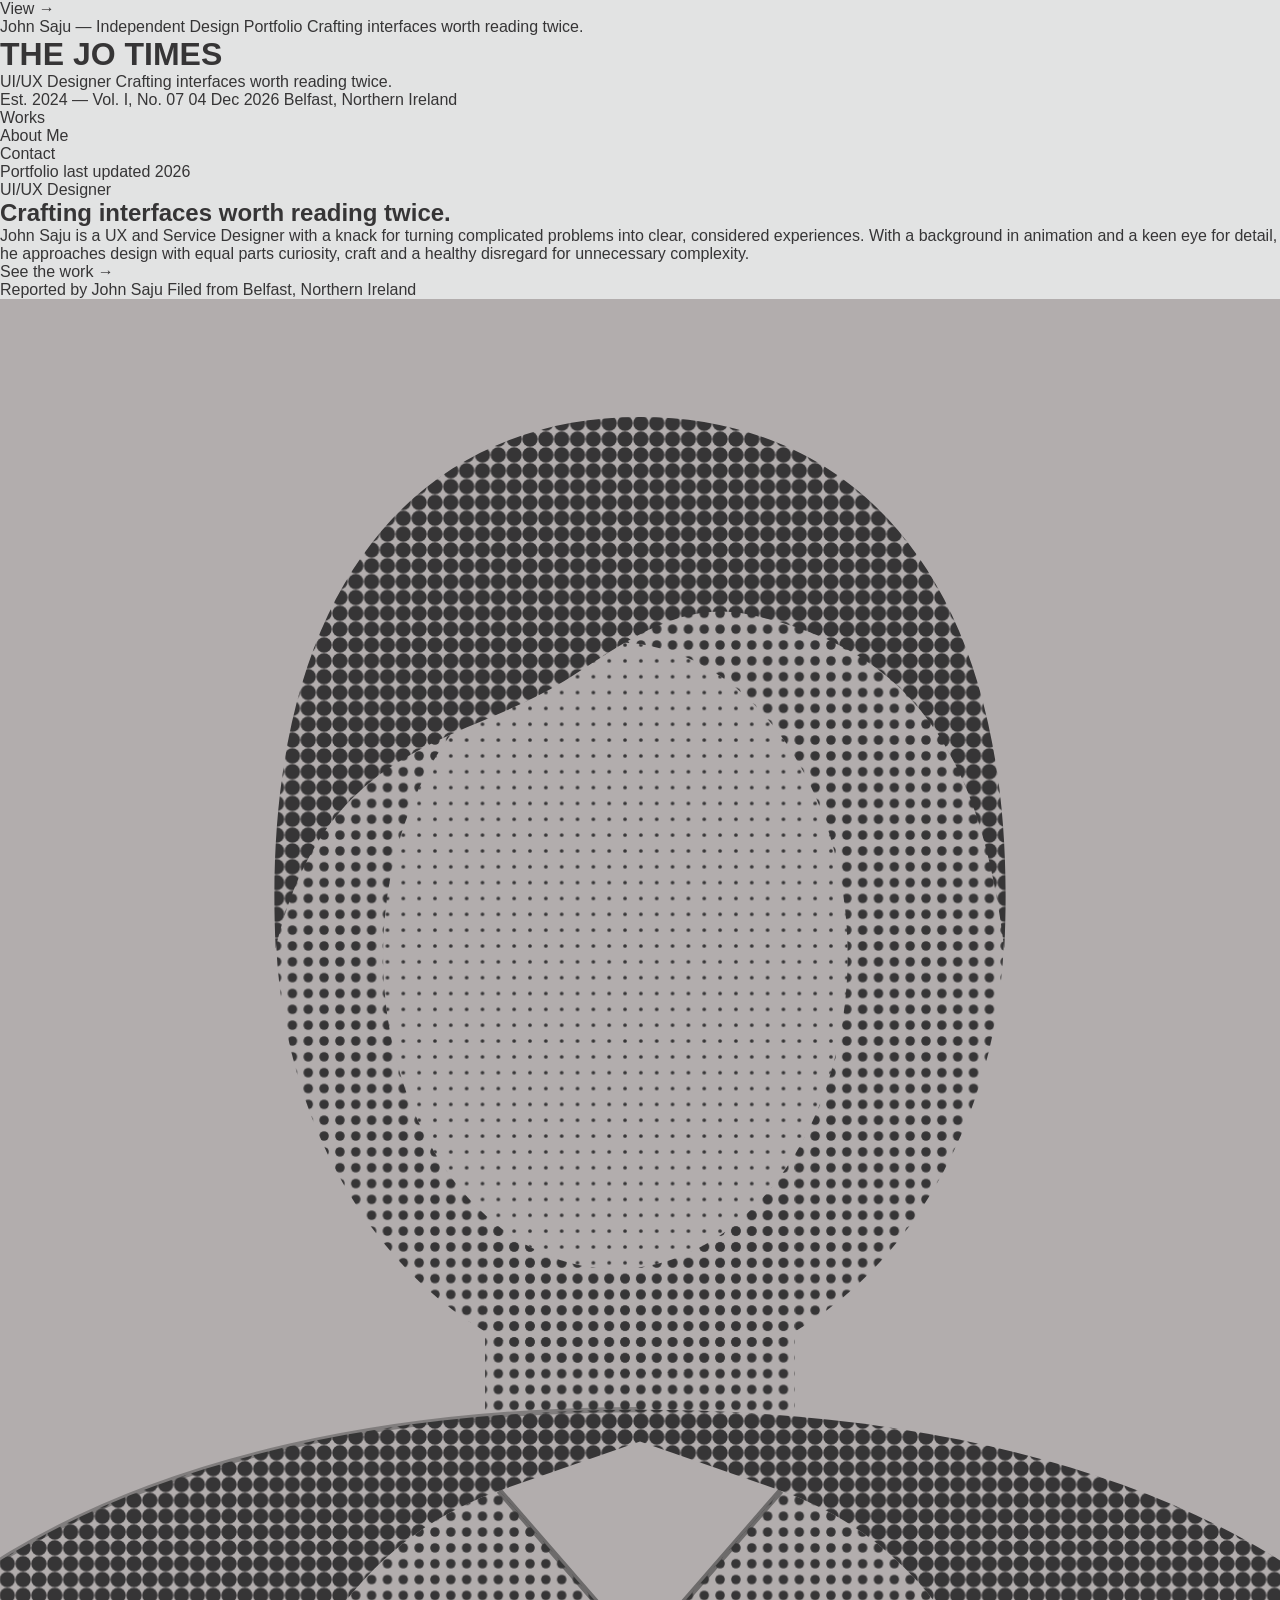
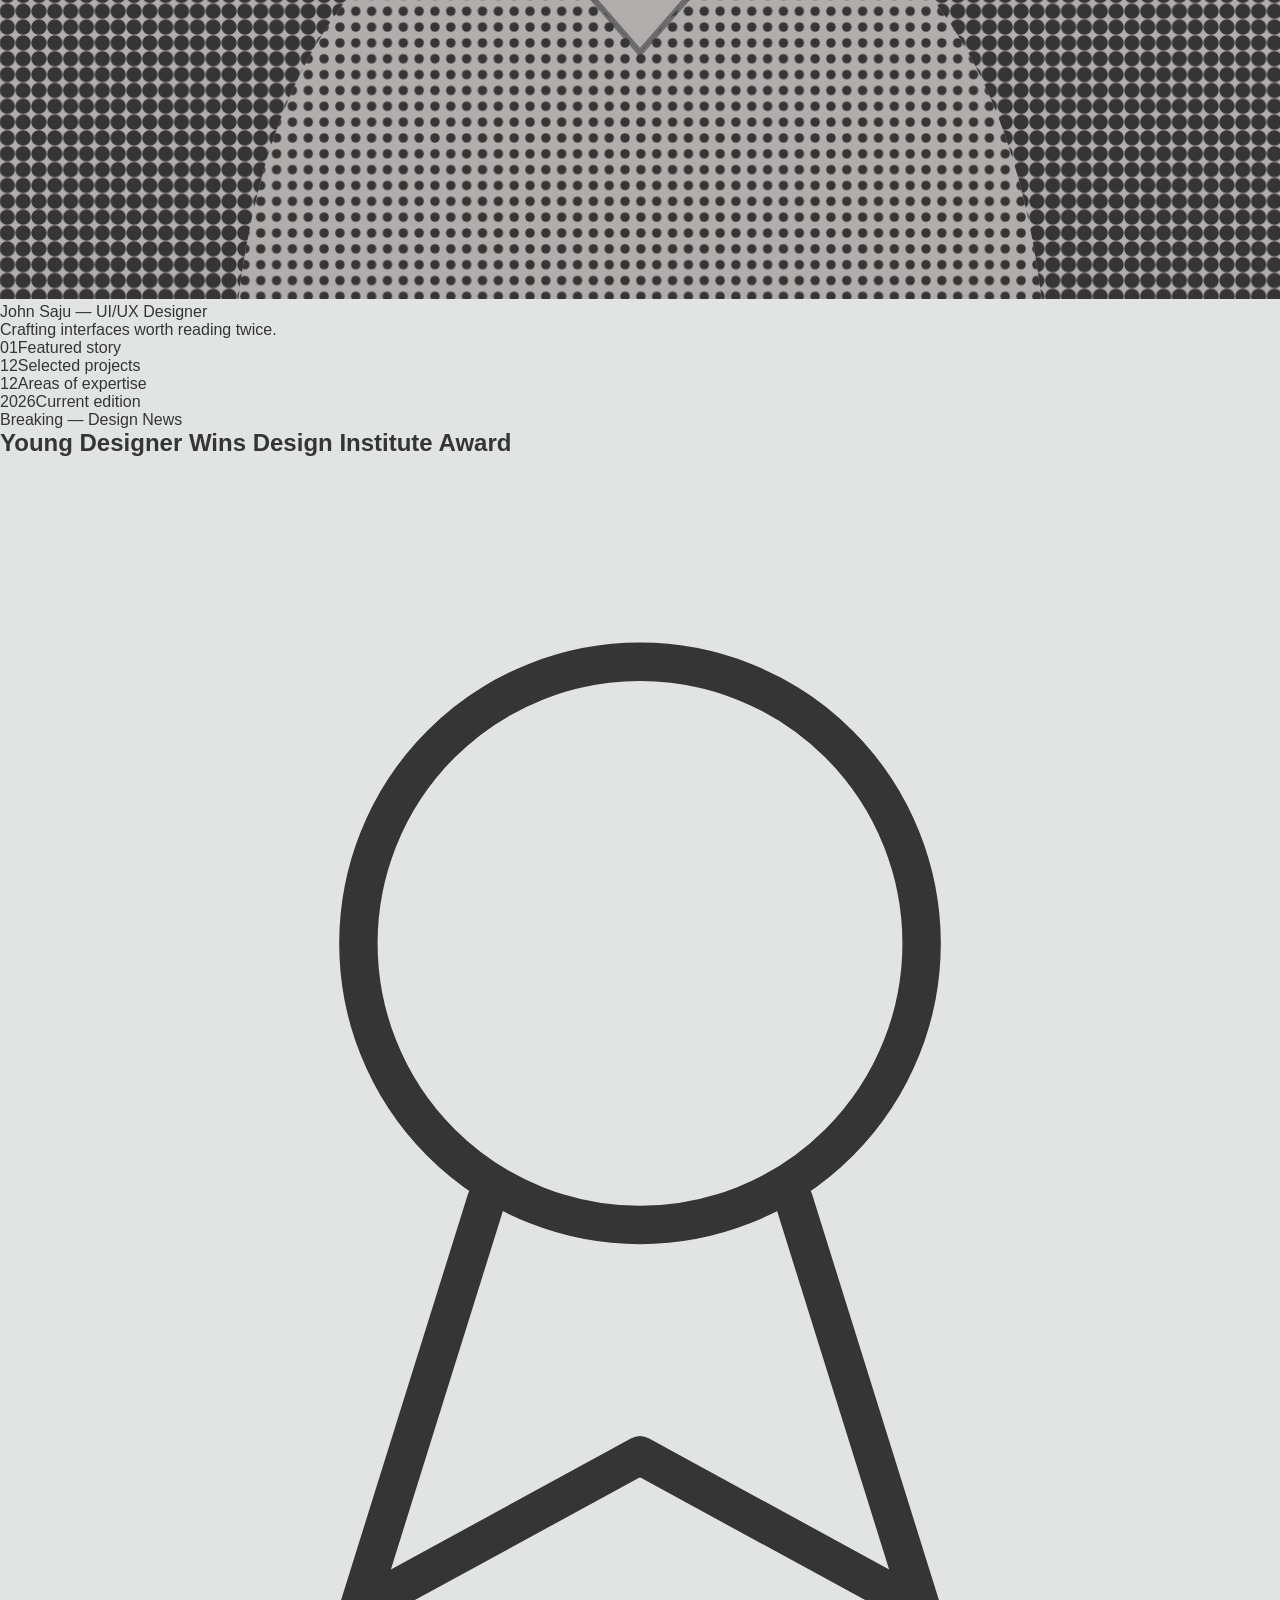
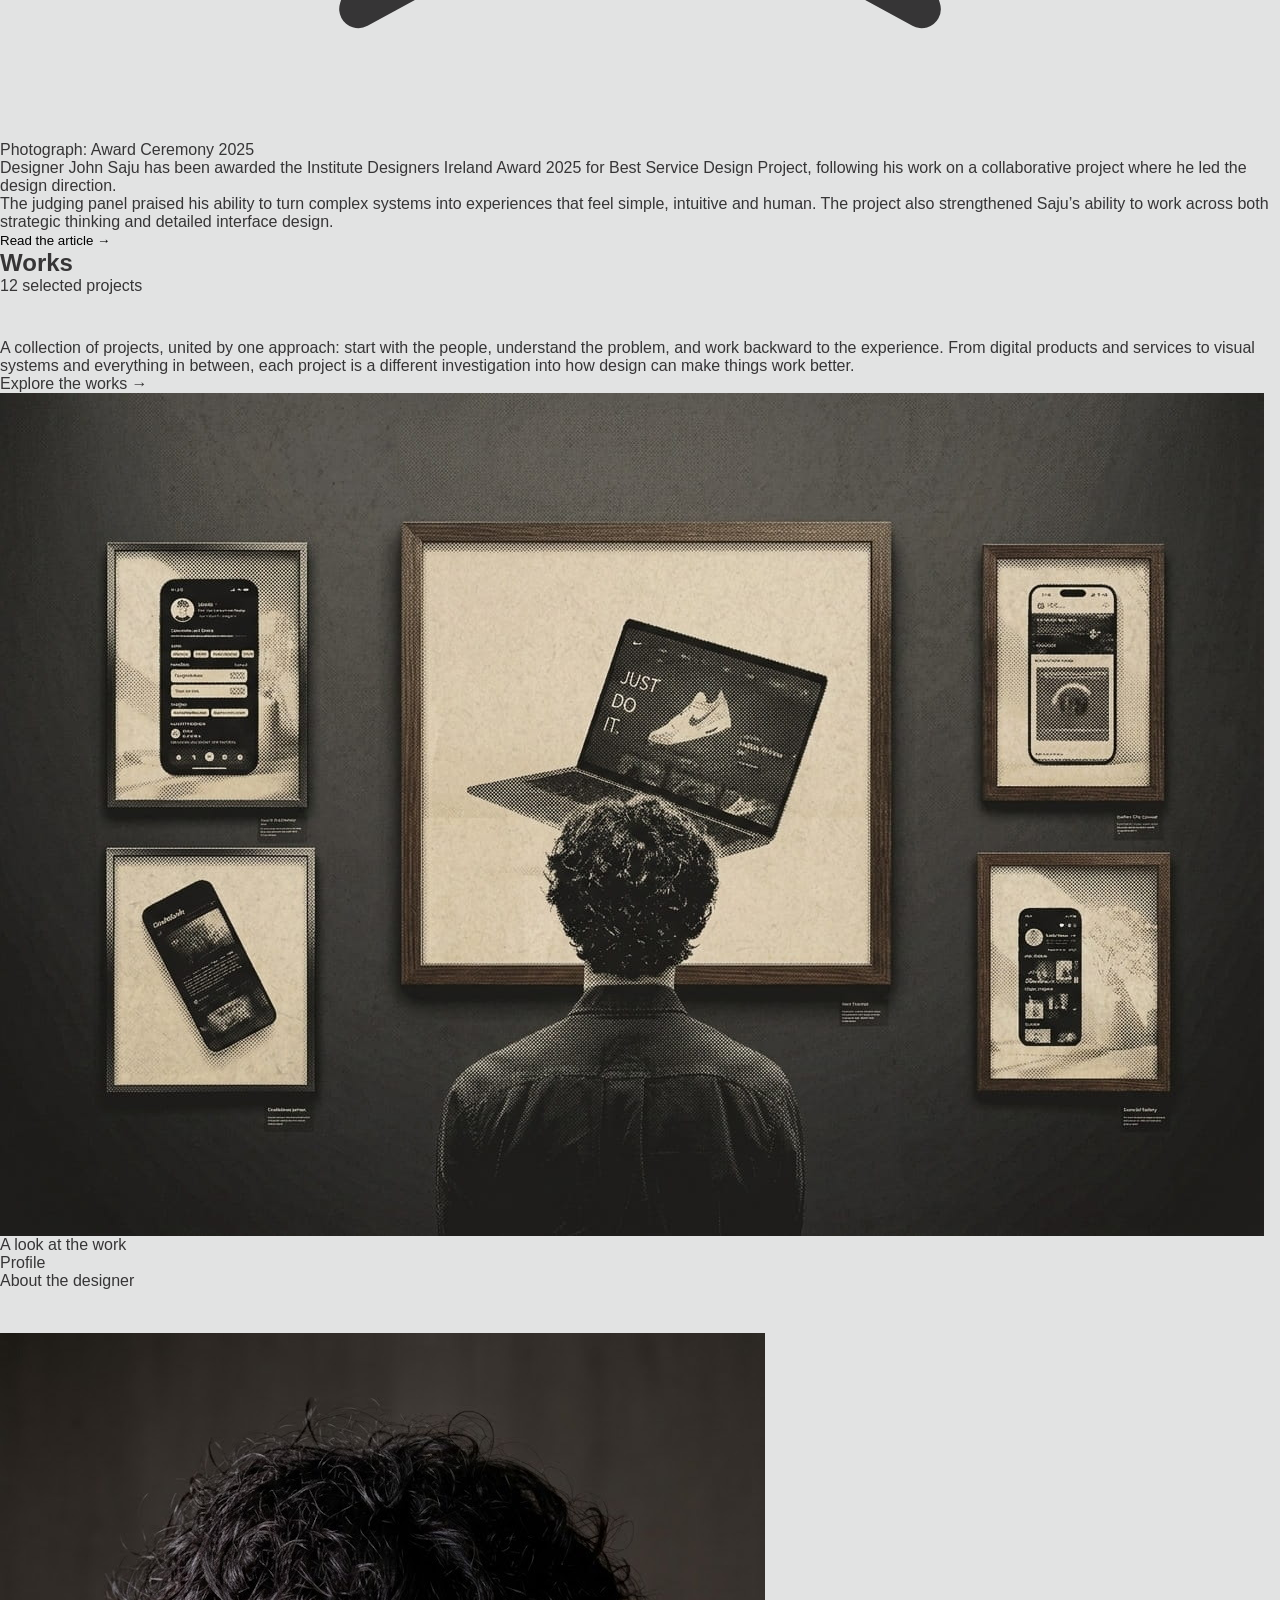
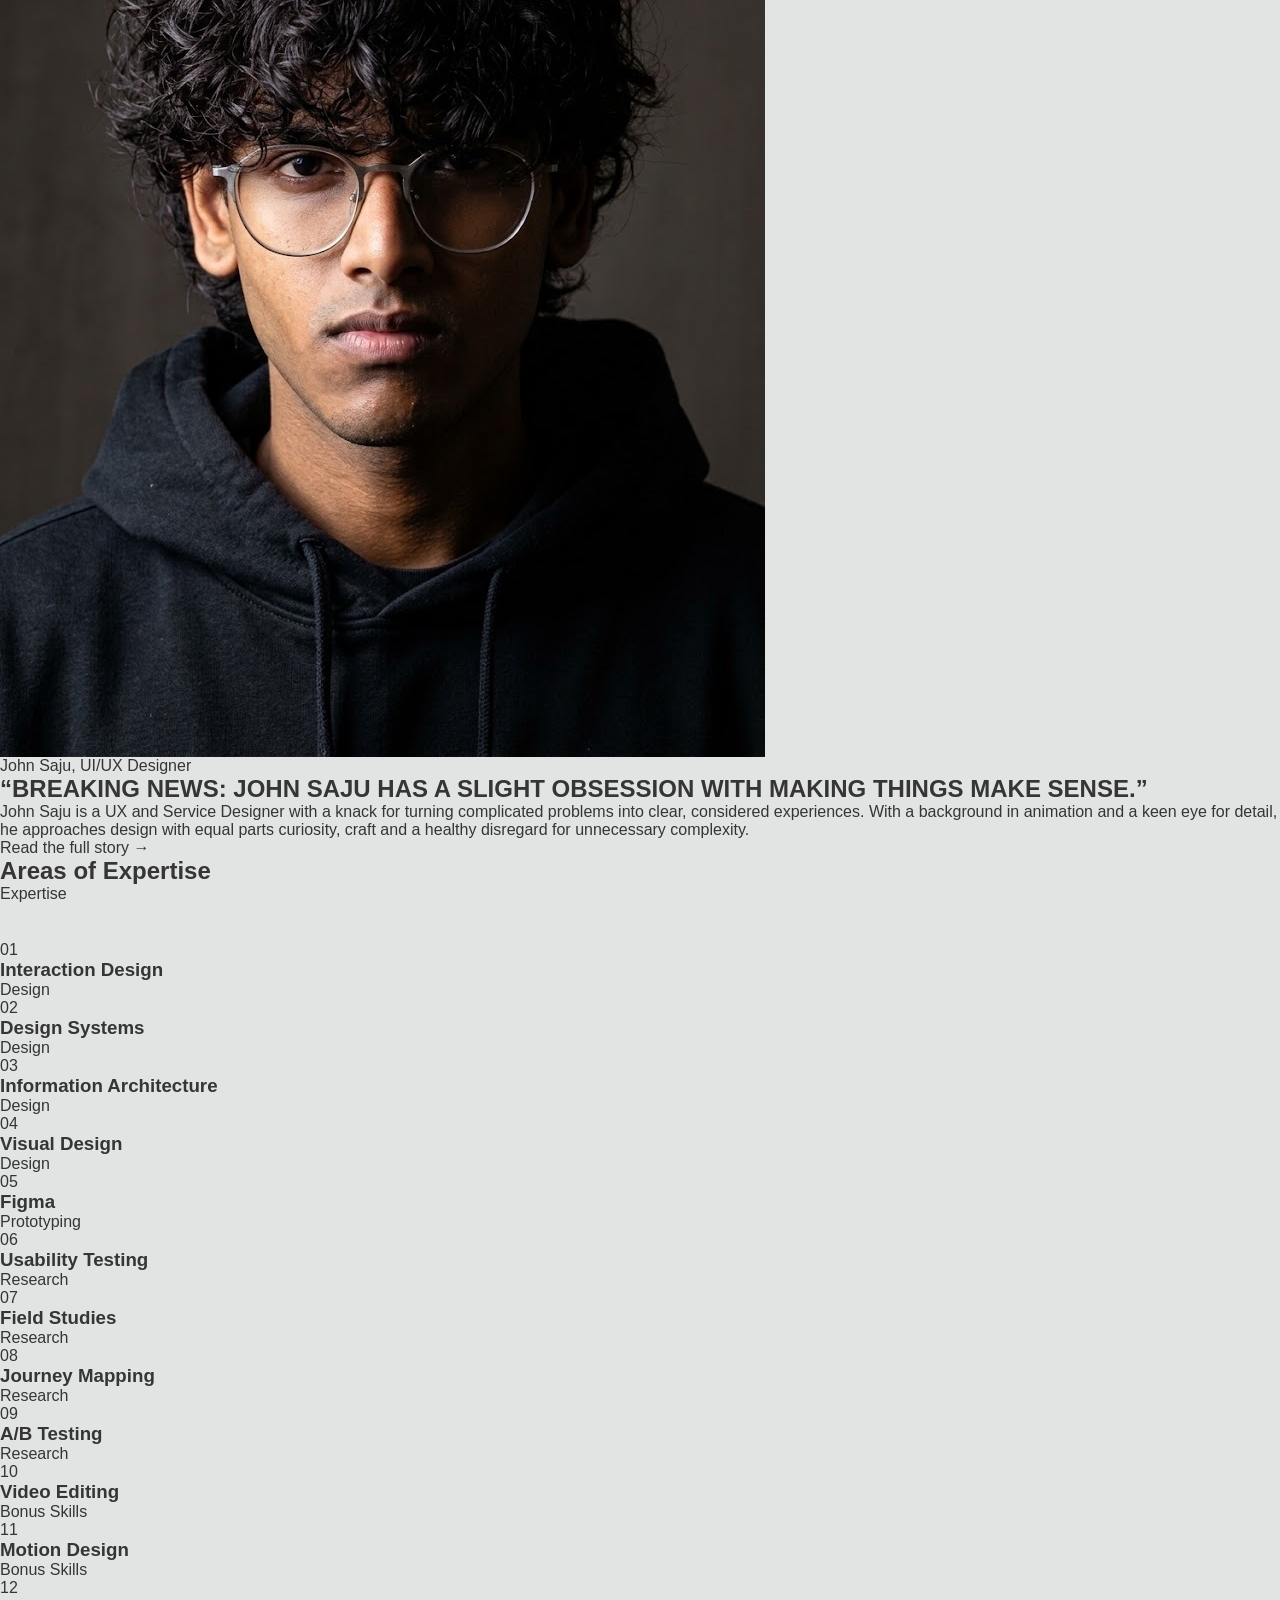
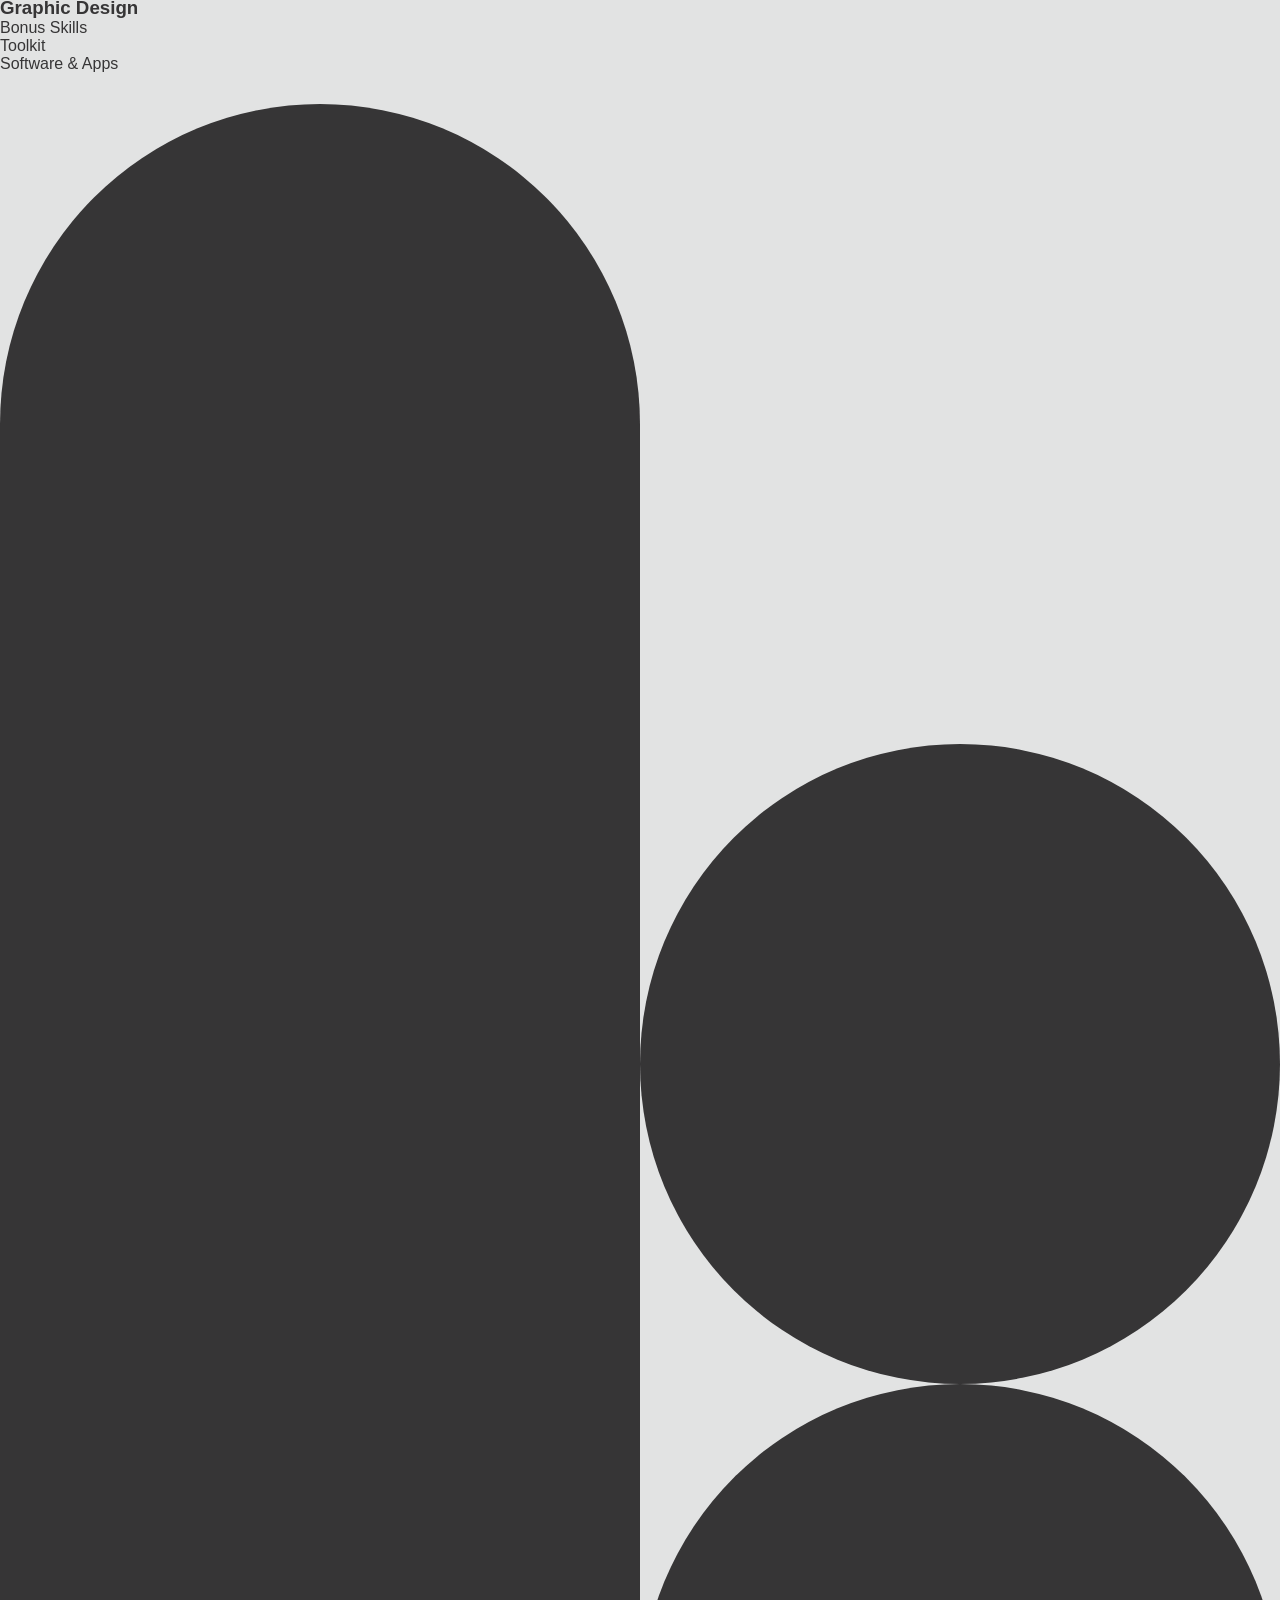
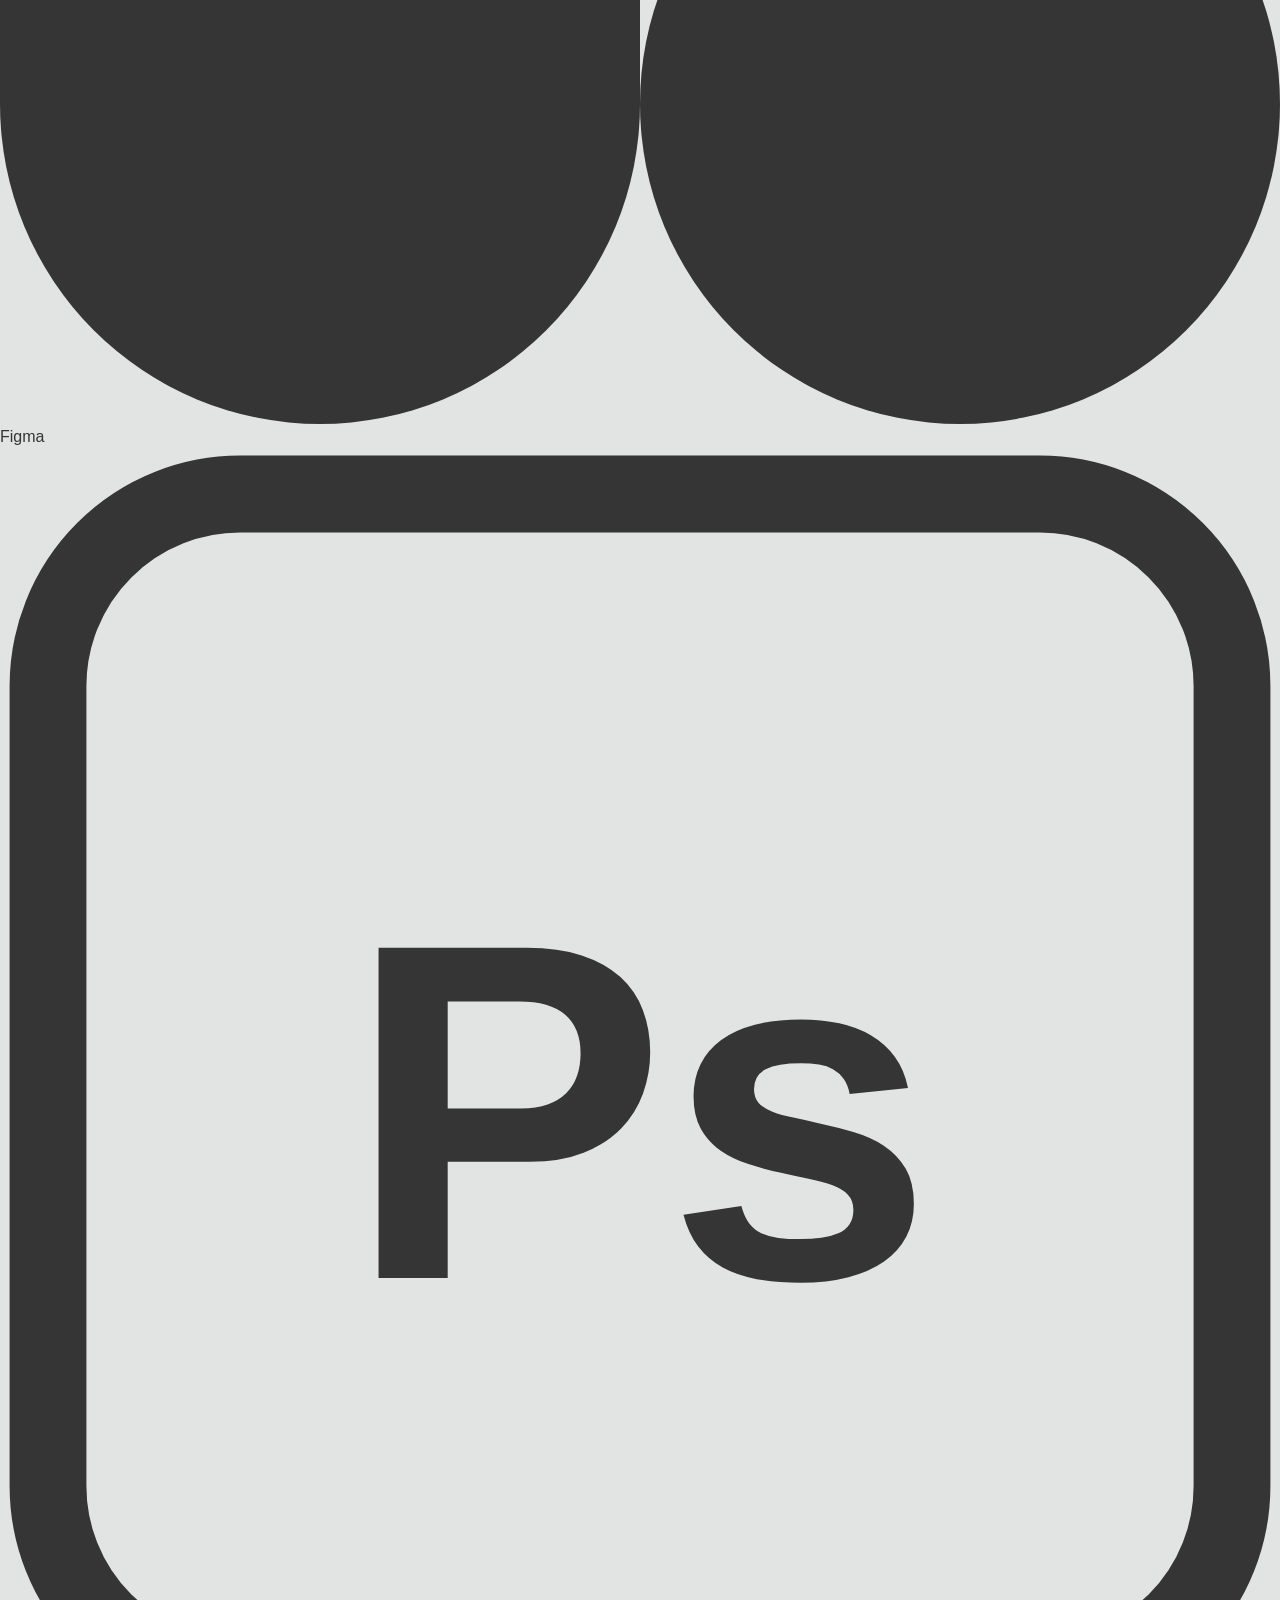
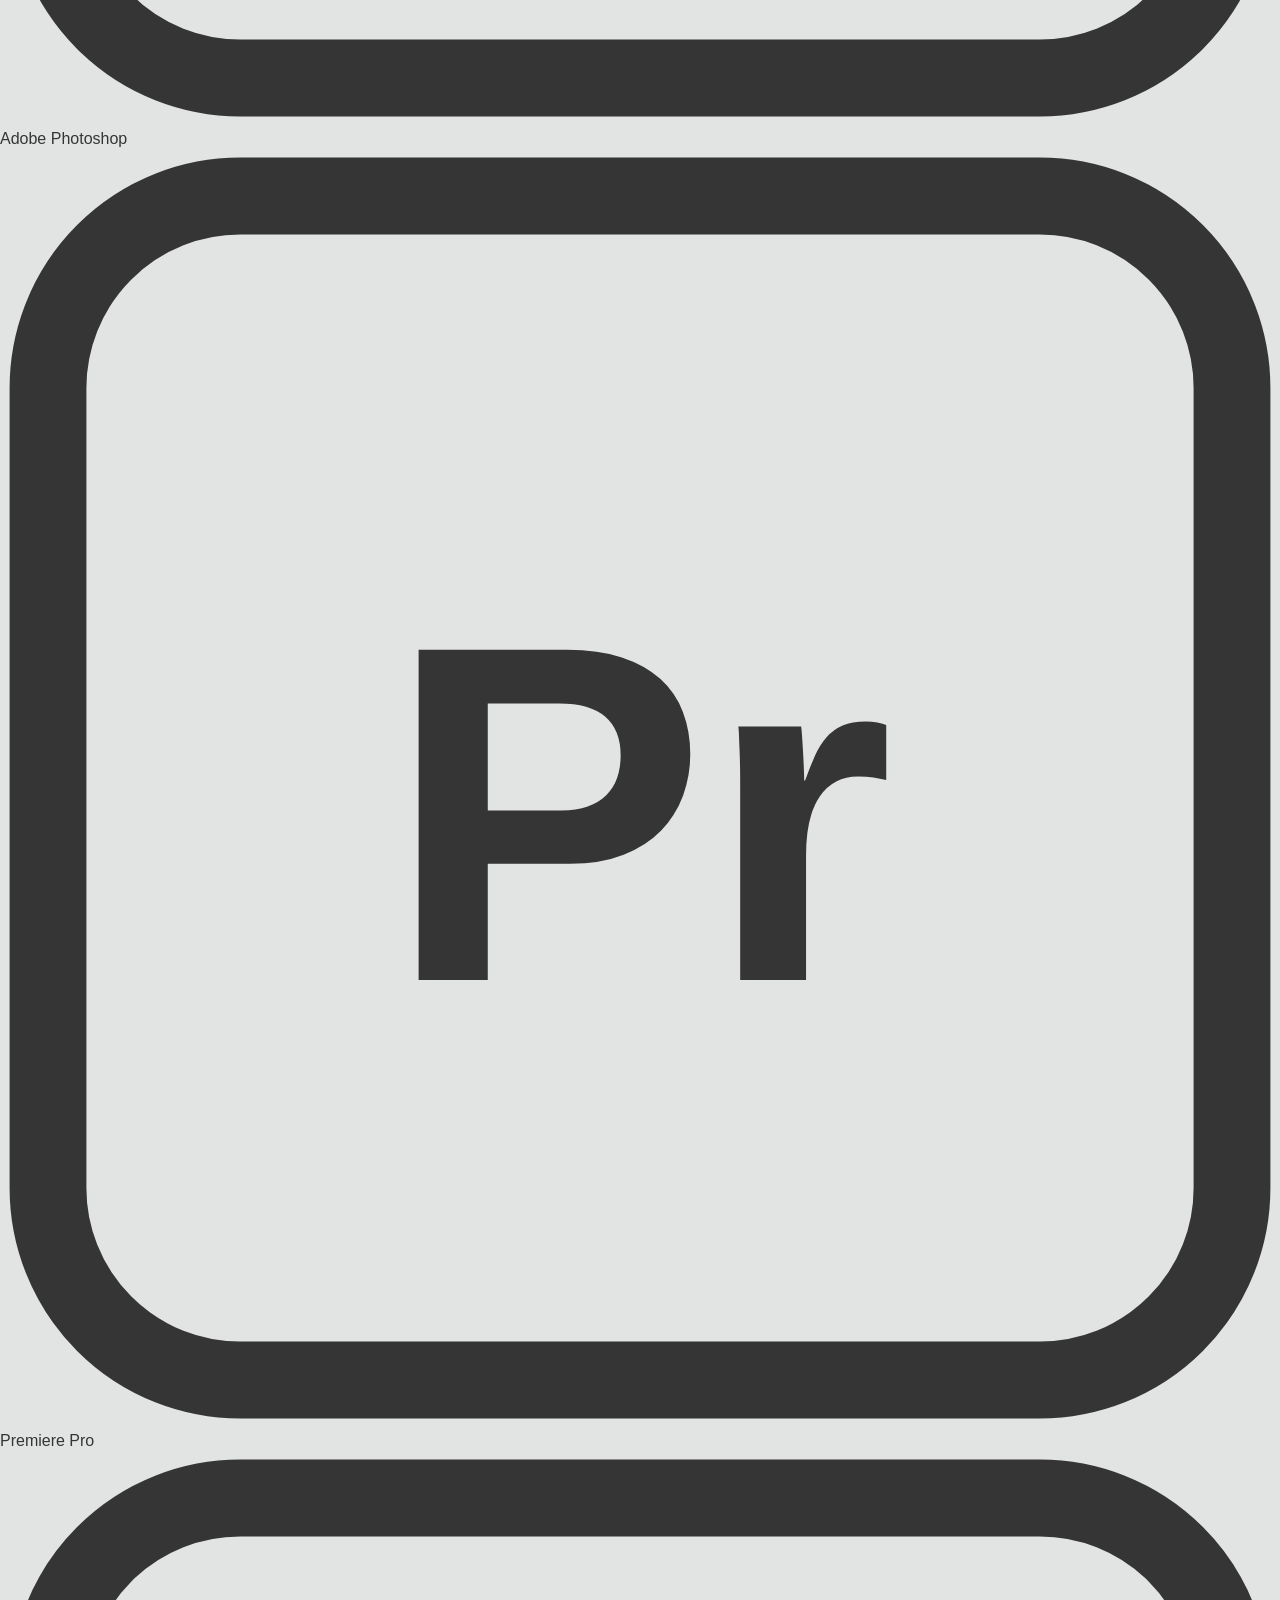
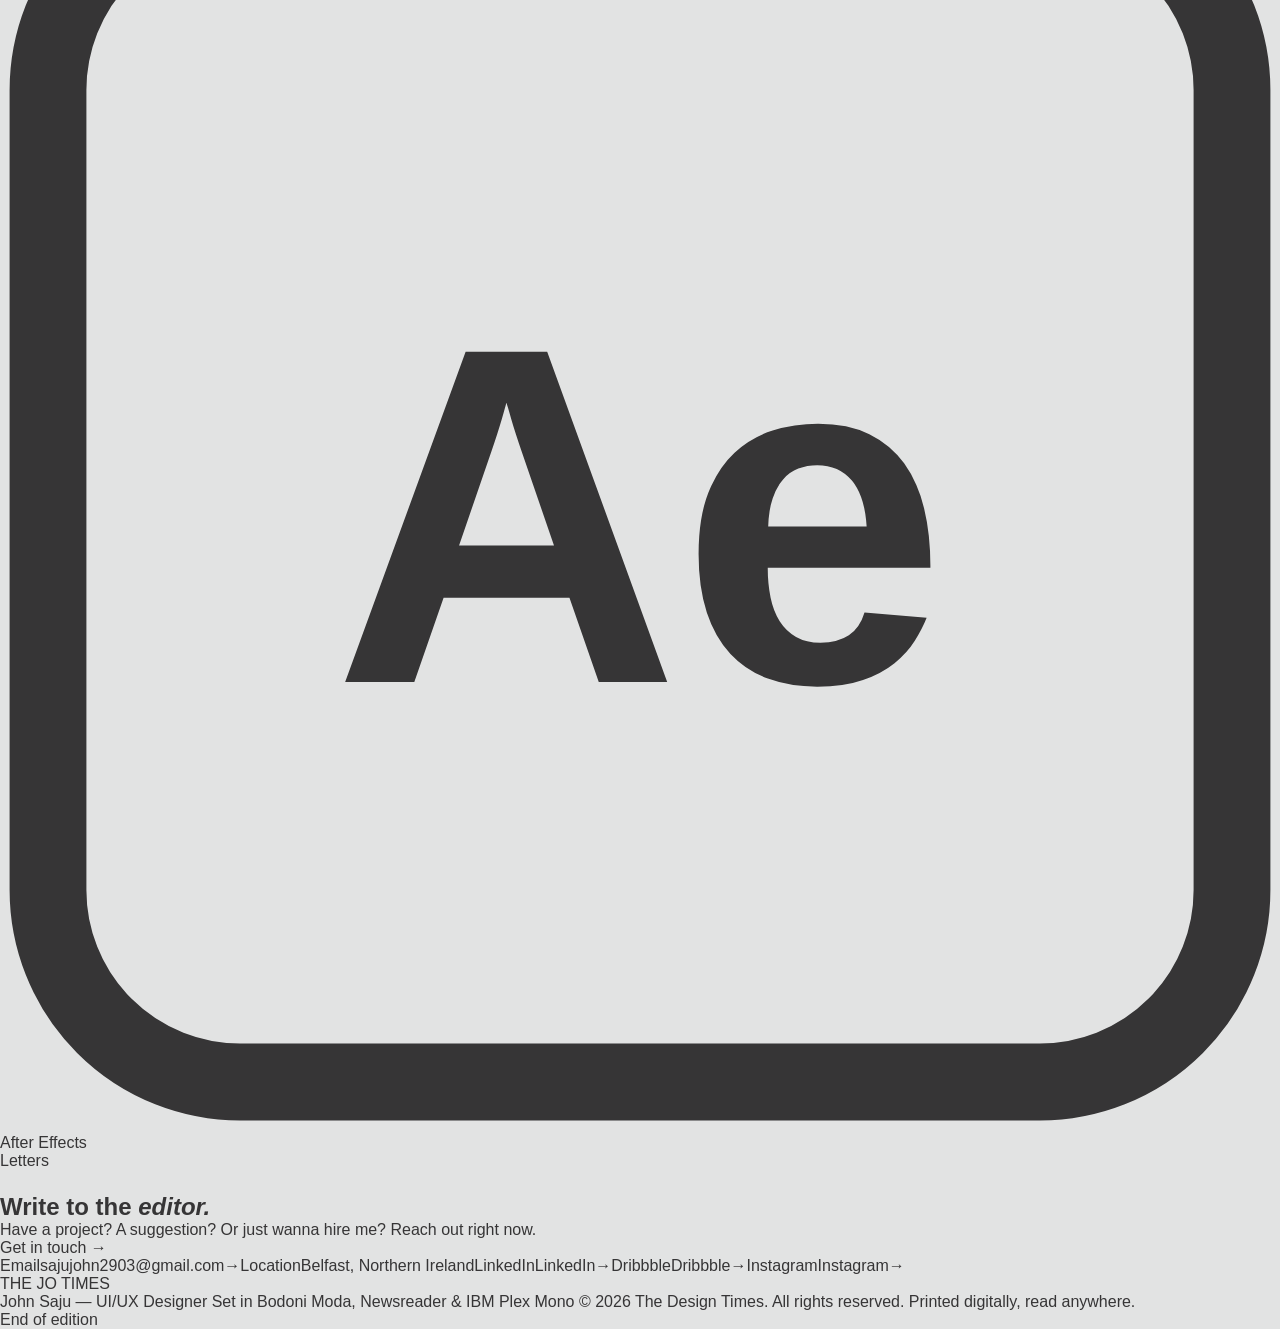
<file: index.html>
<!DOCTYPE html>
<html lang="en">
<head>
<meta charset="utf-8" />
<meta name="viewport" content="width=device-width, initial-scale=1" />
<title>The JO Times — John Saju, UI/UX Designer</title>
<link rel="preconnect" href="https://fonts.googleapis.com">
<link rel="preconnect" href="https://fonts.gstatic.com" crossorigin>
<link href="https://fonts.googleapis.com/css2?family=Bodoni+Moda:ital,opsz,wght@0,6..96,400;0,6..96,700;0,6..96,900;1,6..96,400;1,6..96,700&family=IBM+Plex+Mono:wght@400;500&family=Newsreader:ital,opsz,wght@0,6..72,300;0,6..72,400;0,6..72,500;1,6..72,400&display=swap" rel="stylesheet">
<link rel="stylesheet" href="styles.css">
</head>
<body>

<div class="cursor" id="cursor" aria-hidden="true">View &rarr;</div>

<!-- halftone press blocks (screen patterns + portrait plate) -->
<svg width="0" height="0" aria-hidden="true" focusable="false" style="position:absolute">
  <defs>
    <pattern id="scr-hi" width="9" height="9" patternUnits="userSpaceOnUse">
      <circle cx="4.5" cy="4.5" r="4.35" fill="#363536"/>
    </pattern>
    <pattern id="scr-mid" width="9" height="9" patternUnits="userSpaceOnUse">
      <circle cx="4.5" cy="4.5" r="2.7" fill="#363536"/>
    </pattern>
    <pattern id="scr-lo" width="9" height="9" patternUnits="userSpaceOnUse">
      <circle cx="4.5" cy="4.5" r="1.05" fill="#363536"/>
    </pattern>
    <symbol id="portrait" viewBox="0 0 800 1000" preserveAspectRatio="xMidYMid slice">
      <rect width="800" height="1000" fill="#B2ADAD"/>
      <g transform="translate(400 560) scale(1.1) translate(-400 -560)">
        <path d="M-100 1000c0-206 214-318 500-318s500 112 500 318z" fill="url(#scr-hi)"/>
        <path d="M312 500h176v230H312z" fill="url(#scr-mid)"/>
        <ellipse cx="400" cy="404" rx="207" ry="258" fill="url(#scr-mid)"/>
        <ellipse cx="386" cy="424" rx="132" ry="178" fill="#B2ADAD"/>
        <ellipse cx="386" cy="424" rx="132" ry="178" fill="url(#scr-lo)"/>
        <path d="M193 420c-10-206 82-302 207-302s217 96 207 302c-14-118-58-172-146-190-40-8-72 18-104 38-58 36-136 34-164 152z" fill="url(#scr-hi)"/>
        <path d="M168 1000c10-152 62-240 152-272l80 92 80-92c90 32 142 120 152 272z" fill="#B2ADAD"/>
        <path d="M168 1000c10-152 62-240 152-272l80 92 80-92c90 32 142 120 152 272z" fill="url(#scr-mid)"/>
        <path d="M320 728 400 820 480 728 400 700z" fill="#B2ADAD"/>
        <path d="M320 728 400 820 480 728" fill="none" stroke="#363536" stroke-width="3.5" opacity=".55"/>
        <path d="M-100 1000c0-206 214-318 500-318" fill="none" stroke="#363536" stroke-width="3" opacity=".4"/>
      </g>
    </symbol>
  </defs>
</svg>

<div class="shell">

  <!-- ============ HEADER (masthead + nav) ============ -->
  <header id="front">
    <div class="topbar mono">
      <span id="topbar-left"></span>
      <span id="topbar-right"></span>
    </div>

    <div class="masthead">
      <div>
        <h1 class="masthead__title" id="masthead-title"><span class="rvl"><span id="masthead-title-text"></span></span></h1>
        <div class="masthead__sub">
          <span class="mono" id="masthead-role"></span>
          <span class="mono mono--mute" id="masthead-tagline"></span>
        </div>
      </div>
      <div class="masthead__meta mono fade" style="--d:340ms" id="masthead-meta"></div>
    </div>

    <nav class="nav" aria-label="Sections">
      <ul class="nav__list">
        <li><a href="#work">Works</a></li>
        <li><a href="#about">About Me</a></li>
        <li><a href="#contact">Contact</a></li>
      </ul>
      <p class="nav__status mono"><span class="dot"></span> <span id="nav-status"></span></p>
    </nav>
  </header>

  <!-- ============ HERO ============ -->
  <section class="hero" aria-labelledby="lede">
    <div class="hero__left">
      <p class="kicker mono mono--l fade" id="hero-kicker"></p>
      <h2 id="lede" class="hero__h1"><span class="rvl"><span id="hero-h1" style="--d:120ms"></span></span></h2>
      <p class="hero__dek fade" style="--d:520ms" id="hero-dek"></p>
      <div class="hero__cta fade" style="--d:640ms">
        <a class="link" href="#work" data-cursor="Scroll &darr;">See the work <span class="arw">&rarr;</span></a>
        <div class="hero__byline mono" id="hero-byline"></div>
      </div>
    </div>

    <div class="hero__right">
      <figure>
        <div class="portrait hero__plate">
          <div class="press" style="--d:420ms"><svg viewBox="0 0 800 1000" preserveAspectRatio="xMidYMid slice" role="img" aria-label="Halftone portrait"><use href="#portrait"/></svg></div>
        </div>
        <figcaption class="hero__caption">
          <p id="hero-cap1"></p>
          <p id="hero-cap2"></p>
        </figcaption>
      </figure>
    </div>
  </section>

  <!-- ============ STAT STRIP ============ -->
  <section class="strip" aria-label="Edition at a glance" id="stat-strip"></section>

  <!-- ============ AWARD (editorial note) ============ -->
  <section class="band note" aria-labelledby="note-h" id="award-note">
    <p class="note__label mono mono--l" id="award-eyebrow"></p>
    <div>
      <h2 id="note-h"><span class="rvl"><span id="award-headline"></span></span></h2>
      <div class="note__body">
        <figure class="note__fig fade" style="--d:140ms">
          <div class="plate note__plate">
            <img id="award-photo-img" alt="" style="display:none;">
            <div class="plate__icon" id="award-photo-placeholder"></div>
          </div>
          <figcaption><span id="award-photo-caption"></span></figcaption>
        </figure>
        <div class="note__cols fade" style="--d:260ms">
          <p id="award-excerpt"></p>
          <p id="award-excerpt2"></p>
          <div class="note__more">
            <button class="link" id="award-read-more">Read the article <span class="arw">&rarr;</span></button>
          </div>
        </div>
      </div>
    </div>
  </section>

  <!-- ============ WORKS TEASER ============ -->
  <section class="band" id="work" aria-labelledby="work-h">
    <div class="sechead">
      <h2 id="work-h"><span class="rvl"><span id="works-title"></span></span></h2>
      <div class="sechead__meta mono" id="works-meta"></div>
    </div>
    <div class="teaser" style="margin-top:clamp(28px,3.4vw,56px)">
      <div>
        <p class="teaser__dek fade" id="works-blurb"></p>
        <div class="teaser__cta fade">
          <a class="link" id="works-read-more" href="works.html" data-cursor="View &rarr;">Explore the works <span class="arw">&rarr;</span></a>
        </div>
      </div>
      <figure class="teaser__plate-wrap fade" style="--d:140ms">
        <div class="plate teaser__plate">
          <img id="works-photo-img" alt="" style="display:none;">
          <div class="plate__icon" id="works-photo-placeholder"></div>
        </div>
        <figcaption><span id="works-photo-caption"></span></figcaption>
      </figure>
    </div>
  </section>

  <!-- ============ ABOUT TEASER ============ -->
  <section class="band" id="about" aria-labelledby="about-h">
    <div class="sechead" style="margin-bottom:clamp(28px,3.4vw,56px)">
      <p class="mono mono--l mono--red" id="about-eyebrow"></p>
      <div class="sechead__meta mono" id="about-meta"></div>
    </div>
    <div class="teaser teaser--flip">
      <figure class="teaser__plate-wrap fade" style="--d:140ms">
        <div class="plate teaser__plate">
          <img id="about-photo-img" alt="" style="display:none;">
          <div class="plate__icon" id="about-photo-placeholder"></div>
        </div>
        <figcaption><span id="about-photo-caption"></span></figcaption>
      </figure>
      <div>
        <h2 id="about-h"><span class="rvl"><span id="about-headline"></span></span></h2>
        <p class="teaser__dek fade" style="--d:260ms" id="about-short"></p>
        <div class="teaser__cta fade" style="--d:320ms">
          <a class="link" id="about-read-more" href="about.html" data-cursor="Read &rarr;">Read the full story <span class="arw">&rarr;</span></a>
        </div>
      </div>
    </div>
  </section>

  <!-- ============ EXPERTISE ============ -->
  <section class="band" id="expertise" aria-labelledby="expertise-h">
    <div class="sechead">
      <h2 id="expertise-h"><span class="rvl"><span id="expertise-title"></span></span></h2>
      <div class="sechead__meta mono" id="expertise-meta"></div>
    </div>
    <div class="index" role="list" id="expertise-grid" style="margin-top:clamp(26px,3vw,48px)"></div>
  </section>

  <!-- ============ TOOLS ============ -->
  <section class="band band--tight" id="tools" aria-label="Tools">
    <div class="sechead" style="margin-bottom:clamp(20px,2.4vw,32px)">
      <p class="mono mono--l mono--red">Toolkit</p>
      <div class="sechead__meta mono">Software &amp; Apps</div>
    </div>
    <div class="strip" id="tools-strip"></div>
  </section>

  <!-- ============ CONTACT ============ -->
  <section class="band" id="contact" aria-labelledby="contact-h">
    <div class="contact">
      <div>
        <p class="mono mono--l mono--red" style="margin-bottom:1.4em">Letters</p>
        <h2 id="contact-h">
          <span class="rvl"><span>Write to</span></span>
          <span class="rvl"><span style="--d:90ms">the <em>editor.</em></span></span>
        </h2>
        <p class="contact__dek fade" style="--d:200ms" id="contact-lede"></p>
        <div class="contact__cta fade" style="--d:300ms">
          <a class="link" id="contact-email-cta" data-cursor="Write &rarr;">Get in touch <span class="arw">&rarr;</span></a>
        </div>
      </div>

      <div class="channels mono" id="contact-channels"></div>
    </div>
  </section>

  <!-- ============ FOOTER ============ -->
  <footer class="foot">
    <div class="foot__top">
      <p class="foot__mast" id="foot-mast"></p>
      <div class="foot__meta mono" id="foot-meta"></div>
    </div>
    <p class="endmark"><span>End of edition</span></p>
  </footer>

</div>

<script src="config.js"></script>
<script>
/* ================================================================
   RENDER — builds the DOM from CONFIG (defined in config.js).
   No need to edit below unless you want to change structure/behaviour.
   ================================================================ */

/* ---------- small icon set (line-art, monochrome, matches the ink) ---------- */
function iconSVG(kind){
  const s = 'stroke="var(--ink)" stroke-width="3" fill="none" stroke-linecap="round" stroke-linejoin="round"';
  const wrap = inner => `<svg viewBox="0 0 100 100" xmlns="http://www.w3.org/2000/svg">${inner}</svg>`;
  switch(kind){
    case 'award':
      return wrap(`<circle cx="50" cy="38" r="22" ${s}/><path d="M38 58 L28 90 L50 78 L72 90 L62 58" ${s}/>`);
    case 'works':
      return wrap(`<rect x="14" y="20" width="72" height="52" rx="2" ${s}/><path d="M14 34h72" ${s}/><circle cx="24" cy="27" r="2" fill="var(--ink)"/><circle cx="32" cy="27" r="2" fill="var(--ink)"/><path d="M26 48h30M26 58h20" ${s}/>`);
    case 'about':
      return wrap(`<circle cx="50" cy="36" r="16" ${s}/><path d="M18 88c0-24 14-38 32-38s32 14 32 38" ${s}/>`);
    default: return wrap('');
  }
}
function toolIcon(logo){
  if(logo === 'figma'){
    return `<svg viewBox="0 0 16 24" xmlns="http://www.w3.org/2000/svg" fill="var(--ink)">
      <path d="M0,8 L0,4 A4,4 0 0 1 8,4 L8,8 Z"/>
      <rect x="0" y="8" width="8" height="8"/>
      <path d="M0,16 L8,16 L8,20 A4,4 0 0 1 0,20 Z"/>
      <circle cx="12" cy="12" r="4"/>
      <circle cx="12" cy="20" r="4"/>
    </svg>`;
  }
  const monograms = { photoshop:'Ps', premiere:'Pr', aftereffects:'Ae' };
  return `<svg viewBox="0 0 40 40" xmlns="http://www.w3.org/2000/svg">
    <rect x="1.5" y="1.5" width="37" height="37" rx="6" fill="none" stroke="var(--ink)" stroke-width="2.4"/>
    <text x="20" y="26" text-anchor="middle" font-family="var(--display)" font-weight="700" font-size="15" fill="var(--ink)">${monograms[logo] || '?'}</text>
  </svg>`;
}

/* ---------- header / masthead ---------- */
document.getElementById('topbar-left').textContent = `${CONFIG.name} — Independent Design Portfolio`;
document.getElementById('topbar-right').textContent = CONFIG.tagline;
document.getElementById('masthead-title-text').innerHTML = `THE <span class="amp">${CONFIG.maskheadShort}</span> TIMES`;
document.getElementById('masthead-role').textContent = CONFIG.role;
document.getElementById('masthead-tagline').textContent = CONFIG.tagline;

const today = new Date();
const todayStr = today.toLocaleDateString('en-GB', { day:'2-digit', month:'short', year:'numeric' });
document.getElementById('masthead-meta').innerHTML = `
  <span>${CONFIG.issueLine}</span>
  <span class="now">${todayStr}</span>
  <span>${CONFIG.contact.location}</span>
`;
document.getElementById('nav-status').textContent = `Portfolio last updated ${today.getFullYear()}`;

/* ---------- hero ---------- */
document.getElementById('hero-kicker').textContent = CONFIG.role;
document.getElementById('hero-h1').textContent = CONFIG.tagline;
document.getElementById('hero-dek').textContent = CONFIG.aboutIntro.short;
document.getElementById('hero-byline').innerHTML = `
  <span>Reported by ${CONFIG.name}</span>
  <span>Filed from ${CONFIG.contact.location}</span>
`;
document.getElementById('hero-cap1').textContent = `${CONFIG.name} — ${CONFIG.role}`;
document.getElementById('hero-cap2').textContent = CONFIG.tagline;

/* ---------- stat strip ---------- */
const skillCount = CONFIG.skills.reduce((sum,g)=>sum+g.items.length,0);
const stats = [
  { n:"01", l:"Featured story" },
  { n:String(CONFIG.projects.length).padStart(2,'0'), l:"Selected projects" },
  { n:String(skillCount).padStart(2,'0'), l:"Areas of expertise" },
  { n:String(today.getFullYear()), l:"Current edition" }
];
document.getElementById('stat-strip').innerHTML = stats.map(s=>`
  <div class="strip__cell"><span class="strip__n">${s.n}</span><span class="strip__l mono">${s.l}</span></div>
`).join('');

/* ---------- award (editorial note) ---------- */
const A = CONFIG.award;
document.getElementById('award-eyebrow').textContent = A.eyebrow;
document.getElementById('award-headline').textContent = A.headline;
document.getElementById('award-excerpt').textContent = A.excerpt;
document.getElementById('award-excerpt2').textContent = A.excerpt2;

const awardPhotoImg = document.getElementById('award-photo-img');
const awardPhotoPlaceholder = document.getElementById('award-photo-placeholder');
document.getElementById('award-photo-caption').textContent = A.photo.caption;
if(A.photo.url){
  awardPhotoImg.src = A.photo.url;
  awardPhotoImg.style.display = 'block';
  awardPhotoPlaceholder.style.display = 'none';
} else {
  awardPhotoPlaceholder.innerHTML = iconSVG('award');
}

const awardReadMoreBtn = document.getElementById('award-read-more');
let awardExpanded = false;
awardReadMoreBtn.addEventListener('click', ()=>{
  awardExpanded = !awardExpanded;
  if(awardExpanded){
    const extra = document.createElement('div');
    extra.id = 'award-extra';
    extra.className = 'note__extra';
    extra.innerHTML = A.fullText.map(p=>`<p>${p}</p>`).join('');
    document.querySelector('.note__cols').insertBefore(extra, document.querySelector('.note__more'));
    awardReadMoreBtn.innerHTML = 'Show less <span class="arw" style="transform:rotate(180deg)">&rarr;</span>';
  } else {
    const extra = document.getElementById('award-extra');
    if(extra) extra.remove();
    awardReadMoreBtn.innerHTML = 'Read the article <span class="arw">&rarr;</span>';
  }
});

/* ---------- works teaser ---------- */
const W = CONFIG.works;
document.getElementById('works-title').textContent = W.eyebrow;
document.getElementById('works-meta').innerHTML = `<span>${CONFIG.projects.length} selected projects</span>`;
document.getElementById('works-blurb').textContent = W.blurb;

const worksPhotoImg = document.getElementById('works-photo-img');
const worksPhotoPlaceholder = document.getElementById('works-photo-placeholder');
document.getElementById('works-photo-caption').textContent = W.photo.caption;
if(W.photo.url){
  worksPhotoImg.src = W.photo.url;
  worksPhotoImg.style.display = 'block';
  worksPhotoPlaceholder.style.display = 'none';
} else {
  worksPhotoPlaceholder.innerHTML = iconSVG('works');
}

/* ---------- about teaser ---------- */
const AB = CONFIG.aboutIntro;
document.getElementById('about-eyebrow').textContent = AB.eyebrow;
document.getElementById('about-meta').innerHTML = `<span>About the designer</span>`;
document.getElementById('about-headline').textContent = AB.headline;
document.getElementById('about-short').textContent = AB.short;

const aboutPhotoImg = document.getElementById('about-photo-img');
const aboutPhotoPlaceholder = document.getElementById('about-photo-placeholder');
document.getElementById('about-photo-caption').textContent = CONFIG.aboutPhoto.caption;
if(CONFIG.aboutPhoto.url){
  aboutPhotoImg.src = CONFIG.aboutPhoto.url;
  aboutPhotoImg.style.display = 'block';
  aboutPhotoPlaceholder.style.display = 'none';
} else {
  aboutPhotoPlaceholder.innerHTML = iconSVG('about');
}

/* ---------- expertise (skills flattened into a numbered index) ---------- */
document.getElementById('expertise-title').textContent = CONFIG.expertise.headline;
document.getElementById('expertise-meta').innerHTML = `<span>${CONFIG.expertise.eyebrow}</span>`;
let flatSkills = [];
CONFIG.skills.forEach(group=>{
  group.items.forEach(item=>{ flatSkills.push({ item, group: group.name }); });
});
document.getElementById('expertise-grid').innerHTML = flatSkills.map((s,i)=>`
  <div class="index__row" role="listitem">
    <span class="n mono">${String(i+1).padStart(2,'0')}</span>
    <h3>${s.item}</h3>
    <span class="y mono">${s.group}</span>
  </div>
`).join('');

/* ---------- tools ---------- */
document.getElementById('tools-strip').innerHTML = CONFIG.tools.map(t=>`
  <div class="strip__cell strip__cell--tool">
    <span class="strip__icon">${toolIcon(t.logo)}</span>
    <span class="strip__l mono">${t.name}</span>
  </div>
`).join('');

/* ---------- contact ---------- */
const C = CONFIG.contact;
document.getElementById('contact-lede').textContent = C.lede;
document.getElementById('contact-email-cta').href = `mailto:${C.email}`;

const channelRows = [
  `<a href="mailto:${C.email}"><span>Email</span><span class="val">${C.email}</span><span class="arw">&rarr;</span></a>`,
  C.phone ? `<a href="tel:${C.phone.replace(/\s+/g,'')}"><span>Phone</span><span class="val">${C.phone}</span><span class="arw">&rarr;</span></a>` : '',
  `<span><span>Location</span><span class="val">${C.location}</span><span></span></span>`
].concat(C.socials.map(s=>`<a href="${s.url}" target="_blank" rel="noopener"><span>${s.label}</span><span class="val">${s.label}</span><span class="arw">&rarr;</span></a>`));
document.getElementById('contact-channels').innerHTML = channelRows.join('');

/* ---------- footer ---------- */
document.getElementById('foot-mast').innerHTML = `THE <span class="amp">${CONFIG.maskheadShort}</span> TIMES`;
document.getElementById('foot-meta').innerHTML = `
  <span>${CONFIG.name} — ${CONFIG.role}</span>
  <span>Set in Bodoni Moda, Newsreader &amp; IBM Plex Mono</span>
  <span>${C.finePrint}</span>
`;

/* ---------- reveal on scroll ---------- */
const revealTargets = document.querySelectorAll('.band, .hero, .strip, .foot, header#front');
if('IntersectionObserver' in window){
  const io = new IntersectionObserver((entries)=>{
    entries.forEach(e=>{
      if(e.isIntersecting){ e.target.classList.add('is-in'); io.unobserve(e.target); }
    });
  }, { rootMargin:'0px 0px -10% 0px', threshold:0 });
  revealTargets.forEach(t=>io.observe(t));
} else {
  revealTargets.forEach(t=>t.classList.add('is-in'));
}
requestAnimationFrame(()=>{
  document.querySelector('.hero').classList.add('is-in');
  document.querySelector('header#front').classList.add('is-in');
});

/* ---------- current section in the nav ---------- */
const navLinks = [...document.querySelectorAll('.nav__list a')];
const navSections = navLinks.map(a=>document.querySelector(a.getAttribute('href'))).filter(Boolean);
if('IntersectionObserver' in window){
  const spy = new IntersectionObserver((entries)=>{
    entries.forEach(e=>{
      if(!e.isIntersecting) return;
      navLinks.forEach(a=>a.setAttribute('aria-current', a.getAttribute('href') === '#' + e.target.id));
    });
  }, { rootMargin:'-45% 0px -50% 0px' });
  navSections.forEach(s=>spy.observe(s));
}

/* ---------- press-stamp cursor over case files / links ---------- */
const cursor = document.getElementById('cursor');
const fine = window.matchMedia('(hover:hover) and (pointer:fine)').matches;
if(fine){
  let x=0,y=0,cx=0,cy=0,raf=null;
  const loop = ()=>{
    cx += (x-cx)*0.22; cy += (y-cy)*0.22;
    cursor.style.translate = `${cx}px ${cy}px`;
    raf = Math.abs(x-cx) > 0.4 || Math.abs(y-cy) > 0.4 ? requestAnimationFrame(loop) : null;
  };
  document.addEventListener('pointermove',(e)=>{
    x = e.clientX; y = e.clientY;
    if(!raf) raf = requestAnimationFrame(loop);
  }, { passive:true });
  document.addEventListener('pointerover',(e)=>{
    const hit = e.target.closest('[data-cursor]');
    if(!hit) return;
    cursor.innerHTML = hit.dataset.cursor;
    cursor.classList.add('on');
  });
  document.addEventListener('pointerout',(e)=>{
    if(e.target.closest('[data-cursor]')) cursor.classList.remove('on');
  });
}
</script>
</body>
</html>
</file>
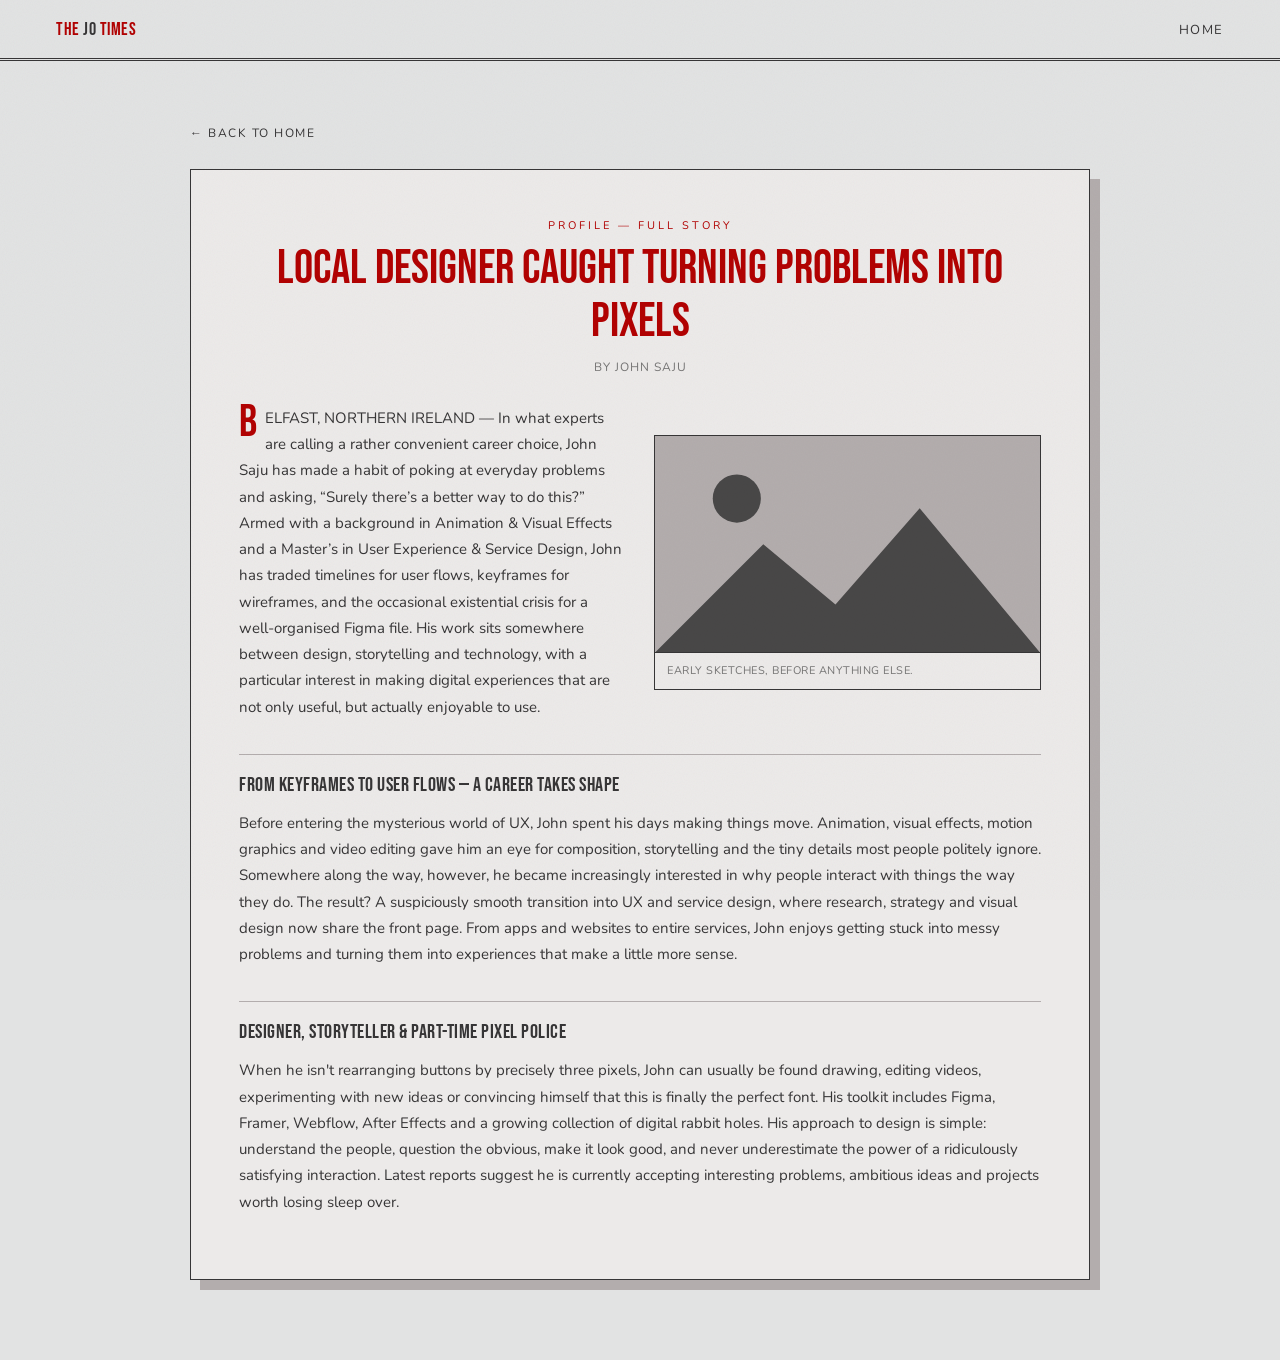
<file: about.html>
<!DOCTYPE html>
<html lang="en">
<head>
<meta charset="UTF-8">
<meta name="viewport" content="width=device-width, initial-scale=1.0">
<title>About — The Design Times</title>
<link rel="preconnect" href="https://fonts.googleapis.com">
<link rel="preconnect" href="https://fonts.gstatic.com" crossorigin>
<link href="https://fonts.googleapis.com/css2?family=Bebas+Neue&family=Nunito:wght@400&display=swap" rel="stylesheet">
<link rel="stylesheet" href="styles.css">
</head>
<body>

<div class="grain-overlay"></div>

<nav class="masthead-nav" id="masthead-nav">
  <div class="nav-mark" id="nav-mark">THE <span>DESIGN</span> TIMES</div>
  <ul class="nav-links">
    <li><a href="index.html">Home</a></li>
  </ul>
</nav>

<main class="static-page">
  <div class="static-page-inner" style="max-width:900px;">
    <a class="back-link" href="index.html">&larr; Back to Home</a>

    <div class="article-card">
      <div class="section-eyebrow" id="about-article-eyebrow" style="text-align:center;">Profile</div>
      <h1 class="article-headline" id="about-article-headline">About Me</h1>
      <div class="article-byline" id="about-article-byline">By the Author</div>
      <div class="article-body" id="about-article-body"><!-- filled by JS --></div>
    </div>
  </div>
</main>

<script src="config.js"></script>
<script>
document.getElementById('nav-mark').innerHTML = `THE <span>${CONFIG.maskheadShort}</span> TIMES`;

const AA = CONFIG.aboutArticle;
document.getElementById('about-article-eyebrow').textContent = AA.eyebrow;
document.getElementById('about-article-headline').textContent = AA.headline;
document.getElementById('about-article-byline').textContent = AA.byline;

// a simple drawn placeholder used for any image without a real url yet
function placeholderPhotoSVG(){
  return `<svg viewBox="0 0 160 90" xmlns="http://www.w3.org/2000/svg" style="width:100%;height:100%;">
    <rect width="160" height="90" fill="var(--muted)"/>
    <circle cx="34" cy="26" r="10" fill="var(--ink)" opacity="0.85"/>
    <path d="M0 90 L45 45 L75 70 L110 30 L160 90 Z" fill="var(--ink)" opacity="0.85"/>
  </svg>`;
}
function inlineImageHTML(img){
  const media = img.url
    ? `<img src="${img.url}" alt="">`
    : `<div class="placeholder-img">${placeholderPhotoSVG()}</div>`;
  return `<figure class="article-inline-image">${media}<figcaption>${img.caption}</figcaption></figure>`;
}

// build the article body in a fixed feature-page layout:
//   paragraph 1 — text left, image right (with the drop cap)
//   sub-headed sections — inserted here, between paragraphs 1 and 2
//   paragraph 2 — image left, text right
//   paragraph 3 — full-width text, image below it
//   any remaining paragraphs — plain full-width text
const paragraphs = CONFIG.about;
const images = CONFIG.aboutImages || [];
const subsections = CONFIG.aboutSubsections || [];
let bodyHtml = '';

if(paragraphs[0]){
  bodyHtml += `<div class="article-row split">
    <p class="drop-cap">${paragraphs[0]}</p>
    ${images[0] ? inlineImageHTML(images[0]) : ''}
  </div>`;
}
subsections.forEach(sub=>{
  bodyHtml += `<h3 class="article-subhead">${sub.heading}</h3><p>${sub.text}</p>`;
});
if(paragraphs[1]){
  bodyHtml += `<div class="article-row split">
    ${images[1] ? inlineImageHTML(images[1]) : ''}
    <p>${paragraphs[1]}</p>
  </div>`;
}
if(paragraphs[2]){
  bodyHtml += `<div class="article-row stacked">
    <p>${paragraphs[2]}</p>
    ${images[2] ? inlineImageHTML(images[2]) : ''}
  </div>`;
}
for(let i = 3; i < paragraphs.length; i++){
  bodyHtml += `<p>${paragraphs[i]}</p>`;
}
document.getElementById('about-article-body').innerHTML = bodyHtml;

// nav shadow on scroll, to match the home page's masthead behavior
window.addEventListener('scroll', ()=>{
  document.getElementById('masthead-nav').classList.toggle('scrolled', window.scrollY > 10);
});
</script>
</body>
</html>
</file>
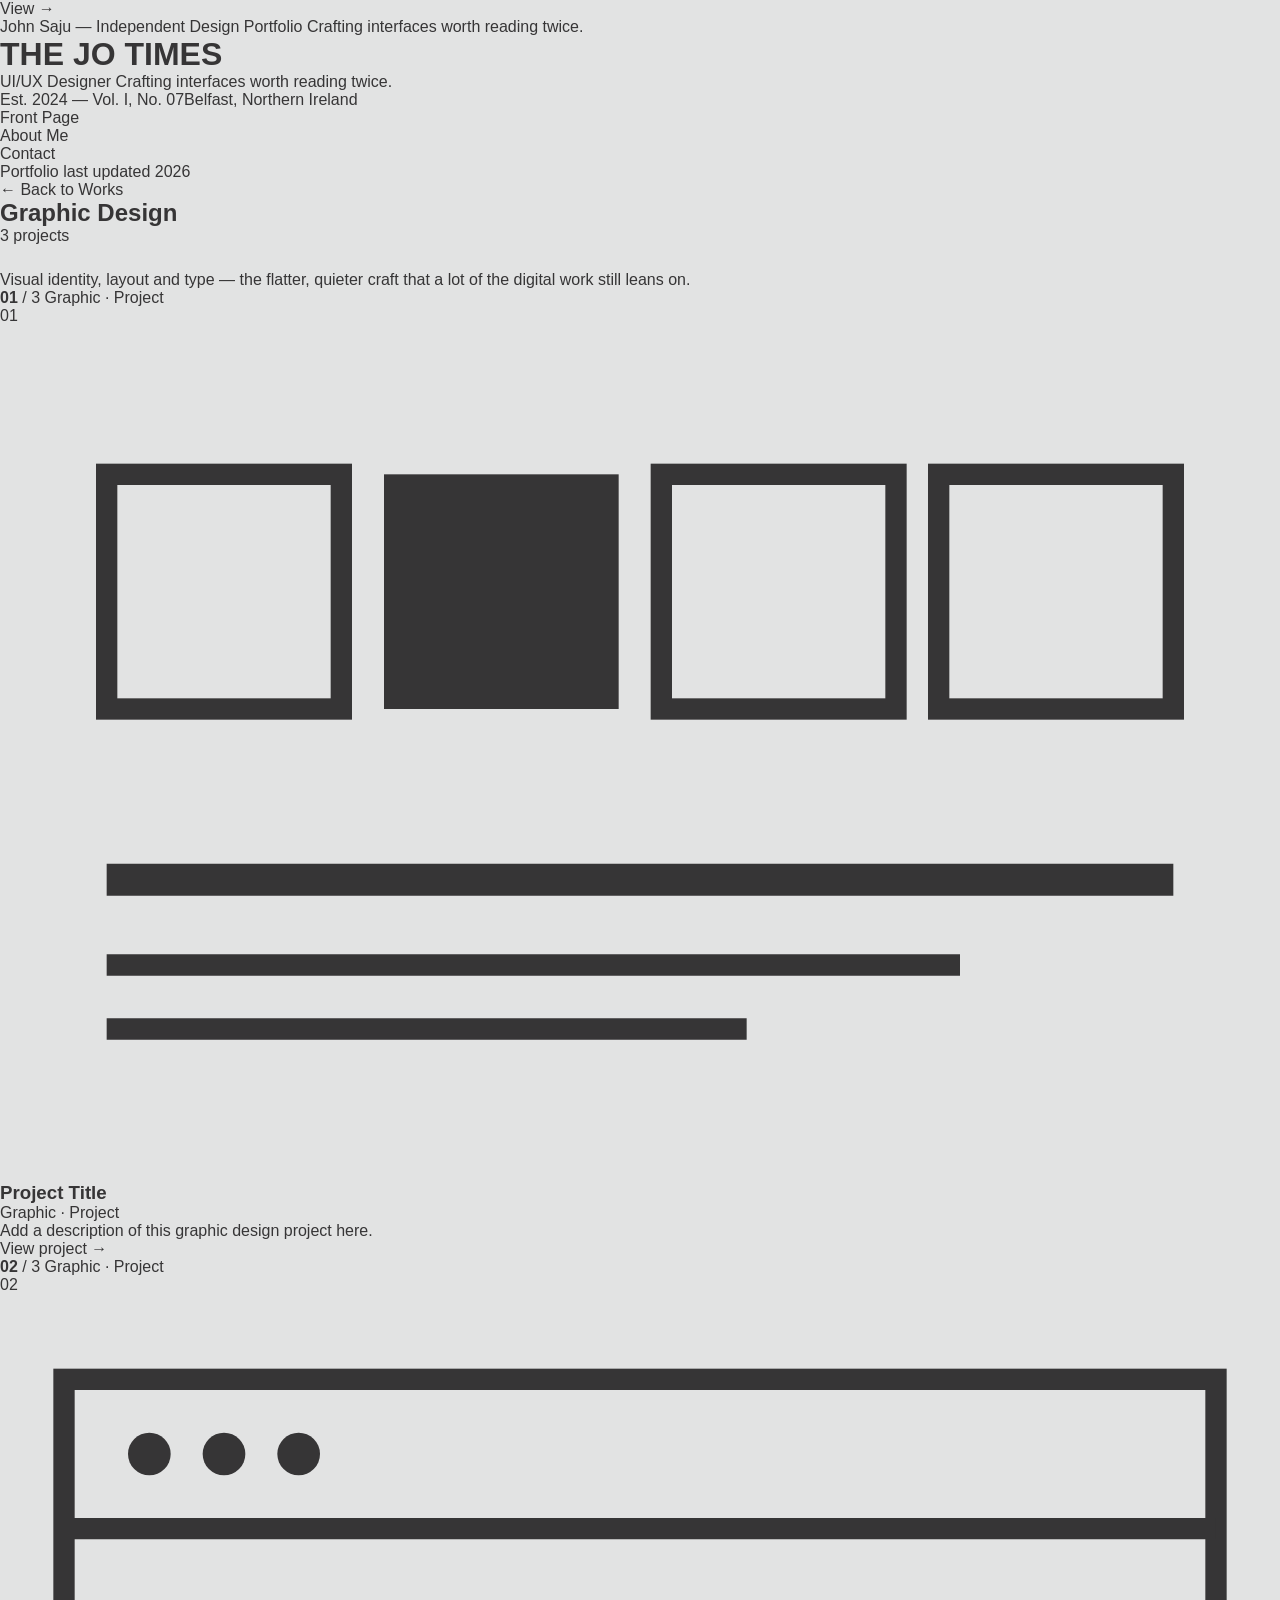
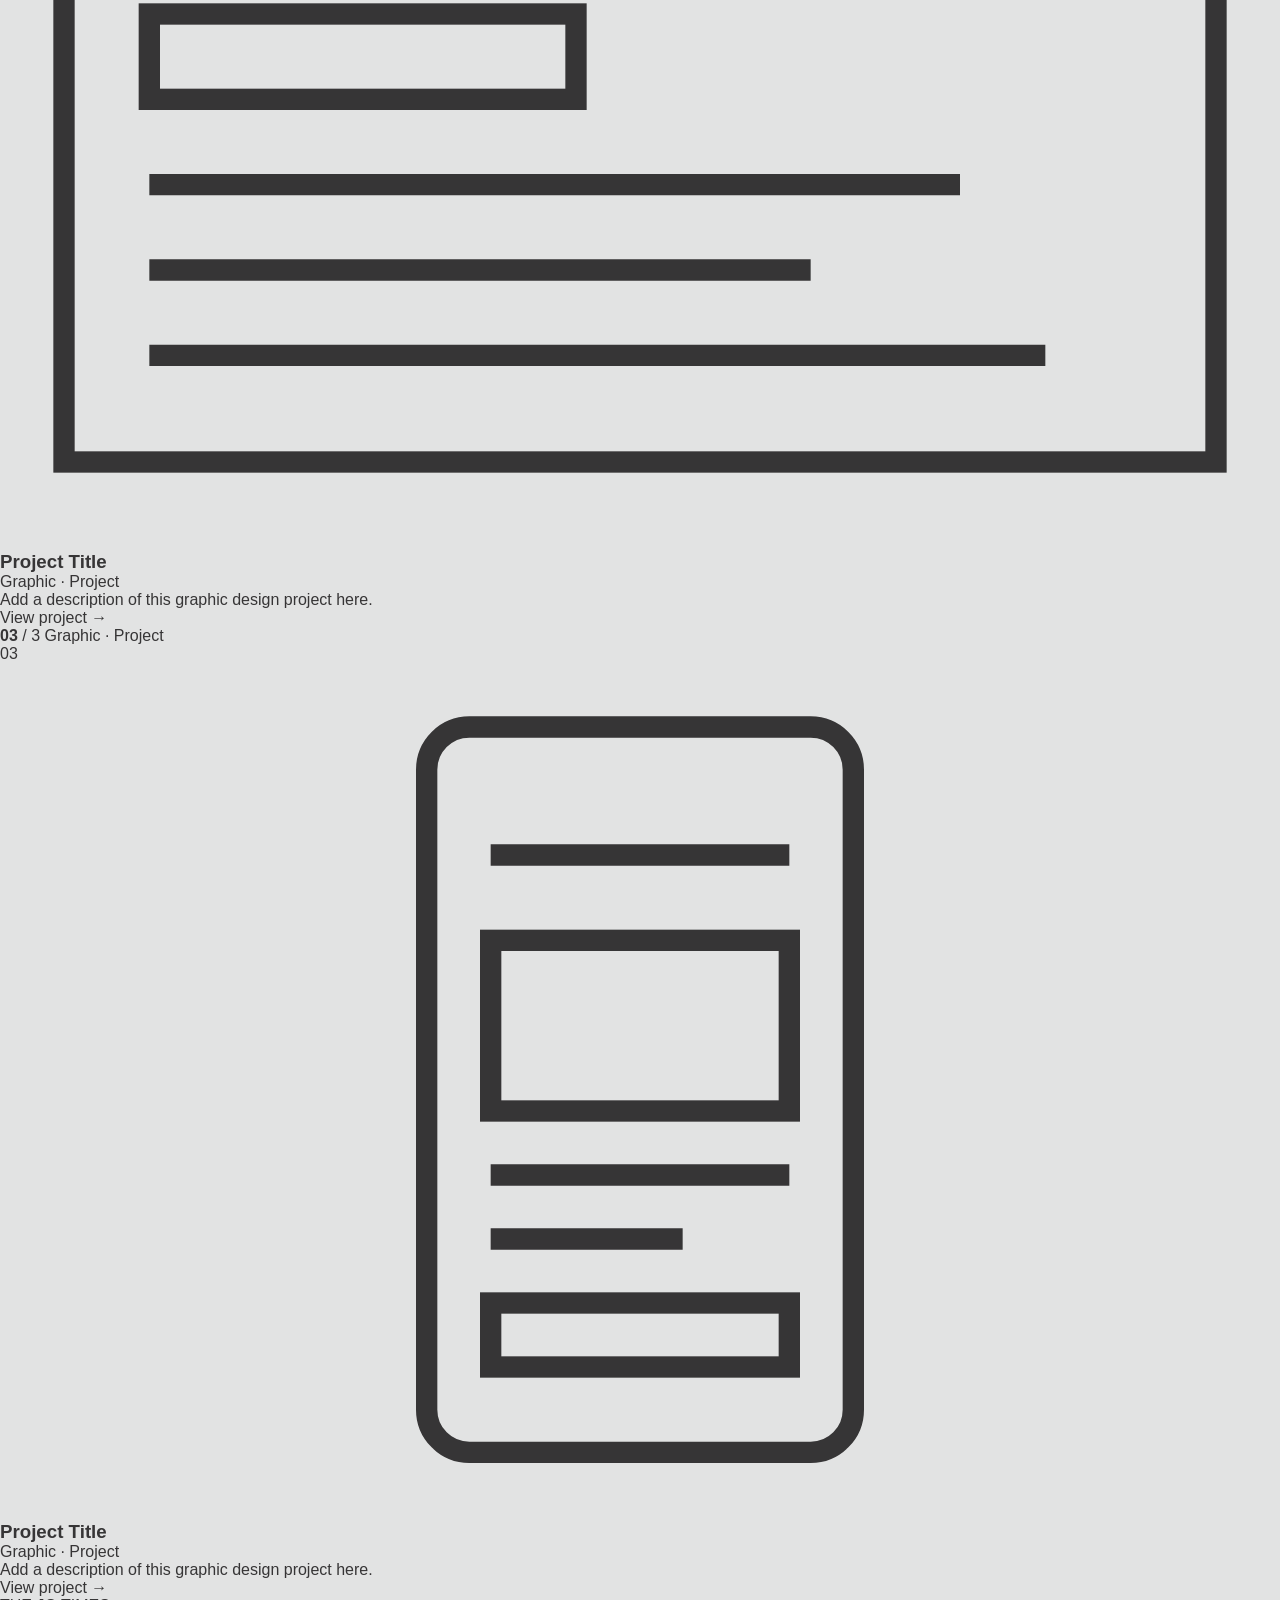
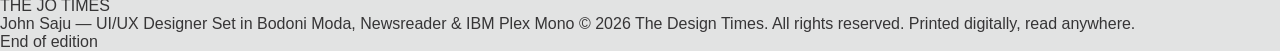
<file: work-graphic-design.html>
<!DOCTYPE html>
<html lang="en">
<head>
<meta charset="utf-8" />
<meta name="viewport" content="width=device-width, initial-scale=1" />
<title>Graphic Design — The Work — The JO Times</title>
<link rel="preconnect" href="https://fonts.googleapis.com">
<link rel="preconnect" href="https://fonts.gstatic.com" crossorigin>
<link href="https://fonts.googleapis.com/css2?family=Bodoni+Moda:ital,opsz,wght@0,6..96,400;0,6..96,700;0,6..96,900;1,6..96,400;1,6..96,700&family=IBM+Plex+Mono:wght@400;500&family=Newsreader:ital,opsz,wght@0,6..72,300;0,6..72,400;0,6..72,500;1,6..72,400&display=swap" rel="stylesheet">
<link rel="stylesheet" href="styles.css">
</head>
<body>

<div class="cursor" id="cursor" aria-hidden="true">View &rarr;</div>

<div class="shell">

  <header id="front">
    <div class="topbar mono">
      <span id="topbar-left"></span>
      <span id="topbar-right"></span>
    </div>
    <div class="masthead">
      <div>
        <h1 class="masthead__title" id="masthead-title"></h1>
        <div class="masthead__sub">
          <span class="mono" id="masthead-role"></span>
          <span class="mono mono--mute" id="masthead-tagline"></span>
        </div>
      </div>
      <div class="masthead__meta mono" id="masthead-meta"></div>
    </div>
    <nav class="nav" aria-label="Sections">
      <ul class="nav__list">
        <li><a href="index.html">Front Page</a></li>
        <li><a href="index.html#about">About Me</a></li>
        <li><a href="index.html#contact">Contact</a></li>
      </ul>
      <p class="nav__status mono"><span class="dot"></span> <span id="nav-status"></span></p>
    </nav>
  </header>

  <div class="band band--tight">
    <a class="link back" href="works.html">&larr; Back to Works</a>
    <div class="sechead">
      <h2 id="cat-h"></h2>
      <div class="sechead__meta mono" id="cat-meta"></div>
    </div>
    <p class="teaser__dek" id="cat-blurb" style="margin-top:clamp(16px,2vw,26px)"></p>
  </div>

  <div id="stories"></div>

  <footer class="foot">
    <div class="foot__top">
      <p class="foot__mast" id="foot-mast"></p>
      <div class="foot__meta mono" id="foot-meta"></div>
    </div>
    <p class="endmark"><span>End of edition</span></p>
  </footer>

</div>

<script src="config.js"></script>
<script>
/* Change this to reuse this exact page template for a different
   category — it must match a "slug" in CONFIG.workCategories. */
const CATEGORY_SLUG = 'graphic-design';

document.getElementById('topbar-left').textContent = `${CONFIG.name} — Independent Design Portfolio`;
document.getElementById('topbar-right').textContent = CONFIG.tagline;
document.getElementById('masthead-title').innerHTML = `THE <span class="amp">${CONFIG.maskheadShort}</span> TIMES`;
document.getElementById('masthead-role').textContent = CONFIG.role;
document.getElementById('masthead-tagline').textContent = CONFIG.tagline;
document.getElementById('masthead-meta').innerHTML = `<span>${CONFIG.issueLine}</span><span>${CONFIG.contact.location}</span>`;
document.getElementById('nav-status').textContent = `Portfolio last updated ${new Date().getFullYear()}`;

const category = CONFIG.workCategories.find(c=>c.slug === CATEGORY_SLUG);
const catProjects = CONFIG.projects.filter(p=>p.category === CATEGORY_SLUG);
document.getElementById('cat-h').textContent = category.name;
document.getElementById('cat-meta').innerHTML = `<span>${catProjects.length} project${catProjects.length === 1 ? '' : 's'}</span>`;
document.getElementById('cat-blurb').textContent = category.blurb;

/* ---------- project diagrams (simple wireframe-style line art) ---------- */
function projectSVG(kind){
  const ink = 'var(--ink)';
  const s = `stroke="${ink}" stroke-width="2" fill="none"`;
  const wrap = (inner)=>`<svg viewBox="0 0 120 80" xmlns="http://www.w3.org/2000/svg">${inner}</svg>`;
  switch(kind){
    case 'browser':
      return wrap(`<rect x="6" y="8" width="108" height="64" ${s}/>
        <line x1="6" y1="22" x2="114" y2="22" ${s}/>
        <circle cx="14" cy="15" r="2" fill="${ink}"/><circle cx="21" cy="15" r="2" fill="${ink}"/><circle cx="28" cy="15" r="2" fill="${ink}"/>
        <rect x="14" y="30" width="40" height="8" ${s}/>
        <line x1="14" y1="46" x2="90" y2="46" ${s}/>
        <line x1="14" y1="54" x2="76" y2="54" ${s}/>
        <line x1="14" y1="62" x2="98" y2="62" ${s}/>`);
    case 'mobile':
      return wrap(`<rect x="40" y="6" width="40" height="68" rx="4" ${s}/>
        <line x1="46" y1="18" x2="74" y2="18" ${s}/>
        <rect x="46" y="26" width="28" height="16" ${s}/>
        <line x1="46" y1="48" x2="74" y2="48" ${s}/>
        <line x1="46" y1="54" x2="64" y2="54" ${s}/>
        <rect x="46" y="60" width="28" height="6" ${s}/>`);
    case 'flow':
      return wrap(`<circle cx="18" cy="40" r="9" ${s}/>
        <circle cx="60" cy="18" r="9" ${s}/>
        <circle cx="60" cy="62" r="9" ${s}/>
        <circle cx="102" cy="40" r="9" ${s}/>
        <line x1="26" y1="35" x2="52" y2="22" ${s}/>
        <line x1="26" y1="45" x2="52" y2="58" ${s}/>
        <line x1="69" y1="20" x2="93" y2="37" ${s}/>
        <line x1="69" y1="60" x2="93" y2="43" ${s}/>`);
    case 'chart':
      return wrap(`<line x1="12" y1="68" x2="112" y2="68" ${s}/>
        <line x1="12" y1="10" x2="12" y2="68" ${s}/>
        <rect x="24" y="46" width="12" height="22" fill="${ink}"/>
        <rect x="44" y="30" width="12" height="38" fill="${ink}"/>
        <rect x="64" y="52" width="12" height="16" fill="${ink}"/>
        <rect x="84" y="20" width="12" height="48" fill="${ink}"/>`);
    case 'nodes':
      return wrap(`<rect x="10" y="14" width="30" height="18" ${s}/>
        <rect x="46" y="34" width="30" height="18" ${s}/>
        <rect x="82" y="14" width="30" height="18" ${s}/>
        <rect x="46" y="58" width="30" height="14" ${s}/>
        <line x1="40" y1="23" x2="46" y2="40" ${s}/>
        <line x1="82" y1="23" x2="76" y2="40" ${s}/>
        <line x1="60" y1="52" x2="60" y2="58" ${s}/>`);
    case 'swatch':
      return wrap(`<rect x="10" y="14" width="22" height="22" ${s}/>
        <rect x="36" y="14" width="22" height="22" fill="${ink}"/>
        <rect x="62" y="14" width="22" height="22" ${s}/>
        <rect x="88" y="14" width="22" height="22" ${s}/>
        <line x1="10" y1="52" x2="110" y2="52" stroke="${ink}" stroke-width="3"/>
        <line x1="10" y1="60" x2="90" y2="60" ${s}/>
        <line x1="10" y1="66" x2="70" y2="66" ${s}/>`);
    default: return wrap('');
  }
}

/* ---------- render each project in this category as a "story" ---------- */
const stories = catProjects.map((p,i)=>`
  <article class="story${i % 2 ? ' story--flip' : ''}">
    <div class="story__rail mono">
      <span><b class="no">${String(i+1).padStart(2,'0')}</b> / ${catProjects.length}</span>
      <span>${p.tag}</span>
    </div>
    <div class="story__grid">
      <figure class="story__fig">
        <div class="plate story__plate">
          <span class="plate__tag mono">${String(i+1).padStart(2,'0')}</span>
          <div class="plate__icon">${projectSVG(p.diagram)}</div>
        </div>
      </figure>
      <div class="story__body">
        <a class="story__link" href="#" data-cursor="View &rarr;">
          <h3><span class="rvl"><span>${p.title}</span></span></h3>
        </a>
        <p class="story__tag mono">${p.tag}</p>
        <p class="story__dek fade" style="--d:120ms">${p.blurb}</p>
        <a class="link story__cta fade" style="--d:200ms" href="#" data-cursor="View &rarr;">View project <span class="arw">&rarr;</span></a>
      </div>
    </div>
  </article>`).join('');
document.getElementById('stories').innerHTML = stories || `<div class="band"><p class="teaser__dek">No projects in this category yet — add some to CONFIG.projects in config.js.</p></div>`;

document.getElementById('foot-mast').innerHTML = `THE <span class="amp">${CONFIG.maskheadShort}</span> TIMES`;
document.getElementById('foot-meta').innerHTML = `
  <span>${CONFIG.name} — ${CONFIG.role}</span>
  <span>Set in Bodoni Moda, Newsreader &amp; IBM Plex Mono</span>
  <span>${CONFIG.contact.finePrint}</span>
`;

/* ---------- reveal on scroll ---------- */
const targets = document.querySelectorAll('.band, .story, .foot, header#front');
if('IntersectionObserver' in window){
  const io = new IntersectionObserver((entries)=>{
    entries.forEach(e=>{ if(e.isIntersecting){ e.target.classList.add('is-in'); io.unobserve(e.target); } });
  }, { rootMargin:'0px 0px -10% 0px', threshold:0 });
  targets.forEach(t=>io.observe(t));
} else {
  targets.forEach(t=>t.classList.add('is-in'));
}
requestAnimationFrame(()=>document.querySelector('header#front').classList.add('is-in'));

/* ---------- press-stamp cursor ---------- */
const cursor = document.getElementById('cursor');
const fine = window.matchMedia('(hover:hover) and (pointer:fine)').matches;
if(fine){
  let x=0,y=0,cx=0,cy=0,raf=null;
  const loop = ()=>{
    cx += (x-cx)*0.22; cy += (y-cy)*0.22;
    cursor.style.translate = `${cx}px ${cy}px`;
    raf = Math.abs(x-cx) > 0.4 || Math.abs(y-cy) > 0.4 ? requestAnimationFrame(loop) : null;
  };
  document.addEventListener('pointermove',(e)=>{
    x = e.clientX; y = e.clientY;
    if(!raf) raf = requestAnimationFrame(loop);
  }, { passive:true });
  document.addEventListener('pointerover',(e)=>{
    const hit = e.target.closest('[data-cursor]');
    if(!hit) return;
    cursor.innerHTML = hit.dataset.cursor;
    cursor.classList.add('on');
  });
  document.addEventListener('pointerout',(e)=>{
    if(e.target.closest('[data-cursor]')) cursor.classList.remove('on');
  });
}
</script>
</body>
</html>
</file>
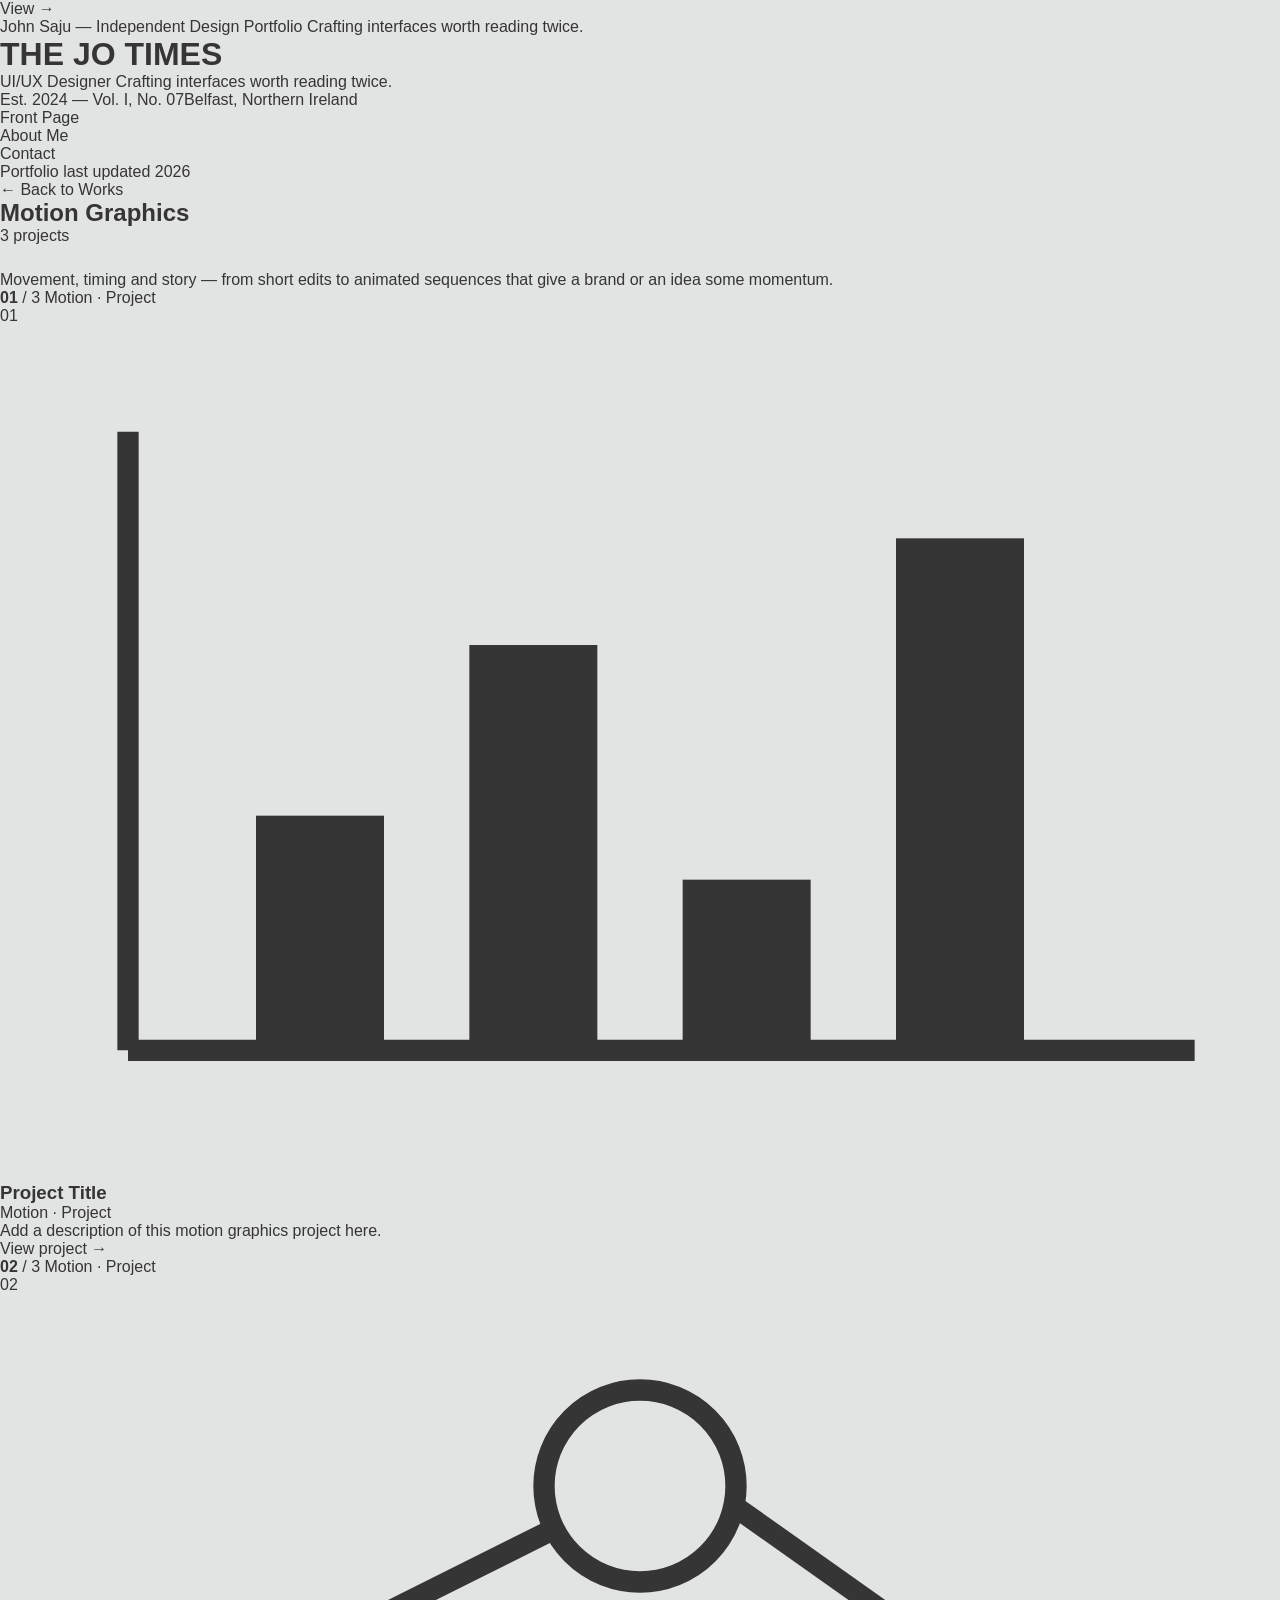
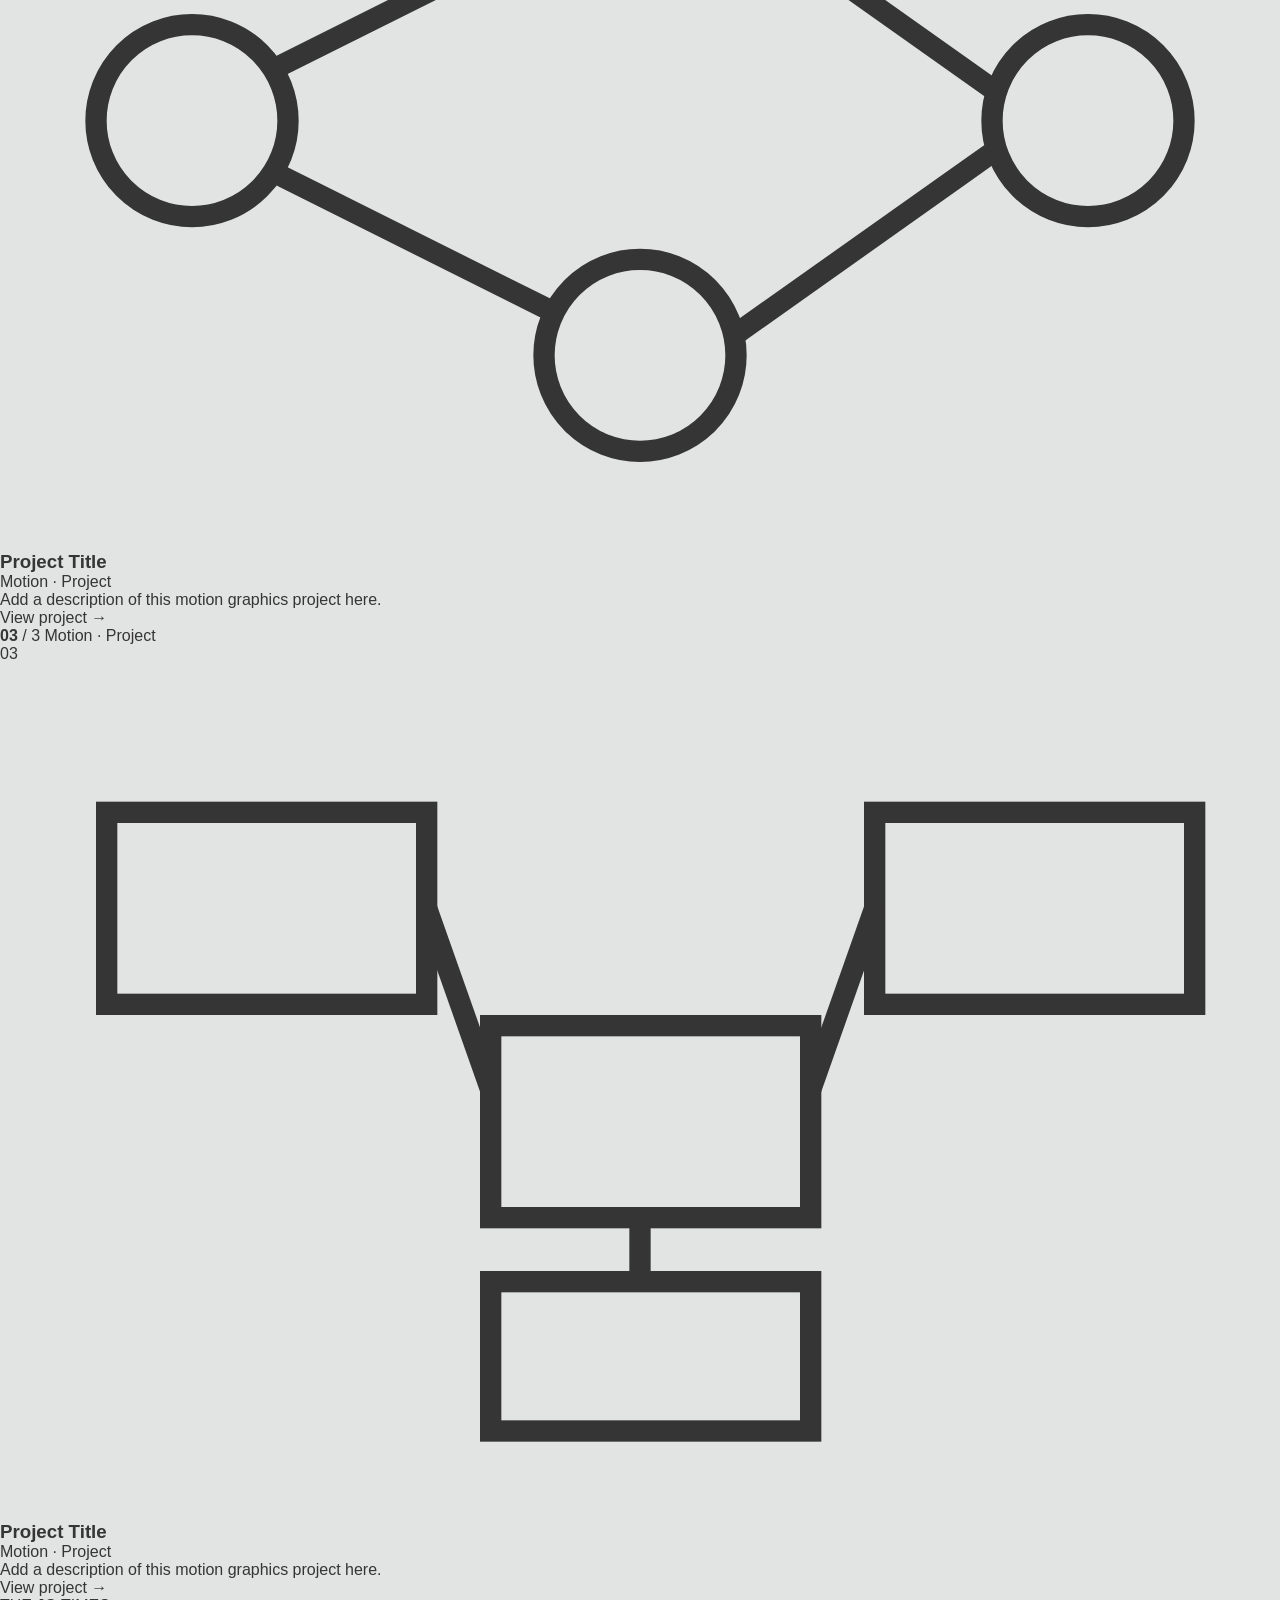
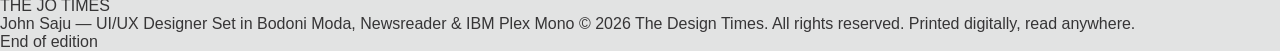
<file: work-motion-graphics.html>
<!DOCTYPE html>
<html lang="en">
<head>
<meta charset="utf-8" />
<meta name="viewport" content="width=device-width, initial-scale=1" />
<title>Motion Graphics — The Work — The JO Times</title>
<link rel="preconnect" href="https://fonts.googleapis.com">
<link rel="preconnect" href="https://fonts.gstatic.com" crossorigin>
<link href="https://fonts.googleapis.com/css2?family=Bodoni+Moda:ital,opsz,wght@0,6..96,400;0,6..96,700;0,6..96,900;1,6..96,400;1,6..96,700&family=IBM+Plex+Mono:wght@400;500&family=Newsreader:ital,opsz,wght@0,6..72,300;0,6..72,400;0,6..72,500;1,6..72,400&display=swap" rel="stylesheet">
<link rel="stylesheet" href="styles.css">
</head>
<body>

<div class="cursor" id="cursor" aria-hidden="true">View &rarr;</div>

<div class="shell">

  <header id="front">
    <div class="topbar mono">
      <span id="topbar-left"></span>
      <span id="topbar-right"></span>
    </div>
    <div class="masthead">
      <div>
        <h1 class="masthead__title" id="masthead-title"></h1>
        <div class="masthead__sub">
          <span class="mono" id="masthead-role"></span>
          <span class="mono mono--mute" id="masthead-tagline"></span>
        </div>
      </div>
      <div class="masthead__meta mono" id="masthead-meta"></div>
    </div>
    <nav class="nav" aria-label="Sections">
      <ul class="nav__list">
        <li><a href="index.html">Front Page</a></li>
        <li><a href="index.html#about">About Me</a></li>
        <li><a href="index.html#contact">Contact</a></li>
      </ul>
      <p class="nav__status mono"><span class="dot"></span> <span id="nav-status"></span></p>
    </nav>
  </header>

  <div class="band band--tight">
    <a class="link back" href="works.html">&larr; Back to Works</a>
    <div class="sechead">
      <h2 id="cat-h"></h2>
      <div class="sechead__meta mono" id="cat-meta"></div>
    </div>
    <p class="teaser__dek" id="cat-blurb" style="margin-top:clamp(16px,2vw,26px)"></p>
  </div>

  <div id="stories"></div>

  <footer class="foot">
    <div class="foot__top">
      <p class="foot__mast" id="foot-mast"></p>
      <div class="foot__meta mono" id="foot-meta"></div>
    </div>
    <p class="endmark"><span>End of edition</span></p>
  </footer>

</div>

<script src="config.js"></script>
<script>
/* Change this to reuse this exact page template for a different
   category — it must match a "slug" in CONFIG.workCategories. */
const CATEGORY_SLUG = 'motion-graphics';

document.getElementById('topbar-left').textContent = `${CONFIG.name} — Independent Design Portfolio`;
document.getElementById('topbar-right').textContent = CONFIG.tagline;
document.getElementById('masthead-title').innerHTML = `THE <span class="amp">${CONFIG.maskheadShort}</span> TIMES`;
document.getElementById('masthead-role').textContent = CONFIG.role;
document.getElementById('masthead-tagline').textContent = CONFIG.tagline;
document.getElementById('masthead-meta').innerHTML = `<span>${CONFIG.issueLine}</span><span>${CONFIG.contact.location}</span>`;
document.getElementById('nav-status').textContent = `Portfolio last updated ${new Date().getFullYear()}`;

const category = CONFIG.workCategories.find(c=>c.slug === CATEGORY_SLUG);
const catProjects = CONFIG.projects.filter(p=>p.category === CATEGORY_SLUG);
document.getElementById('cat-h').textContent = category.name;
document.getElementById('cat-meta').innerHTML = `<span>${catProjects.length} project${catProjects.length === 1 ? '' : 's'}</span>`;
document.getElementById('cat-blurb').textContent = category.blurb;

/* ---------- project diagrams (simple wireframe-style line art) ---------- */
function projectSVG(kind){
  const ink = 'var(--ink)';
  const s = `stroke="${ink}" stroke-width="2" fill="none"`;
  const wrap = (inner)=>`<svg viewBox="0 0 120 80" xmlns="http://www.w3.org/2000/svg">${inner}</svg>`;
  switch(kind){
    case 'browser':
      return wrap(`<rect x="6" y="8" width="108" height="64" ${s}/>
        <line x1="6" y1="22" x2="114" y2="22" ${s}/>
        <circle cx="14" cy="15" r="2" fill="${ink}"/><circle cx="21" cy="15" r="2" fill="${ink}"/><circle cx="28" cy="15" r="2" fill="${ink}"/>
        <rect x="14" y="30" width="40" height="8" ${s}/>
        <line x1="14" y1="46" x2="90" y2="46" ${s}/>
        <line x1="14" y1="54" x2="76" y2="54" ${s}/>
        <line x1="14" y1="62" x2="98" y2="62" ${s}/>`);
    case 'mobile':
      return wrap(`<rect x="40" y="6" width="40" height="68" rx="4" ${s}/>
        <line x1="46" y1="18" x2="74" y2="18" ${s}/>
        <rect x="46" y="26" width="28" height="16" ${s}/>
        <line x1="46" y1="48" x2="74" y2="48" ${s}/>
        <line x1="46" y1="54" x2="64" y2="54" ${s}/>
        <rect x="46" y="60" width="28" height="6" ${s}/>`);
    case 'flow':
      return wrap(`<circle cx="18" cy="40" r="9" ${s}/>
        <circle cx="60" cy="18" r="9" ${s}/>
        <circle cx="60" cy="62" r="9" ${s}/>
        <circle cx="102" cy="40" r="9" ${s}/>
        <line x1="26" y1="35" x2="52" y2="22" ${s}/>
        <line x1="26" y1="45" x2="52" y2="58" ${s}/>
        <line x1="69" y1="20" x2="93" y2="37" ${s}/>
        <line x1="69" y1="60" x2="93" y2="43" ${s}/>`);
    case 'chart':
      return wrap(`<line x1="12" y1="68" x2="112" y2="68" ${s}/>
        <line x1="12" y1="10" x2="12" y2="68" ${s}/>
        <rect x="24" y="46" width="12" height="22" fill="${ink}"/>
        <rect x="44" y="30" width="12" height="38" fill="${ink}"/>
        <rect x="64" y="52" width="12" height="16" fill="${ink}"/>
        <rect x="84" y="20" width="12" height="48" fill="${ink}"/>`);
    case 'nodes':
      return wrap(`<rect x="10" y="14" width="30" height="18" ${s}/>
        <rect x="46" y="34" width="30" height="18" ${s}/>
        <rect x="82" y="14" width="30" height="18" ${s}/>
        <rect x="46" y="58" width="30" height="14" ${s}/>
        <line x1="40" y1="23" x2="46" y2="40" ${s}/>
        <line x1="82" y1="23" x2="76" y2="40" ${s}/>
        <line x1="60" y1="52" x2="60" y2="58" ${s}/>`);
    case 'swatch':
      return wrap(`<rect x="10" y="14" width="22" height="22" ${s}/>
        <rect x="36" y="14" width="22" height="22" fill="${ink}"/>
        <rect x="62" y="14" width="22" height="22" ${s}/>
        <rect x="88" y="14" width="22" height="22" ${s}/>
        <line x1="10" y1="52" x2="110" y2="52" stroke="${ink}" stroke-width="3"/>
        <line x1="10" y1="60" x2="90" y2="60" ${s}/>
        <line x1="10" y1="66" x2="70" y2="66" ${s}/>`);
    default: return wrap('');
  }
}

/* ---------- render each project in this category as a "story" ---------- */
const stories = catProjects.map((p,i)=>`
  <article class="story${i % 2 ? ' story--flip' : ''}">
    <div class="story__rail mono">
      <span><b class="no">${String(i+1).padStart(2,'0')}</b> / ${catProjects.length}</span>
      <span>${p.tag}</span>
    </div>
    <div class="story__grid">
      <figure class="story__fig">
        <div class="plate story__plate">
          <span class="plate__tag mono">${String(i+1).padStart(2,'0')}</span>
          <div class="plate__icon">${projectSVG(p.diagram)}</div>
        </div>
      </figure>
      <div class="story__body">
        <a class="story__link" href="#" data-cursor="View &rarr;">
          <h3><span class="rvl"><span>${p.title}</span></span></h3>
        </a>
        <p class="story__tag mono">${p.tag}</p>
        <p class="story__dek fade" style="--d:120ms">${p.blurb}</p>
        <a class="link story__cta fade" style="--d:200ms" href="#" data-cursor="View &rarr;">View project <span class="arw">&rarr;</span></a>
      </div>
    </div>
  </article>`).join('');
document.getElementById('stories').innerHTML = stories || `<div class="band"><p class="teaser__dek">No projects in this category yet — add some to CONFIG.projects in config.js.</p></div>`;

document.getElementById('foot-mast').innerHTML = `THE <span class="amp">${CONFIG.maskheadShort}</span> TIMES`;
document.getElementById('foot-meta').innerHTML = `
  <span>${CONFIG.name} — ${CONFIG.role}</span>
  <span>Set in Bodoni Moda, Newsreader &amp; IBM Plex Mono</span>
  <span>${CONFIG.contact.finePrint}</span>
`;

/* ---------- reveal on scroll ---------- */
const targets = document.querySelectorAll('.band, .story, .foot, header#front');
if('IntersectionObserver' in window){
  const io = new IntersectionObserver((entries)=>{
    entries.forEach(e=>{ if(e.isIntersecting){ e.target.classList.add('is-in'); io.unobserve(e.target); } });
  }, { rootMargin:'0px 0px -10% 0px', threshold:0 });
  targets.forEach(t=>io.observe(t));
} else {
  targets.forEach(t=>t.classList.add('is-in'));
}
requestAnimationFrame(()=>document.querySelector('header#front').classList.add('is-in'));

/* ---------- press-stamp cursor ---------- */
const cursor = document.getElementById('cursor');
const fine = window.matchMedia('(hover:hover) and (pointer:fine)').matches;
if(fine){
  let x=0,y=0,cx=0,cy=0,raf=null;
  const loop = ()=>{
    cx += (x-cx)*0.22; cy += (y-cy)*0.22;
    cursor.style.translate = `${cx}px ${cy}px`;
    raf = Math.abs(x-cx) > 0.4 || Math.abs(y-cy) > 0.4 ? requestAnimationFrame(loop) : null;
  };
  document.addEventListener('pointermove',(e)=>{
    x = e.clientX; y = e.clientY;
    if(!raf) raf = requestAnimationFrame(loop);
  }, { passive:true });
  document.addEventListener('pointerover',(e)=>{
    const hit = e.target.closest('[data-cursor]');
    if(!hit) return;
    cursor.innerHTML = hit.dataset.cursor;
    cursor.classList.add('on');
  });
  document.addEventListener('pointerout',(e)=>{
    if(e.target.closest('[data-cursor]')) cursor.classList.remove('on');
  });
}
</script>
</body>
</html>
</file>
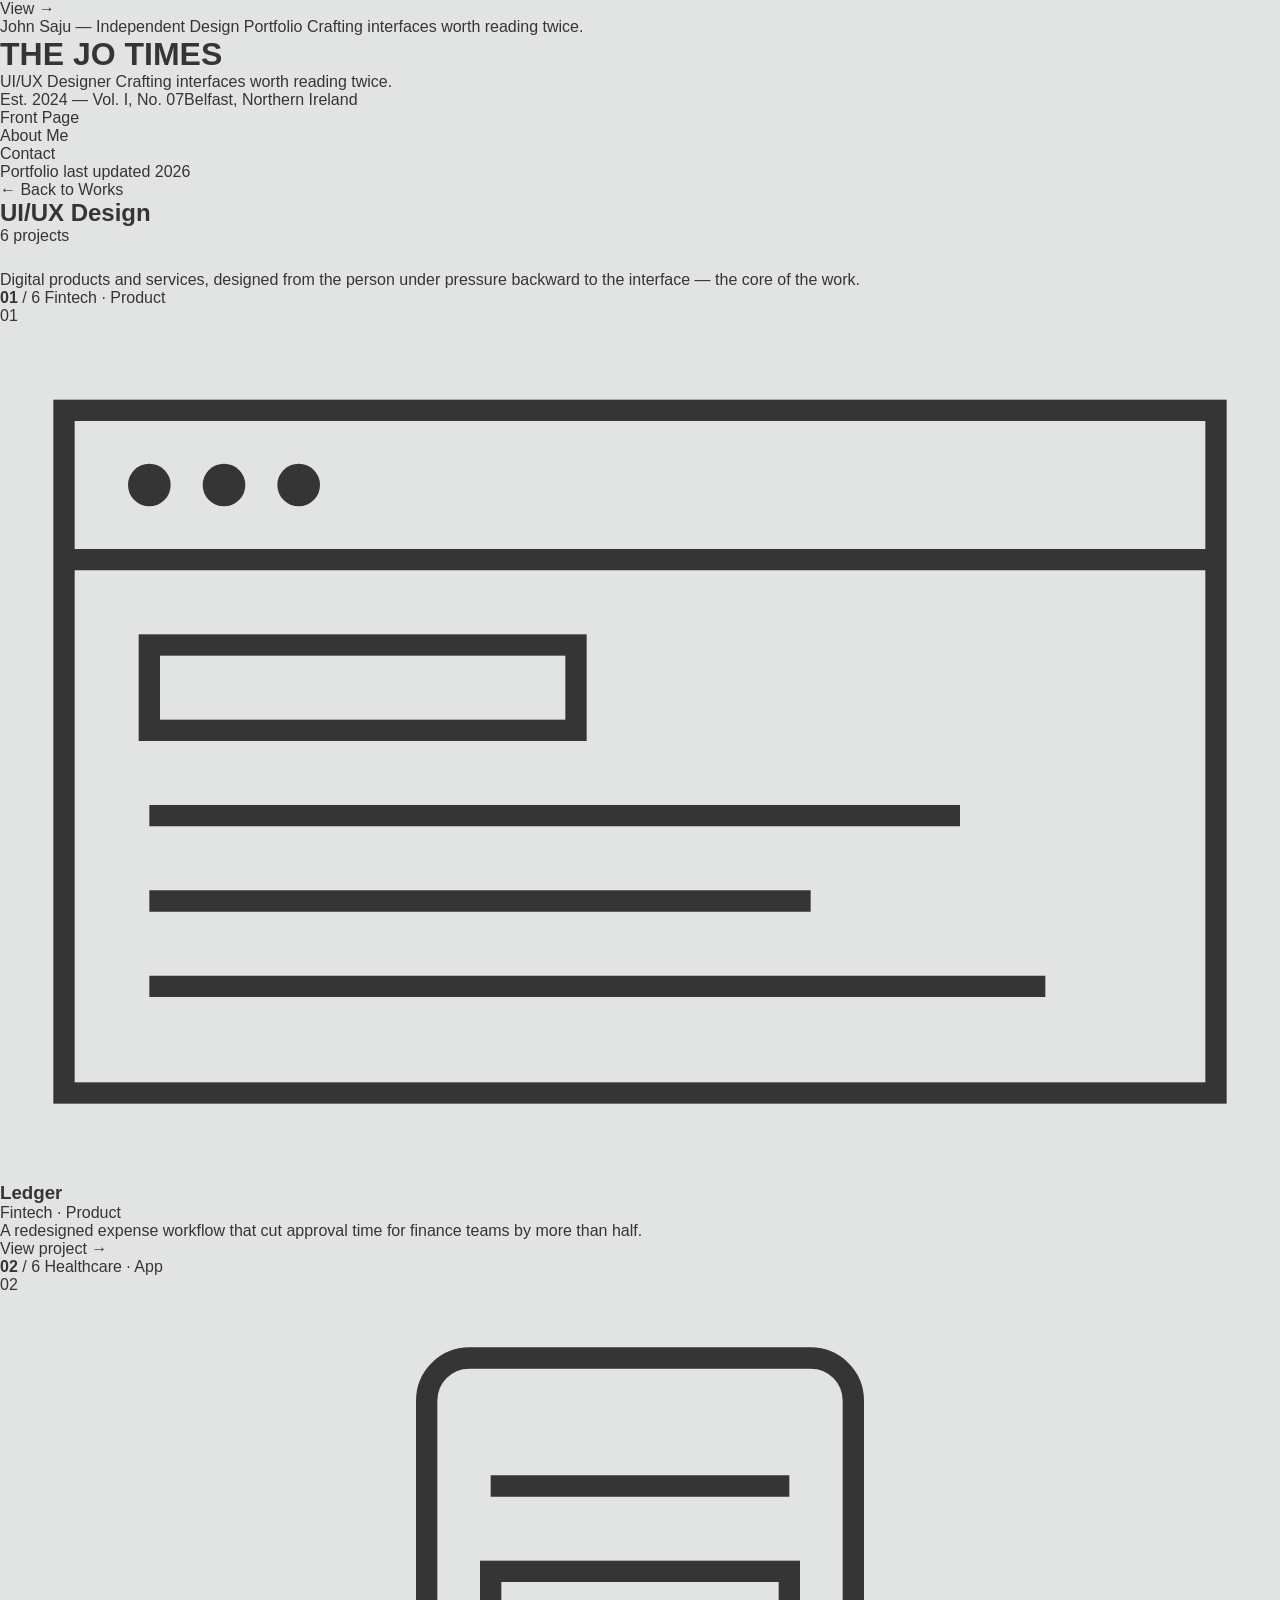
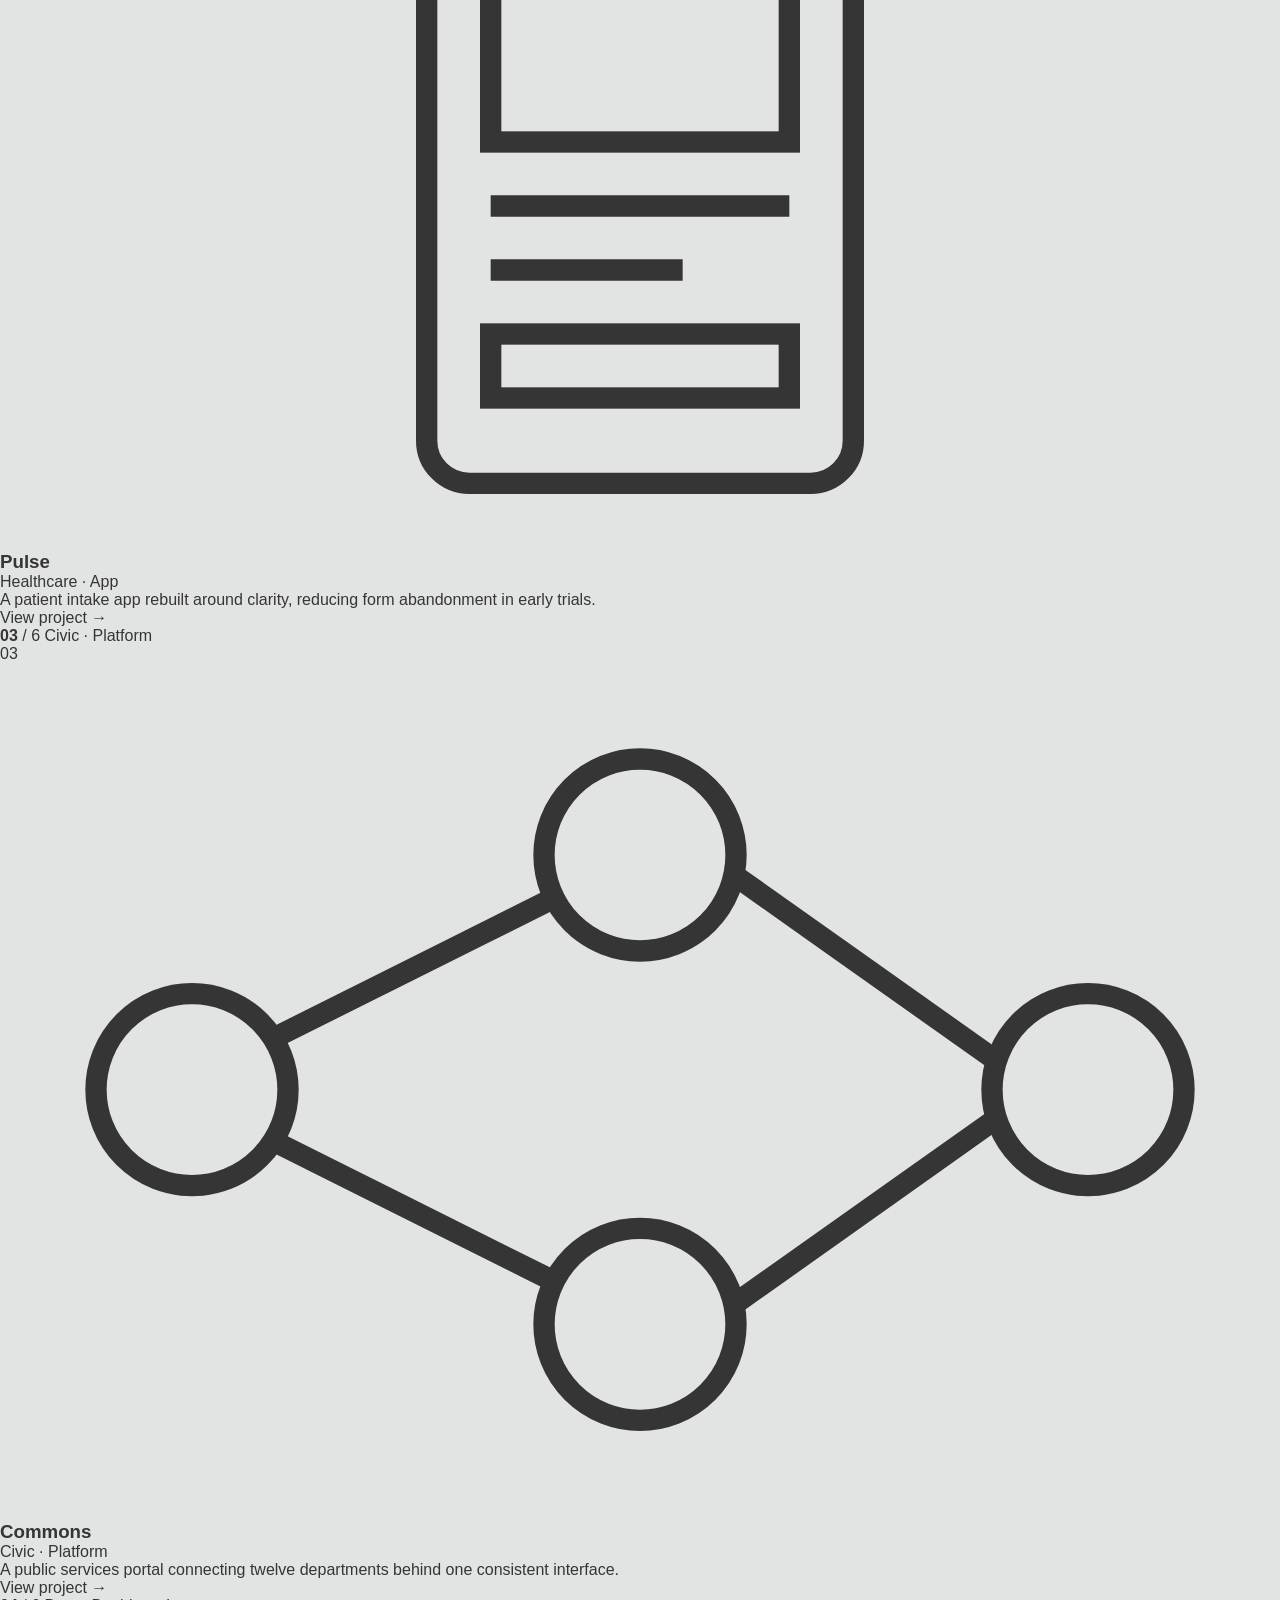
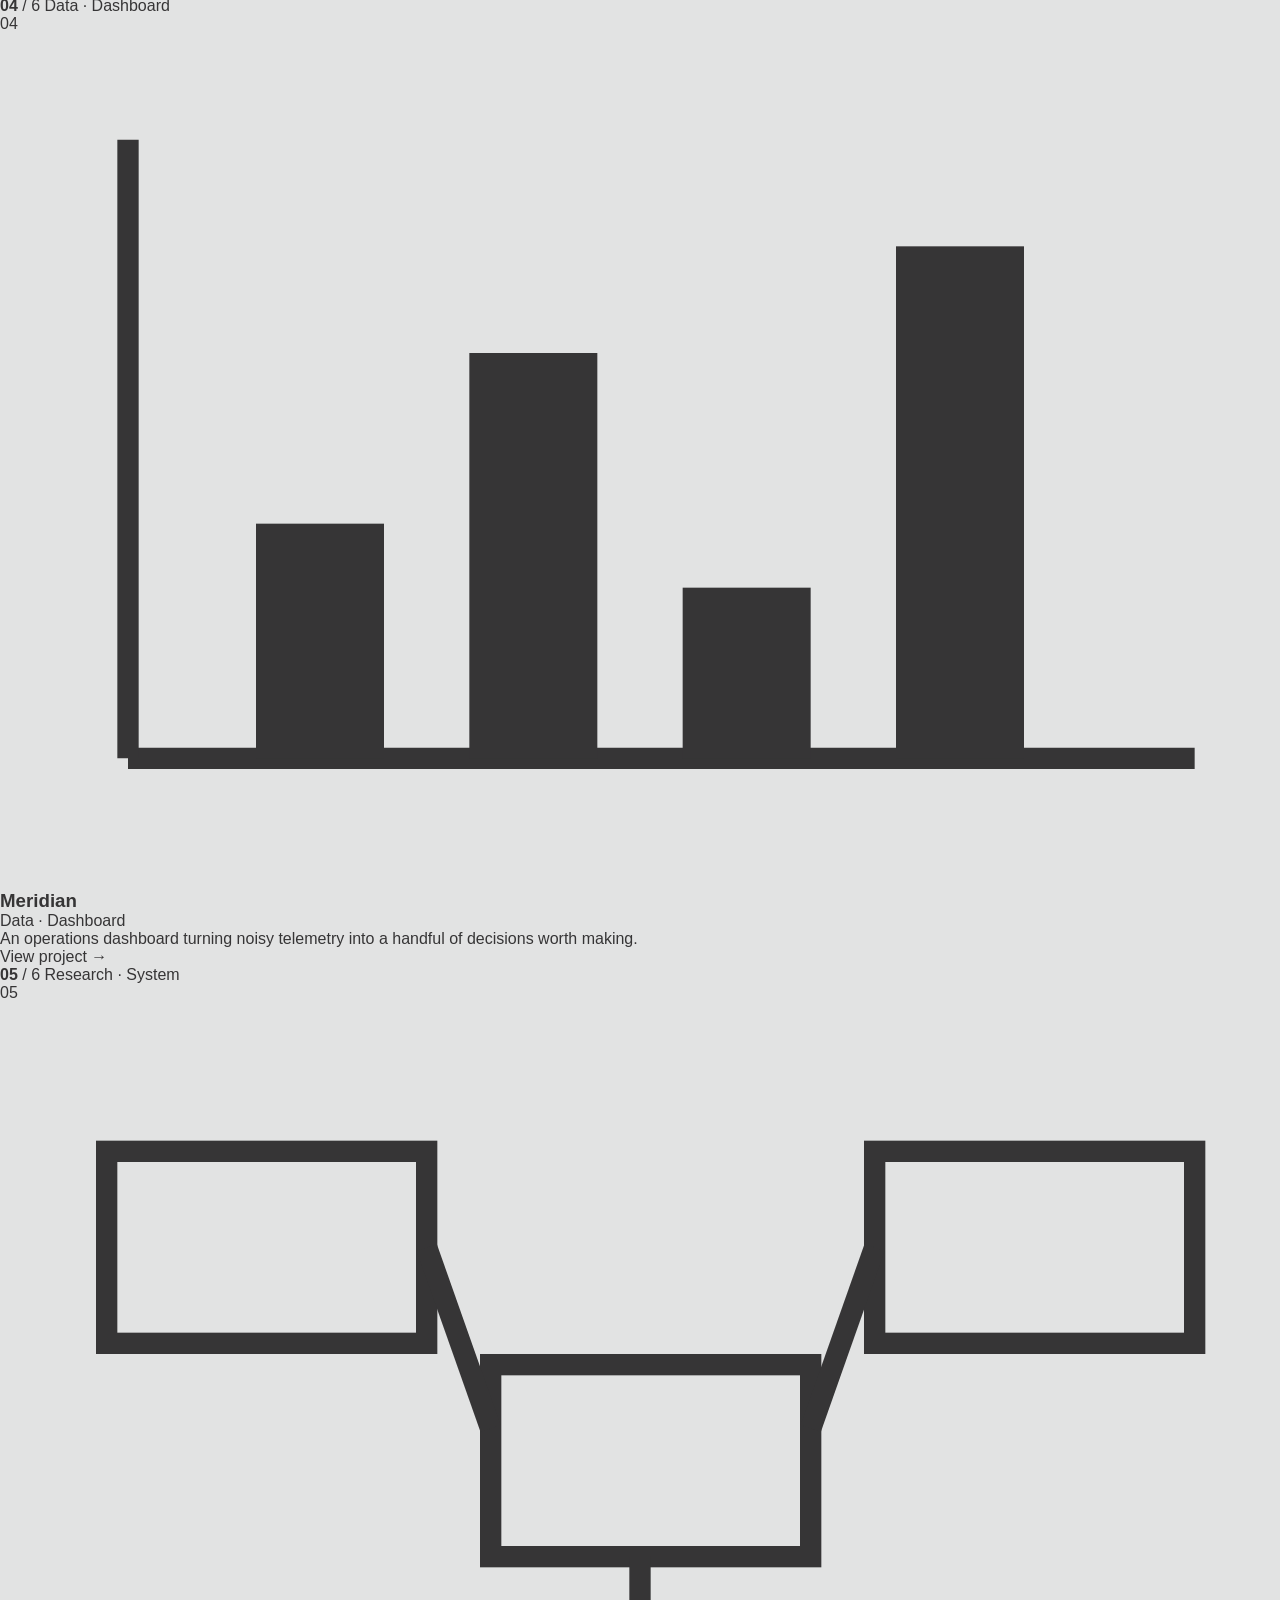
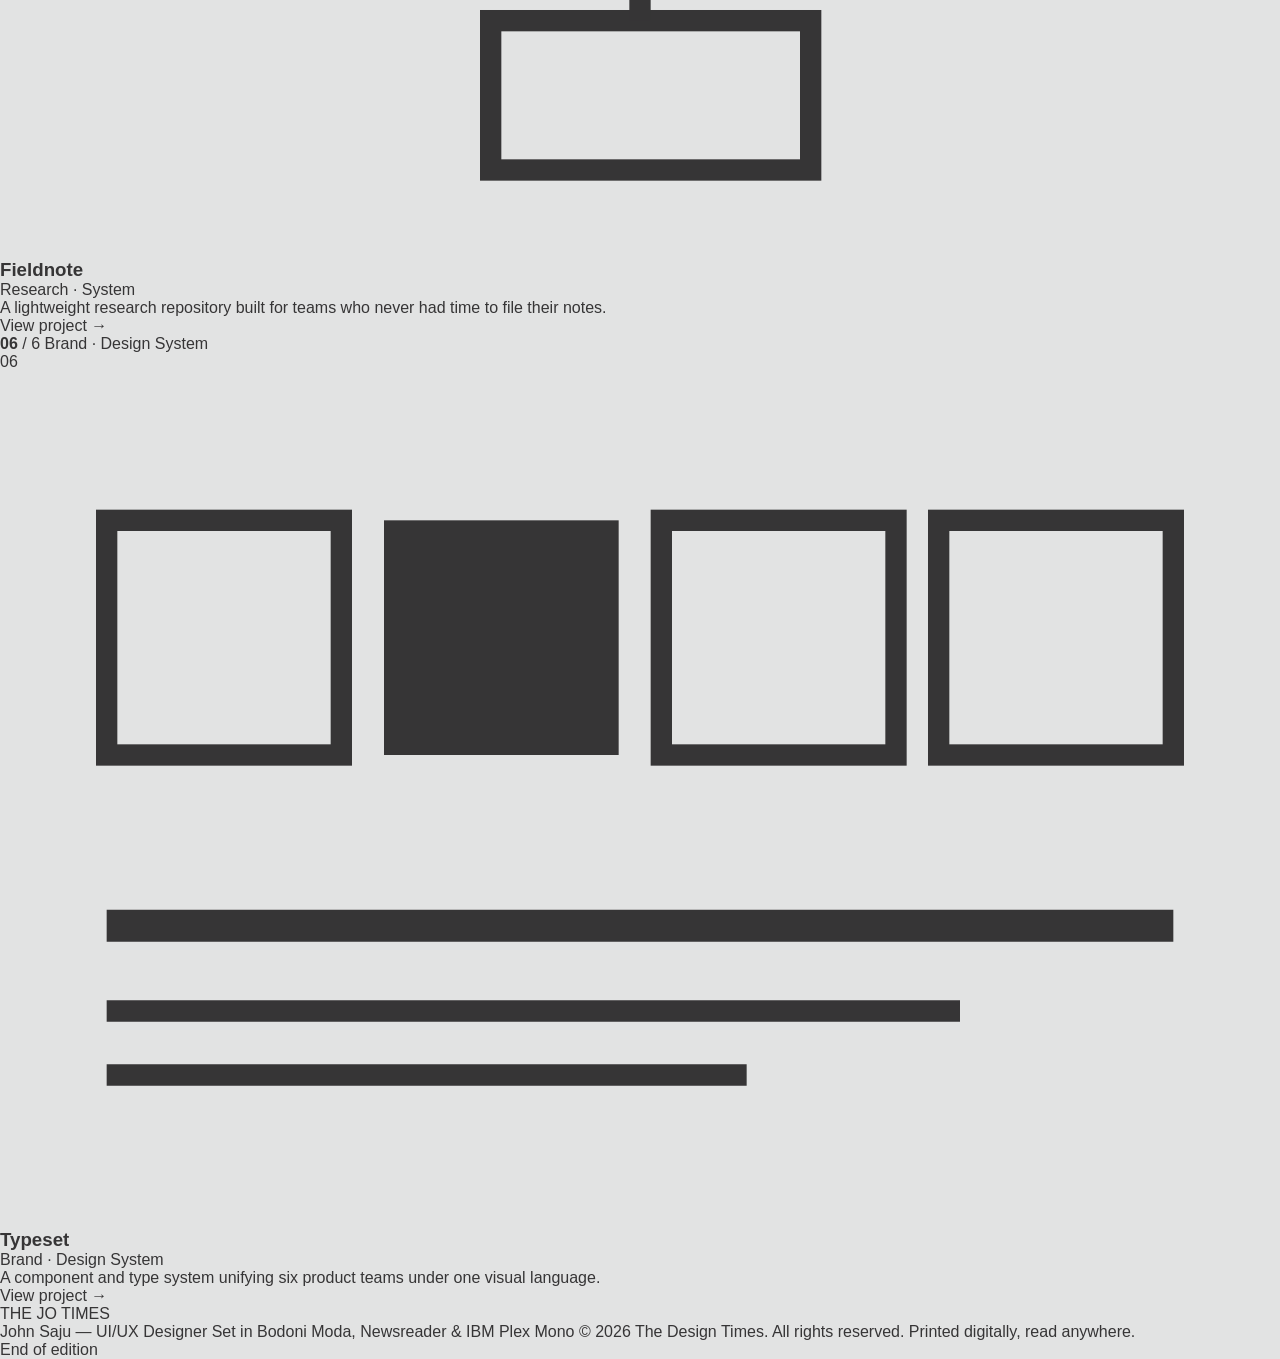
<file: work-ui-ux.html>
<!DOCTYPE html>
<html lang="en">
<head>
<meta charset="utf-8" />
<meta name="viewport" content="width=device-width, initial-scale=1" />
<title>UI/UX Design — The Work — The JO Times</title>
<link rel="preconnect" href="https://fonts.googleapis.com">
<link rel="preconnect" href="https://fonts.gstatic.com" crossorigin>
<link href="https://fonts.googleapis.com/css2?family=Bodoni+Moda:ital,opsz,wght@0,6..96,400;0,6..96,700;0,6..96,900;1,6..96,400;1,6..96,700&family=IBM+Plex+Mono:wght@400;500&family=Newsreader:ital,opsz,wght@0,6..72,300;0,6..72,400;0,6..72,500;1,6..72,400&display=swap" rel="stylesheet">
<link rel="stylesheet" href="styles.css">
</head>
<body>

<div class="cursor" id="cursor" aria-hidden="true">View &rarr;</div>

<div class="shell">

  <header id="front">
    <div class="topbar mono">
      <span id="topbar-left"></span>
      <span id="topbar-right"></span>
    </div>
    <div class="masthead">
      <div>
        <h1 class="masthead__title" id="masthead-title"></h1>
        <div class="masthead__sub">
          <span class="mono" id="masthead-role"></span>
          <span class="mono mono--mute" id="masthead-tagline"></span>
        </div>
      </div>
      <div class="masthead__meta mono" id="masthead-meta"></div>
    </div>
    <nav class="nav" aria-label="Sections">
      <ul class="nav__list">
        <li><a href="index.html">Front Page</a></li>
        <li><a href="index.html#about">About Me</a></li>
        <li><a href="index.html#contact">Contact</a></li>
      </ul>
      <p class="nav__status mono"><span class="dot"></span> <span id="nav-status"></span></p>
    </nav>
  </header>

  <div class="band band--tight">
    <a class="link back" href="works.html">&larr; Back to Works</a>
    <div class="sechead">
      <h2 id="cat-h"></h2>
      <div class="sechead__meta mono" id="cat-meta"></div>
    </div>
    <p class="teaser__dek" id="cat-blurb" style="margin-top:clamp(16px,2vw,26px)"></p>
  </div>

  <div id="stories"></div>

  <footer class="foot">
    <div class="foot__top">
      <p class="foot__mast" id="foot-mast"></p>
      <div class="foot__meta mono" id="foot-meta"></div>
    </div>
    <p class="endmark"><span>End of edition</span></p>
  </footer>

</div>

<script src="config.js"></script>
<script>
/* Change this to reuse this exact page template for a different
   category — it must match a "slug" in CONFIG.workCategories. */
const CATEGORY_SLUG = 'ui-ux-design';

document.getElementById('topbar-left').textContent = `${CONFIG.name} — Independent Design Portfolio`;
document.getElementById('topbar-right').textContent = CONFIG.tagline;
document.getElementById('masthead-title').innerHTML = `THE <span class="amp">${CONFIG.maskheadShort}</span> TIMES`;
document.getElementById('masthead-role').textContent = CONFIG.role;
document.getElementById('masthead-tagline').textContent = CONFIG.tagline;
document.getElementById('masthead-meta').innerHTML = `<span>${CONFIG.issueLine}</span><span>${CONFIG.contact.location}</span>`;
document.getElementById('nav-status').textContent = `Portfolio last updated ${new Date().getFullYear()}`;

const category = CONFIG.workCategories.find(c=>c.slug === CATEGORY_SLUG);
const catProjects = CONFIG.projects.filter(p=>p.category === CATEGORY_SLUG);
document.getElementById('cat-h').textContent = category.name;
document.getElementById('cat-meta').innerHTML = `<span>${catProjects.length} project${catProjects.length === 1 ? '' : 's'}</span>`;
document.getElementById('cat-blurb').textContent = category.blurb;

/* ---------- project diagrams (simple wireframe-style line art) ---------- */
function projectSVG(kind){
  const ink = 'var(--ink)';
  const s = `stroke="${ink}" stroke-width="2" fill="none"`;
  const wrap = (inner)=>`<svg viewBox="0 0 120 80" xmlns="http://www.w3.org/2000/svg">${inner}</svg>`;
  switch(kind){
    case 'browser':
      return wrap(`<rect x="6" y="8" width="108" height="64" ${s}/>
        <line x1="6" y1="22" x2="114" y2="22" ${s}/>
        <circle cx="14" cy="15" r="2" fill="${ink}"/><circle cx="21" cy="15" r="2" fill="${ink}"/><circle cx="28" cy="15" r="2" fill="${ink}"/>
        <rect x="14" y="30" width="40" height="8" ${s}/>
        <line x1="14" y1="46" x2="90" y2="46" ${s}/>
        <line x1="14" y1="54" x2="76" y2="54" ${s}/>
        <line x1="14" y1="62" x2="98" y2="62" ${s}/>`);
    case 'mobile':
      return wrap(`<rect x="40" y="6" width="40" height="68" rx="4" ${s}/>
        <line x1="46" y1="18" x2="74" y2="18" ${s}/>
        <rect x="46" y="26" width="28" height="16" ${s}/>
        <line x1="46" y1="48" x2="74" y2="48" ${s}/>
        <line x1="46" y1="54" x2="64" y2="54" ${s}/>
        <rect x="46" y="60" width="28" height="6" ${s}/>`);
    case 'flow':
      return wrap(`<circle cx="18" cy="40" r="9" ${s}/>
        <circle cx="60" cy="18" r="9" ${s}/>
        <circle cx="60" cy="62" r="9" ${s}/>
        <circle cx="102" cy="40" r="9" ${s}/>
        <line x1="26" y1="35" x2="52" y2="22" ${s}/>
        <line x1="26" y1="45" x2="52" y2="58" ${s}/>
        <line x1="69" y1="20" x2="93" y2="37" ${s}/>
        <line x1="69" y1="60" x2="93" y2="43" ${s}/>`);
    case 'chart':
      return wrap(`<line x1="12" y1="68" x2="112" y2="68" ${s}/>
        <line x1="12" y1="10" x2="12" y2="68" ${s}/>
        <rect x="24" y="46" width="12" height="22" fill="${ink}"/>
        <rect x="44" y="30" width="12" height="38" fill="${ink}"/>
        <rect x="64" y="52" width="12" height="16" fill="${ink}"/>
        <rect x="84" y="20" width="12" height="48" fill="${ink}"/>`);
    case 'nodes':
      return wrap(`<rect x="10" y="14" width="30" height="18" ${s}/>
        <rect x="46" y="34" width="30" height="18" ${s}/>
        <rect x="82" y="14" width="30" height="18" ${s}/>
        <rect x="46" y="58" width="30" height="14" ${s}/>
        <line x1="40" y1="23" x2="46" y2="40" ${s}/>
        <line x1="82" y1="23" x2="76" y2="40" ${s}/>
        <line x1="60" y1="52" x2="60" y2="58" ${s}/>`);
    case 'swatch':
      return wrap(`<rect x="10" y="14" width="22" height="22" ${s}/>
        <rect x="36" y="14" width="22" height="22" fill="${ink}"/>
        <rect x="62" y="14" width="22" height="22" ${s}/>
        <rect x="88" y="14" width="22" height="22" ${s}/>
        <line x1="10" y1="52" x2="110" y2="52" stroke="${ink}" stroke-width="3"/>
        <line x1="10" y1="60" x2="90" y2="60" ${s}/>
        <line x1="10" y1="66" x2="70" y2="66" ${s}/>`);
    default: return wrap('');
  }
}

/* ---------- render each project in this category as a "story" ---------- */
const stories = catProjects.map((p,i)=>`
  <article class="story${i % 2 ? ' story--flip' : ''}">
    <div class="story__rail mono">
      <span><b class="no">${String(i+1).padStart(2,'0')}</b> / ${catProjects.length}</span>
      <span>${p.tag}</span>
    </div>
    <div class="story__grid">
      <figure class="story__fig">
        <div class="plate story__plate">
          <span class="plate__tag mono">${String(i+1).padStart(2,'0')}</span>
          <div class="plate__icon">${projectSVG(p.diagram)}</div>
        </div>
      </figure>
      <div class="story__body">
        <a class="story__link" href="#" data-cursor="View &rarr;">
          <h3><span class="rvl"><span>${p.title}</span></span></h3>
        </a>
        <p class="story__tag mono">${p.tag}</p>
        <p class="story__dek fade" style="--d:120ms">${p.blurb}</p>
        <a class="link story__cta fade" style="--d:200ms" href="#" data-cursor="View &rarr;">View project <span class="arw">&rarr;</span></a>
      </div>
    </div>
  </article>`).join('');
document.getElementById('stories').innerHTML = stories || `<div class="band"><p class="teaser__dek">No projects in this category yet — add some to CONFIG.projects in config.js.</p></div>`;

document.getElementById('foot-mast').innerHTML = `THE <span class="amp">${CONFIG.maskheadShort}</span> TIMES`;
document.getElementById('foot-meta').innerHTML = `
  <span>${CONFIG.name} — ${CONFIG.role}</span>
  <span>Set in Bodoni Moda, Newsreader &amp; IBM Plex Mono</span>
  <span>${CONFIG.contact.finePrint}</span>
`;

/* ---------- reveal on scroll ---------- */
const targets = document.querySelectorAll('.band, .story, .foot, header#front');
if('IntersectionObserver' in window){
  const io = new IntersectionObserver((entries)=>{
    entries.forEach(e=>{ if(e.isIntersecting){ e.target.classList.add('is-in'); io.unobserve(e.target); } });
  }, { rootMargin:'0px 0px -10% 0px', threshold:0 });
  targets.forEach(t=>io.observe(t));
} else {
  targets.forEach(t=>t.classList.add('is-in'));
}
requestAnimationFrame(()=>document.querySelector('header#front').classList.add('is-in'));

/* ---------- press-stamp cursor ---------- */
const cursor = document.getElementById('cursor');
const fine = window.matchMedia('(hover:hover) and (pointer:fine)').matches;
if(fine){
  let x=0,y=0,cx=0,cy=0,raf=null;
  const loop = ()=>{
    cx += (x-cx)*0.22; cy += (y-cy)*0.22;
    cursor.style.translate = `${cx}px ${cy}px`;
    raf = Math.abs(x-cx) > 0.4 || Math.abs(y-cy) > 0.4 ? requestAnimationFrame(loop) : null;
  };
  document.addEventListener('pointermove',(e)=>{
    x = e.clientX; y = e.clientY;
    if(!raf) raf = requestAnimationFrame(loop);
  }, { passive:true });
  document.addEventListener('pointerover',(e)=>{
    const hit = e.target.closest('[data-cursor]');
    if(!hit) return;
    cursor.innerHTML = hit.dataset.cursor;
    cursor.classList.add('on');
  });
  document.addEventListener('pointerout',(e)=>{
    if(e.target.closest('[data-cursor]')) cursor.classList.remove('on');
  });
}
</script>
</body>
</html>
</file>
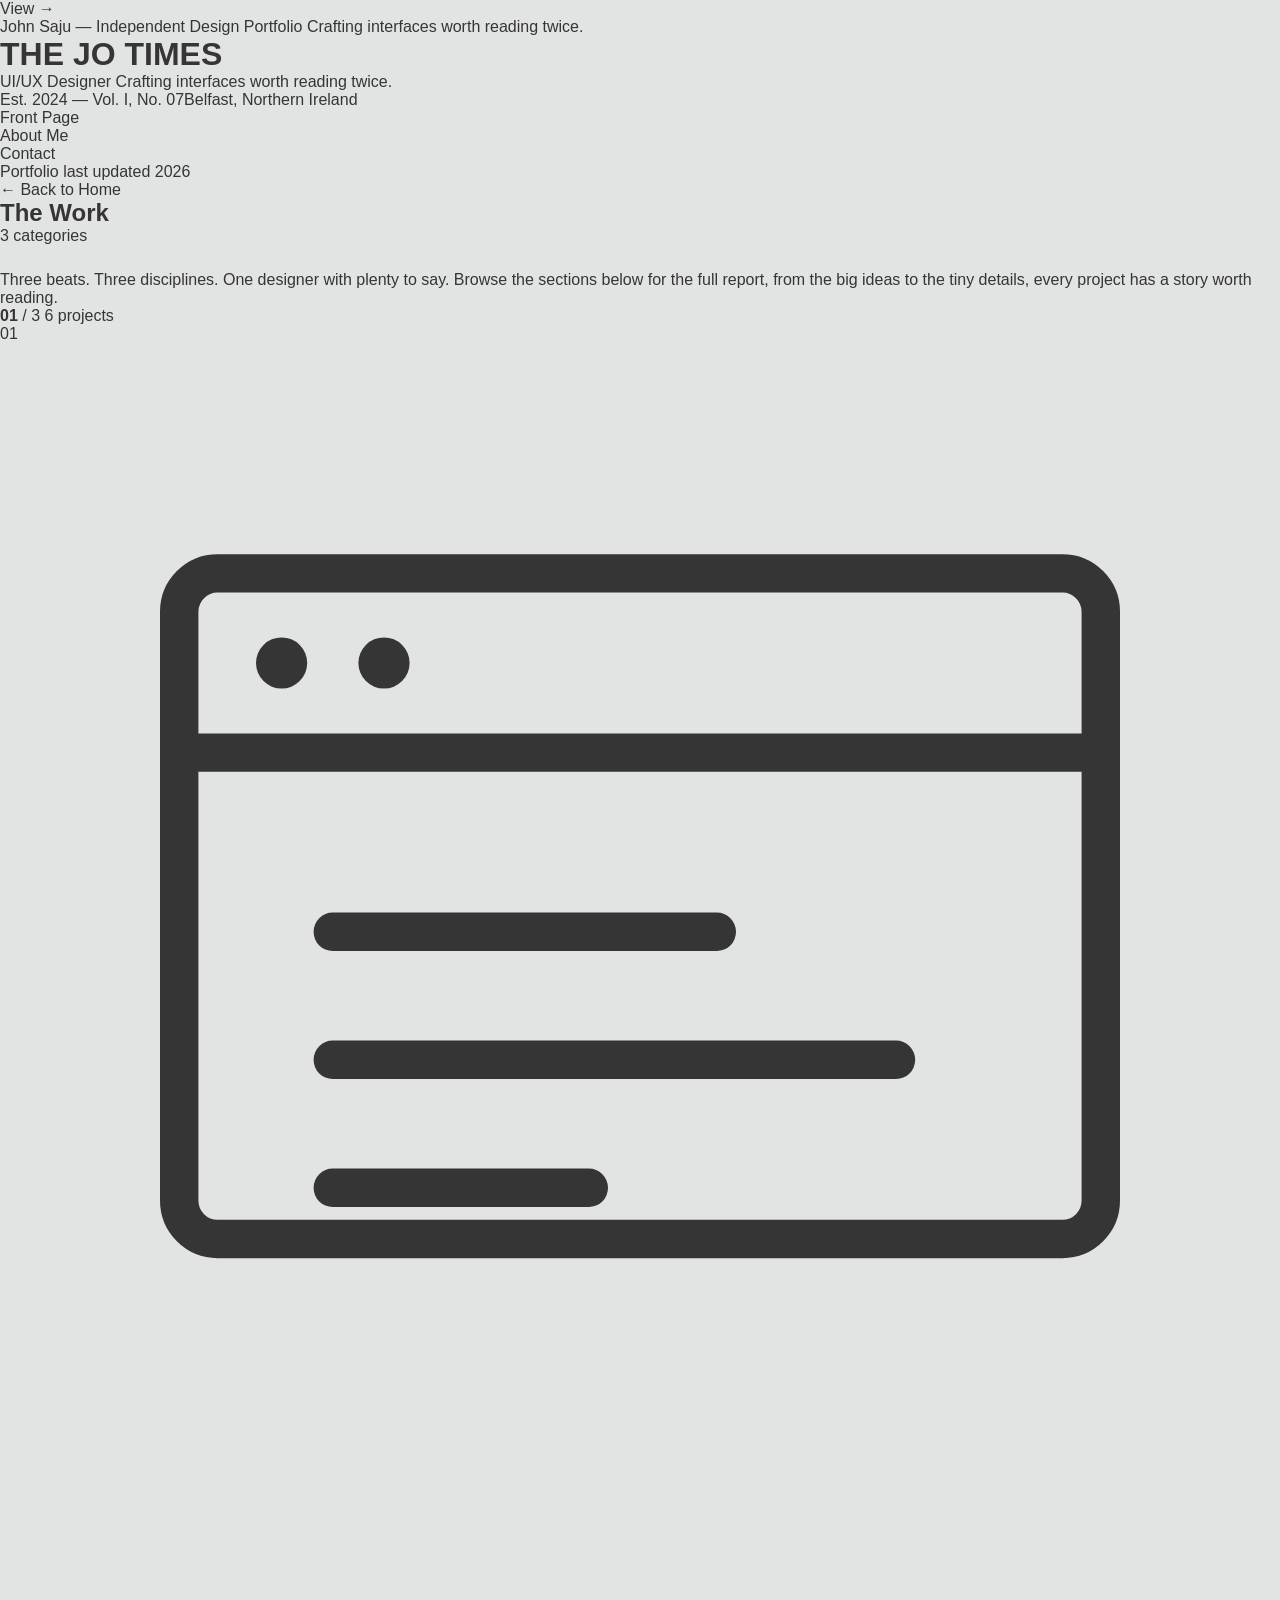
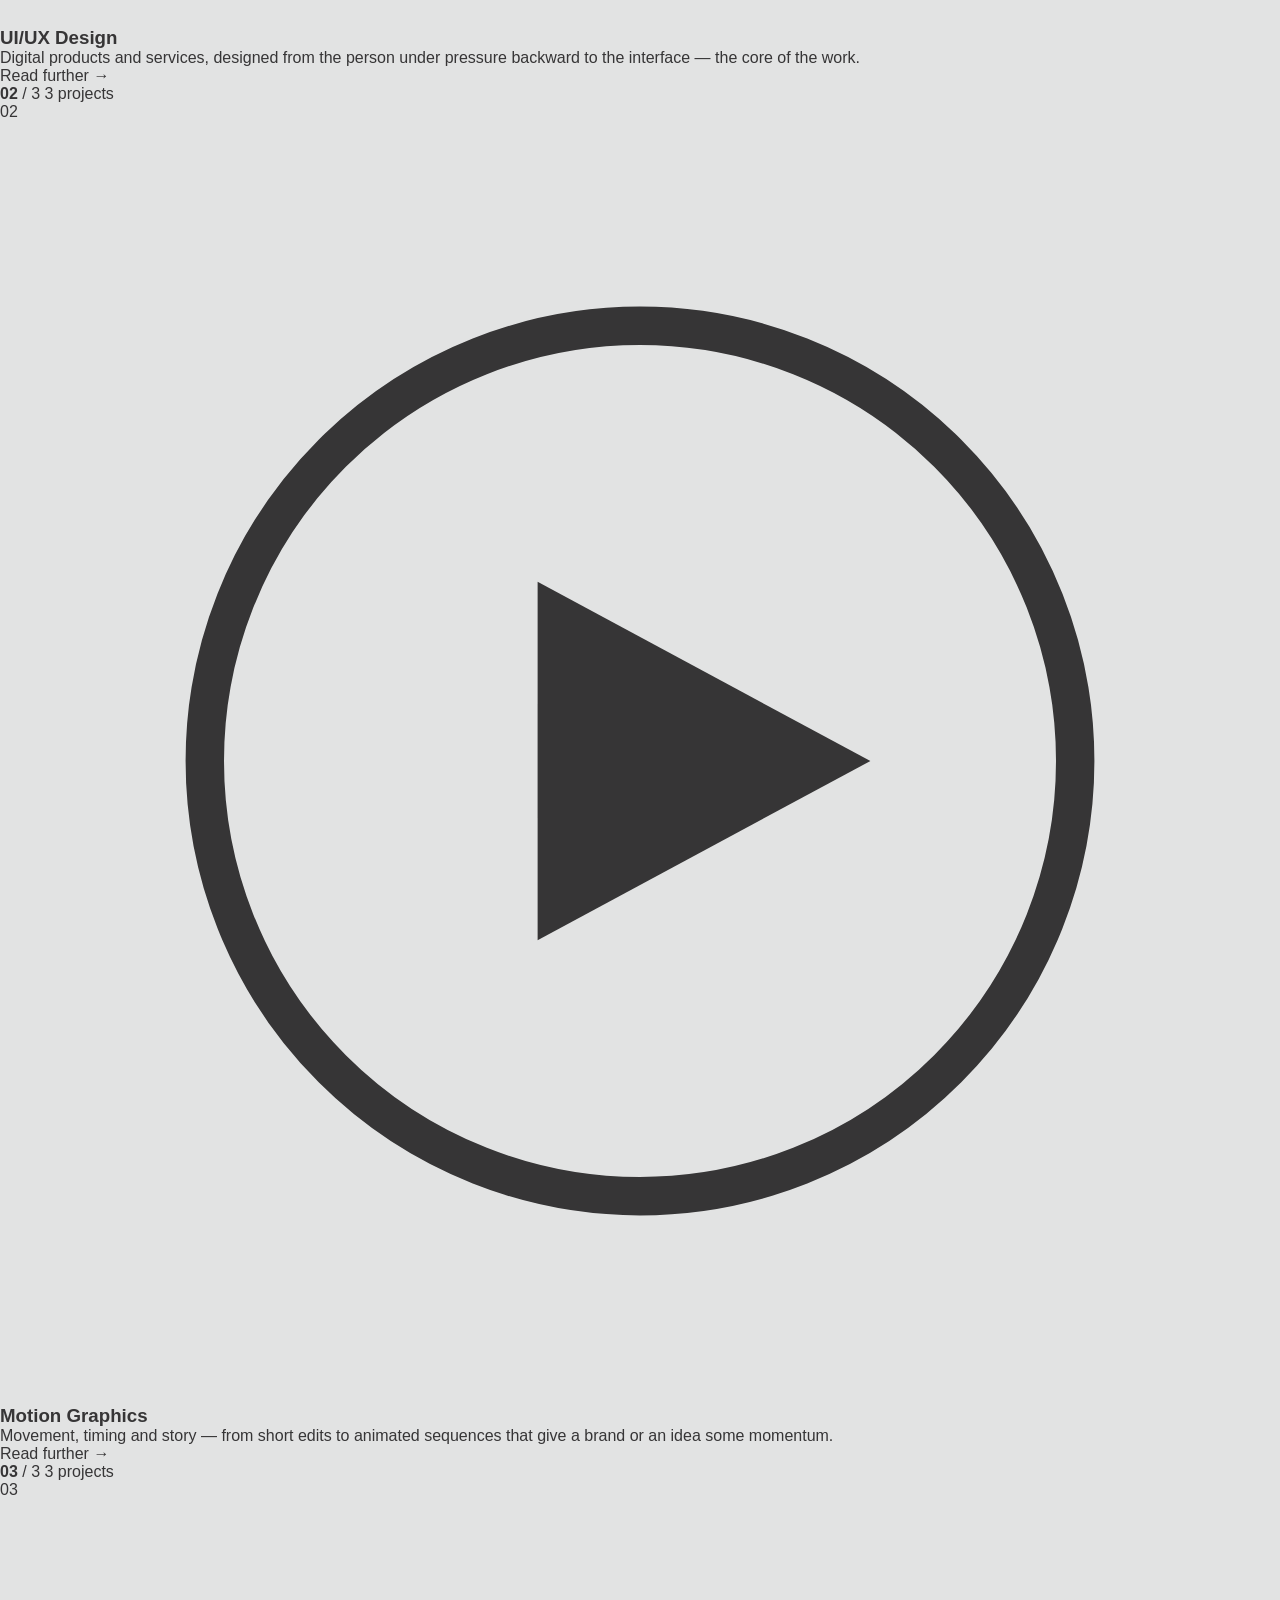
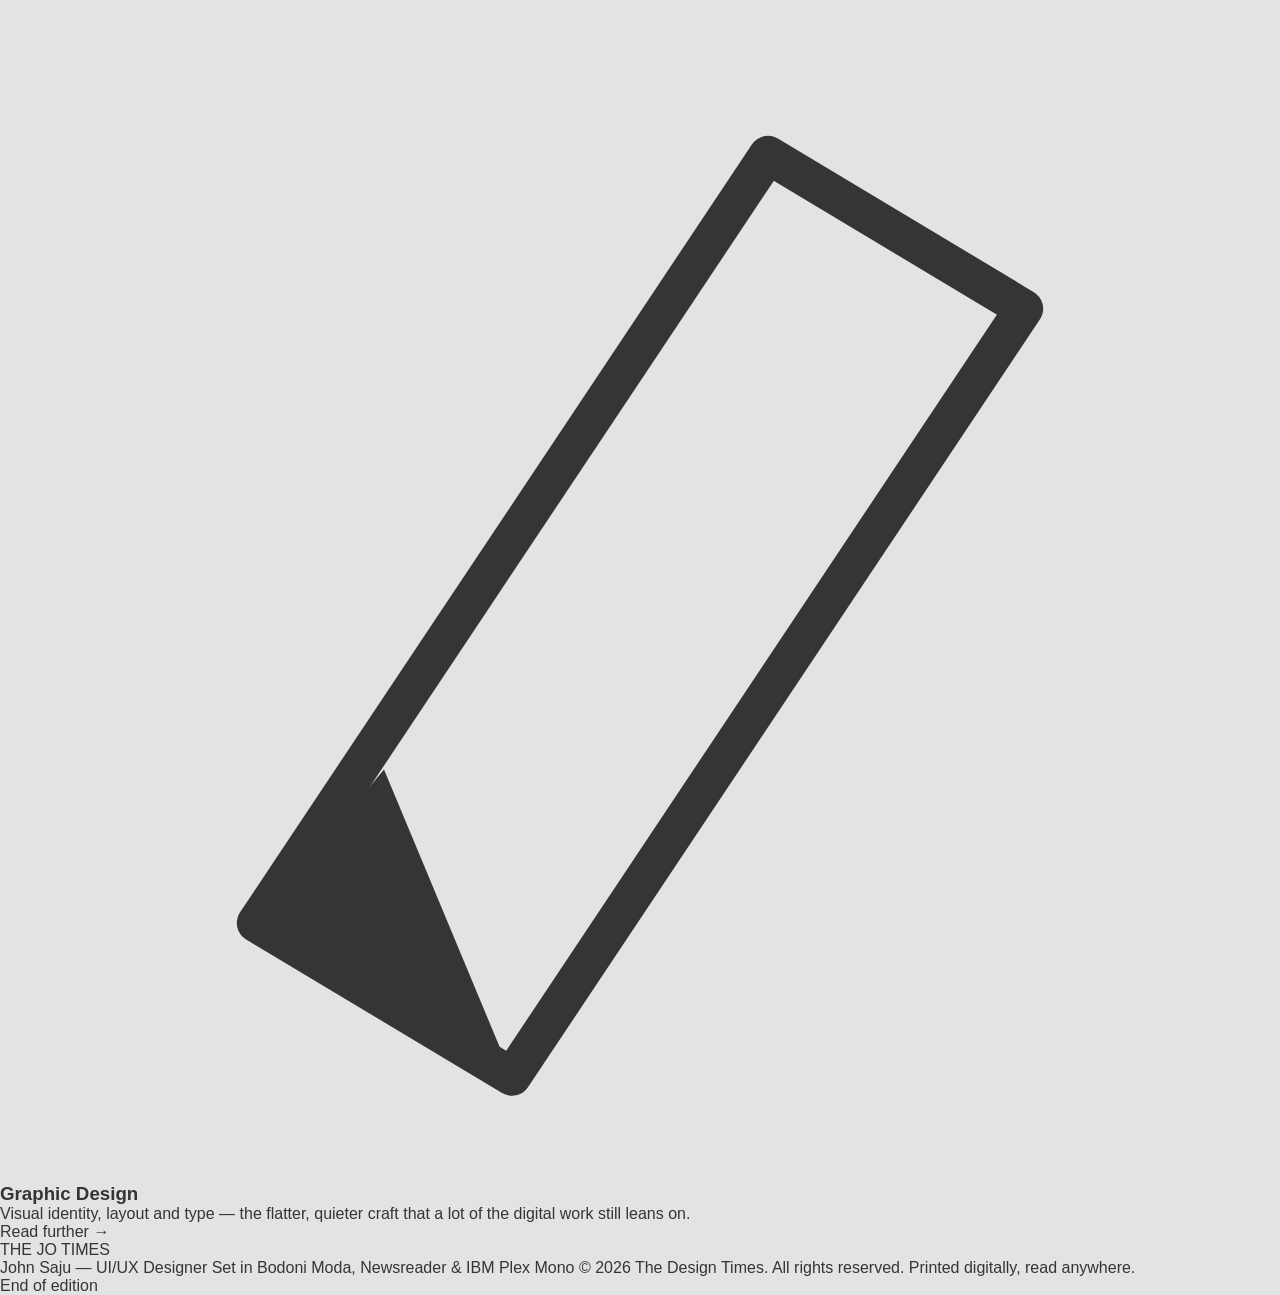
<file: works.html>
<!DOCTYPE html>
<html lang="en">
<head>
<meta charset="utf-8" />
<meta name="viewport" content="width=device-width, initial-scale=1" />
<title>The Work — The JO Times</title>
<link rel="preconnect" href="https://fonts.googleapis.com">
<link rel="preconnect" href="https://fonts.gstatic.com" crossorigin>
<link href="https://fonts.googleapis.com/css2?family=Bodoni+Moda:ital,opsz,wght@0,6..96,400;0,6..96,700;0,6..96,900;1,6..96,400;1,6..96,700&family=IBM+Plex+Mono:wght@400;500&family=Newsreader:ital,opsz,wght@0,6..72,300;0,6..72,400;0,6..72,500;1,6..72,400&display=swap" rel="stylesheet">
<link rel="stylesheet" href="styles.css">
</head>
<body>

<div class="cursor" id="cursor" aria-hidden="true">View &rarr;</div>

<div class="shell">

  <header id="front">
    <div class="topbar mono">
      <span id="topbar-left"></span>
      <span id="topbar-right"></span>
    </div>
    <div class="masthead">
      <div>
        <h1 class="masthead__title" id="masthead-title"></h1>
        <div class="masthead__sub">
          <span class="mono" id="masthead-role"></span>
          <span class="mono mono--mute" id="masthead-tagline"></span>
        </div>
      </div>
      <div class="masthead__meta mono" id="masthead-meta"></div>
    </div>
    <nav class="nav" aria-label="Sections">
      <ul class="nav__list">
        <li><a href="index.html">Front Page</a></li>
        <li><a href="index.html#about">About Me</a></li>
        <li><a href="index.html#contact">Contact</a></li>
      </ul>
      <p class="nav__status mono"><span class="dot"></span> <span id="nav-status"></span></p>
    </nav>
  </header>

  <div class="band band--tight">
    <a class="link back" href="index.html">&larr; Back to Home</a>
    <div class="sechead">
      <h2 id="work-h">The Work</h2>
      <div class="sechead__meta mono" id="works-meta"></div>
    </div>
    <p class="teaser__dek" id="works-intro" style="margin-top:clamp(16px,2vw,26px)"></p>
  </div>

  <div id="stories"></div>

  <footer class="foot">
    <div class="foot__top">
      <p class="foot__mast" id="foot-mast"></p>
      <div class="foot__meta mono" id="foot-meta"></div>
    </div>
    <p class="endmark"><span>End of edition</span></p>
  </footer>

</div>

<script src="config.js"></script>
<script>
document.getElementById('topbar-left').textContent = `${CONFIG.name} — Independent Design Portfolio`;
document.getElementById('topbar-right').textContent = CONFIG.tagline;
document.getElementById('masthead-title').innerHTML = `THE <span class="amp">${CONFIG.maskheadShort}</span> TIMES`;
document.getElementById('masthead-role').textContent = CONFIG.role;
document.getElementById('masthead-tagline').textContent = CONFIG.tagline;
document.getElementById('masthead-meta').innerHTML = `<span>${CONFIG.issueLine}</span><span>${CONFIG.contact.location}</span>`;
document.getElementById('nav-status').textContent = `Portfolio last updated ${new Date().getFullYear()}`;
document.getElementById('works-meta').innerHTML = `<span>${CONFIG.workCategories.length} categories</span>`;
document.getElementById('works-intro').textContent = CONFIG.works.pageIntro;

/* ---------- category icons (simple line-art, monochrome) ---------- */
function categoryIcon(kind){
  const s = 'stroke="var(--ink)" stroke-width="3" fill="none" stroke-linecap="round" stroke-linejoin="round"';
  const wrap = inner => `<svg viewBox="0 0 100 100" xmlns="http://www.w3.org/2000/svg">${inner}</svg>`;
  switch(kind){
    case 'uiux':
      return wrap(`<rect x="14" y="18" width="72" height="52" rx="3" ${s}/><line x1="14" y1="32" x2="86" y2="32" ${s}/><circle cx="22" cy="25" r="2" fill="var(--ink)"/><circle cx="30" cy="25" r="2" fill="var(--ink)"/><path d="M26 46h30M26 56h44M26 66h20" ${s}/>`);
    case 'motion':
      return wrap(`<circle cx="50" cy="50" r="34" ${s}/><path d="M42 36 L68 50 L42 64 Z" fill="var(--ink)"/>`);
    case 'graphic':
      return wrap(`<path d="M20 80 L60 20 L80 32 L40 92 Z" ${s}/><path d="M20 80 L30 68 L40 92 Z" fill="var(--ink)"/>`);
    default: return wrap('');
  }
}

/* ---------- render each category as a "story" ---------- */
const cats = CONFIG.workCategories;
const stories = cats.map((c,i)=>{
  const count = CONFIG.projects.filter(p=>p.category === c.slug).length;
  return `
  <article class="story${i % 2 ? ' story--flip' : ''}">
    <div class="story__rail mono">
      <span><b class="no">${String(i+1).padStart(2,'0')}</b> / ${cats.length}</span>
      <span>${count} project${count === 1 ? '' : 's'}</span>
    </div>
    <div class="story__grid">
      <figure class="story__fig">
        <div class="plate story__plate">
          <span class="plate__tag mono">${String(i+1).padStart(2,'0')}</span>
          <div class="plate__icon">${categoryIcon(c.icon)}</div>
        </div>
      </figure>
      <div class="story__body">
        <a class="story__link" href="${c.page}" data-cursor="View &rarr;">
          <h3><span class="rvl"><span>${c.name}</span></span></h3>
        </a>
        <p class="story__dek fade" style="--d:120ms">${c.blurb}</p>
        <a class="link story__cta fade" style="--d:200ms" href="${c.page}" data-cursor="View &rarr;">Read further <span class="arw">&rarr;</span></a>
      </div>
    </div>
  </article>`;
}).join('');
document.getElementById('stories').innerHTML = stories;

document.getElementById('foot-mast').innerHTML = `THE <span class="amp">${CONFIG.maskheadShort}</span> TIMES`;
document.getElementById('foot-meta').innerHTML = `
  <span>${CONFIG.name} — ${CONFIG.role}</span>
  <span>Set in Bodoni Moda, Newsreader &amp; IBM Plex Mono</span>
  <span>${CONFIG.contact.finePrint}</span>
`;

/* ---------- reveal on scroll ---------- */
const targets = document.querySelectorAll('.band, .story, .foot, header#front');
if('IntersectionObserver' in window){
  const io = new IntersectionObserver((entries)=>{
    entries.forEach(e=>{ if(e.isIntersecting){ e.target.classList.add('is-in'); io.unobserve(e.target); } });
  }, { rootMargin:'0px 0px -10% 0px', threshold:0 });
  targets.forEach(t=>io.observe(t));
} else {
  targets.forEach(t=>t.classList.add('is-in'));
}
requestAnimationFrame(()=>document.querySelector('header#front').classList.add('is-in'));

/* ---------- press-stamp cursor ---------- */
const cursor = document.getElementById('cursor');
const fine = window.matchMedia('(hover:hover) and (pointer:fine)').matches;
if(fine){
  let x=0,y=0,cx=0,cy=0,raf=null;
  const loop = ()=>{
    cx += (x-cx)*0.22; cy += (y-cy)*0.22;
    cursor.style.translate = `${cx}px ${cy}px`;
    raf = Math.abs(x-cx) > 0.4 || Math.abs(y-cy) > 0.4 ? requestAnimationFrame(loop) : null;
  };
  document.addEventListener('pointermove',(e)=>{
    x = e.clientX; y = e.clientY;
    if(!raf) raf = requestAnimationFrame(loop);
  }, { passive:true });
  document.addEventListener('pointerover',(e)=>{
    const hit = e.target.closest('[data-cursor]');
    if(!hit) return;
    cursor.innerHTML = hit.dataset.cursor;
    cursor.classList.add('on');
  });
  document.addEventListener('pointerout',(e)=>{
    if(e.target.closest('[data-cursor]')) cursor.classList.remove('on');
  });
}
</script>
</body>
</html>
</file>
<file: styles.css>
/* ============================================================
   EDITABLE DESIGN TOKENS — change colors / fonts / spacing here
   ============================================================ */
:root{
  --bg:            #E2E3E3;  /* page background — "newsprint" grey-white   */
  --accent:        #B20202;  /* masthead red — headers & hero title        */
  --ink:           #363536;  /* icons, diagrams, primary body ink          */
  --muted:         #B3ADAD;  /* newspaper texture / rules / paper shading  */
  --paper:         #eceae9;  /* card paper tone (bg + muted blend)         */
  --ink-soft:      rgba(54,53,54,0.65);

  --font-black:  'Bebas Neue', 'Helvetica Neue', Arial, sans-serif;  /* headers/titles */
  --font-medium: 'Nunito', 'Helvetica Neue', Arial, sans-serif;      /* sub-headings   */
  --font-light:  'Nunito', 'Helvetica Neue', Arial, sans-serif;      /* body copy      */
  --w-black:  400;
  --w-medium: 400;
  --w-light:  400;

  /* how many viewport-heights of scroll it takes to fully bring in the
     NEXT screen. Kept at or under 2, per design spec. */
  --stop-vh: 2;
}

*{ box-sizing:border-box; margin:0; padding:0; }
html,body{ height:100%; }
body{
  background:var(--bg);
  color:var(--ink);
  font-family:var(--font-light);
  font-weight:var(--w-light);
  overflow-x:hidden;
  -webkit-font-smoothing:antialiased;
  cursor:default;
}
::selection{ background:var(--accent); color:var(--bg); }

/* thin red scrollbar */
::-webkit-scrollbar{ width:10px; }
::-webkit-scrollbar-track{ background:var(--paper); }
::-webkit-scrollbar-thumb{ background:var(--accent); border:2px solid var(--paper); border-radius:6px; }

a{ color:inherit; text-decoration:none; }
button{ font-family:inherit; cursor:pointer; border:none; background:none; }
:focus-visible{ outline:2px solid var(--accent); outline-offset:3px; }

/* ---------- grain / newsprint overlay (sits above everything) ---------- */
.grain-overlay{
  position:fixed; inset:0; z-index:1500; pointer-events:none;
  opacity:0.05; mix-blend-mode:multiply;
  background-image:url("data:image/svg+xml,%3Csvg xmlns='http://www.w3.org/2000/svg' width='140' height='140'%3E%3Cfilter id='n'%3E%3CfeTurbulence type='fractalNoise' baseFrequency='0.9' numOctaves='2' stitchTiles='stitch'/%3E%3C/filter%3E%3Crect width='100%25' height='100%25' filter='url(%23n)'/%3E%3C/svg%3E");
}

/* ============================================================
   NAV / MASTHEAD — fixed above the whole stage
   ============================================================ */
.masthead-nav{
  position:fixed; top:0; left:0; width:100%; z-index:1000;
  display:flex; align-items:center; justify-content:space-between;
  padding:18px clamp(20px,5vw,56px);
  background:var(--bg);
  border-bottom:3px double var(--ink);
  transition:box-shadow .3s ease;
}
.masthead-nav.scrolled{ box-shadow:0 6px 14px rgba(0,0,0,0.12); }
.nav-mark{
  font-family:var(--font-black); font-weight:var(--w-black);
  font-size:clamp(14px,1.6vw,18px); letter-spacing:0.5px;
  color:var(--accent); text-transform:uppercase;
}
.nav-mark span{ color:var(--ink); }
.nav-links{ display:flex; gap:clamp(18px,3vw,42px); list-style:none; }
.nav-links a{
  font-family:var(--font-medium); font-weight:var(--w-medium);
  font-size:13px; letter-spacing:1.6px; text-transform:uppercase;
  color:var(--ink); position:relative; padding-bottom:4px;
}
.nav-links a::after{
  content:''; position:absolute; left:0; bottom:0; width:0; height:2px;
  background:var(--accent); transition:width .25s ease;
}
.nav-links a:hover::after{ width:100%; }

/* ============================================================
   SCROLL SPACER — its height is the only thing that makes the
   page scrollable; the stage itself is fixed on top of it.
   ============================================================ */
.stage-spacer{ width:100%; }

/* ============================================================
   STAGE — fixed full-viewport; holds every screen stacked on
   top of each other. Never itself moves.
   ============================================================ */
.stage{
  position:fixed; inset:0; width:100%; height:100vh;
  overflow:hidden; background:var(--bg);
}
.screen{
  position:absolute; top:50%; left:50%;
  width:100%; height:100%;
  display:flex; align-items:center; justify-content:center;
  will-change:transform, opacity;
  transform-origin:center center;
  background:var(--bg);
}

/* ---------- HERO SCREEN ---------- */
#screen-hero{ z-index:1; }

/* marquee backdrop — three rows of "article" cards scrolling sideways
   forever behind the hero text, alternating direction row to row.
   Purely decorative (aria-hidden), always blurred, dark charcoal only,
   never in the way of reading the title. */
.hero-marquee{
  position:absolute; inset:0; z-index:1;
  display:flex; flex-direction:column;
  overflow:hidden; pointer-events:none;
  filter:blur(5px);
}
.marquee-row{
  flex:1 1 33.333%; overflow:hidden; display:flex; align-items:center;
}
.marquee-track{
  display:flex; align-items:center; gap:18px; width:max-content;
  will-change:transform;
  animation:marqueeScroll linear infinite;
}
.marquee-row.dir-right .marquee-track{ animation-direction:reverse; }
@keyframes marqueeScroll{
  from{ transform:translateX(0); }
  to{ transform:translateX(-50%); }
}
.marquee-card{
  flex:0 0 auto; width:190px; height:74%;
  background:var(--ink); border:1px solid rgba(255,255,255,0.08);
  padding:14px; display:flex; flex-direction:column; gap:8px; justify-content:center;
}
.marquee-card .mc-headline{ display:block; height:12px; width:65%; background:rgba(255,255,255,0.2); }
.marquee-card .mc-line{ display:block; height:6px; width:100%; background:rgba(255,255,255,0.12); }
.marquee-card .mc-line.short{ width:45%; }

/* soft spotlight so the hero text always stays legible over the
   scrolling marquee, regardless of what's passing behind it */
.hero-scrim{
  position:absolute; inset:0; z-index:2; pointer-events:none;
  background:radial-gradient(ellipse 60% 55% at 50% 50%, var(--bg) 45%, rgba(226,227,227,0) 85%);
}

.hero-content{
  position:relative; z-index:3; text-align:center; max-width:900px; padding:0 24px;
  display:flex; flex-direction:column; align-items:center; justify-content:center;
}
.hero-kicker{
  font-family:var(--font-medium); font-weight:var(--w-medium);
  font-size:12px; letter-spacing:3px; text-transform:uppercase;
  color:var(--ink-soft); margin-bottom:18px;
  display:flex; align-items:center; justify-content:center; gap:14px;
}
.hero-kicker::before, .hero-kicker::after{ content:''; width:36px; height:1px; background:var(--muted); }
.hero-title{
  font-family:var(--font-black); font-weight:var(--w-black);
  color:var(--accent);
  font-size:clamp(48px,9vw,124px); line-height:0.95; letter-spacing:2px;
  text-transform:uppercase;
}
.hero-role{
  font-family:var(--font-medium); font-weight:var(--w-medium);
  font-size:clamp(14px,2vw,20px); letter-spacing:2px; text-transform:uppercase;
  color:var(--ink); margin-top:16px;
  border-top:1px solid var(--ink); border-bottom:1px solid var(--ink);
  display:inline-block; padding:8px 4px;
}
.hero-tagline{
  font-family:var(--font-light); font-weight:var(--w-light);
  font-size:clamp(15px,1.6vw,19px); color:var(--ink-soft);
  margin-top:22px; font-style:italic;
}
.tagline-cursor{
  display:inline-block; margin-left:5px;
  width:0.55em; height:0.16em;
  background:var(--ink-soft);
  vertical-align:text-bottom;
  animation:caretBlink 0.9s step-end infinite;
}
@keyframes caretBlink{ 0%,49%{ opacity:1; } 50%,100%{ opacity:0; } }
.scroll-cue{
  position:absolute; bottom:36px; left:50%; transform:translateX(-50%);
  font-family:var(--font-medium); font-size:11px; letter-spacing:2px; text-transform:uppercase;
  color:var(--ink-soft); display:flex; flex-direction:column; align-items:center; gap:8px;
  z-index:3;
}
.scroll-cue span{ display:inline-block; animation:bob 1.8s ease-in-out infinite; }
@keyframes bob{ 0%,100%{ transform:translateY(0);} 50%{ transform:translateY(8px);} }

/* shared section heading style used inside screens */
.section-eyebrow{
  font-family:var(--font-medium); font-weight:var(--w-medium);
  font-size:11px; letter-spacing:3px; text-transform:uppercase;
  color:var(--accent); margin-bottom:10px; text-align:left;
}
.section-title{
  font-family:var(--font-black); font-weight:var(--w-black);
  color:var(--accent); text-transform:uppercase; text-align:left;
  font-size:clamp(28px,4.6vw,50px); letter-spacing:1.5px; margin-bottom:6px;
}
.section-rule{
  width:120px; height:3px; background:var(--ink); margin:14px 0 30px;
  position:relative;
}
.section-rule::before,.section-rule::after{
  content:''; position:absolute; top:-4px; width:100%; height:1px; background:var(--ink);
}
.section-rule::before{ top:-6px; } .section-rule::after{ top:6px; }

.screen-inner{ width:min(92%,1180px); max-height:88vh; overflow-y:auto; padding:0 4px; }

/* ---------- ARTICLE CARD — shared "clipping" chrome used by every
   section: paper background, ink border, offset back-shadow. ---------- */
.article-card{
  background:var(--paper);
  border:1px solid var(--ink);
  box-shadow:10px 10px 0 var(--muted);
  padding:clamp(22px,4.4vw,48px);
  position:relative;
}

/* ---------- AWARD SCREEN ---------- */
.award-card{
  max-width:900px; margin:0 auto;
  display:grid; grid-template-columns:1.3fr 1fr; gap:clamp(20px,4vw,40px);
  align-items:center;
}
.award-ribbon{
  position:absolute; top:-14px; right:24px;
  background:var(--accent); color:var(--bg);
  font-family:var(--font-medium); font-weight:var(--w-medium);
  font-size:11px; letter-spacing:2px; text-transform:uppercase;
  padding:6px 14px;
}
.award-eyebrow{
  font-family:var(--font-medium); font-weight:var(--w-medium);
  font-size:11px; letter-spacing:2px; text-transform:uppercase; color:var(--ink-soft);
  border-bottom:1px solid var(--ink); border-top:1px solid var(--ink);
  padding:6px 0; margin-bottom:16px; text-align:left;
}
.award-headline{
  font-family:var(--font-black); font-weight:var(--w-black);
  color:var(--accent); font-size:clamp(22px,3.1vw,33px); line-height:1.15;
  text-align:left; margin-bottom:16px; text-transform:uppercase;
}
.award-columns{
  font-size:14.5px; line-height:1.6; color:var(--ink);
  font-family:var(--font-light); font-weight:var(--w-light);
}
.award-columns p::first-letter{
  font-family:var(--font-black); font-weight:var(--w-black);
  font-size:2.4em; float:left; line-height:0.8; padding-right:6px; color:var(--accent);
}
.award-columns .no-cap::first-letter{ all:unset; }
.award-dateline{ font-weight:var(--w-medium); font-family:var(--font-medium); color:var(--ink); }
.award-more{ margin-top:18px; text-align:left; }
.award-image{ text-align:center; }
.award-image-frame{
  background:var(--muted); border:2px solid var(--ink);
  padding:6px; transform:rotate(-2deg);
  box-shadow:6px 6px 0 var(--bg), 6px 6px 0 1px var(--ink);
  aspect-ratio:4/5; display:flex; align-items:center; justify-content:center;
  overflow:hidden;
}
.award-image-frame img{ width:100%; height:100%; object-fit:cover; filter:grayscale(1) contrast(1.1); }
.award-image-placeholder{ width:100%; height:100%; }
.award-image figcaption{
  margin-top:10px; font-family:var(--font-medium); font-weight:var(--w-medium);
  font-size:10px; letter-spacing:1px; text-transform:uppercase; color:var(--ink-soft);
}
.read-more-btn{
  display:inline-block;
  font-family:var(--font-medium); font-weight:var(--w-medium);
  font-size:12px; letter-spacing:1.5px; text-transform:uppercase;
  color:var(--bg); background:var(--ink);
  padding:11px 28px; transition:background .2s ease, transform .2s ease;
}
.read-more-btn:hover{ background:var(--accent); transform:translateY(-2px); }

/* ---------- WORKS SCREEN — article layout like the Award card, with
   a "Read More" that expands into the full projects grid ---------- */
.works-card{
  max-width:980px; margin:0 auto;
  display:grid; grid-template-columns:1fr 1.15fr; gap:clamp(20px,4vw,40px);
  align-items:center;
}
.works-headline{
  font-family:var(--font-black); font-weight:var(--w-black);
  color:var(--accent); font-size:clamp(22px,3.1vw,33px); line-height:1.15;
  text-align:left; margin-bottom:16px; text-transform:uppercase;
}
.works-blurb{
  font-family:var(--font-light); font-weight:var(--w-light);
  font-size:14.5px; line-height:1.65; color:var(--ink);
}
.works-more{ margin-top:18px; text-align:left; }
.works-image{ text-align:center; }
.works-image-frame{
  background:var(--muted); border:2px solid var(--ink);
  padding:6px; transform:rotate(1.5deg);
  box-shadow:7px 7px 0 var(--bg), 7px 7px 0 1px var(--ink);
  aspect-ratio:4/5; display:flex; align-items:center; justify-content:center;
  overflow:hidden;
}
.works-image-frame img{ width:100%; height:100%; object-fit:cover; filter:grayscale(1) contrast(1.1); }
.works-image-placeholder{ width:100%; height:100%; }
.works-image figcaption{
  margin-top:10px; font-family:var(--font-medium); font-weight:var(--w-medium);
  font-size:10px; letter-spacing:1px; text-transform:uppercase; color:var(--ink-soft);
}

/* ---------- PROJECTS GRID ---------- */
.projects-grid{
  display:grid; grid-template-columns:repeat(3,1fr); gap:20px;
  perspective:1000px;
}
.project-card{
  background:var(--paper); border:1px solid var(--ink);
  padding:0; display:flex; flex-direction:column;
  transition:transform .12s ease-out, box-shadow .12s ease-out;
  box-shadow:5px 5px 0 var(--muted);
  transform-style:preserve-3d;
}
.project-card:hover{ box-shadow:9px 9px 0 var(--muted); }
.project-thumb{
  width:100%; aspect-ratio:16/10; background:var(--muted);
  display:flex; align-items:center; justify-content:center;
  border-bottom:1px solid var(--ink);
}
.project-thumb svg{ width:70%; height:70%; }
.project-body{ padding:16px 16px 20px; display:flex; flex-direction:column; gap:7px; flex:1; }
.project-tag{
  font-family:var(--font-medium); font-weight:var(--w-medium);
  font-size:10px; letter-spacing:1.6px; text-transform:uppercase; color:var(--accent);
}
.project-title{
  font-family:var(--font-black); font-weight:var(--w-black);
  font-size:18px; color:var(--ink); text-transform:uppercase; line-height:1.15;
}
.project-blurb{
  font-family:var(--font-light); font-weight:var(--w-light);
  font-size:13px; line-height:1.5; color:var(--ink-soft); flex:1;
}
.project-btn{
  margin-top:6px; align-self:flex-start;
  font-family:var(--font-medium); font-weight:var(--w-medium);
  font-size:11.5px; letter-spacing:1.4px; text-transform:uppercase;
  color:var(--ink); border-bottom:2px solid var(--accent); padding-bottom:2px;
  transition:color .2s ease, letter-spacing .2s ease;
}
.project-btn:hover{ color:var(--accent); letter-spacing:2px; }

/* ---------- TOOLS GRID ---------- */
.tools-grid{
  display:grid; grid-template-columns:repeat(4,1fr); gap:20px;
}
.tool-card{
  background:var(--paper); border:1px solid var(--ink);
  box-shadow:5px 5px 0 var(--muted);
  padding:26px 14px; display:flex; flex-direction:column; align-items:center; gap:14px;
  transition:transform .12s ease-out, box-shadow .12s ease-out;
}
.tool-card:hover{ box-shadow:9px 9px 0 var(--muted); transform:translateY(-3px); }
.tool-icon{
  width:64px; height:64px;
  display:flex; align-items:center; justify-content:center;
}
.tool-icon svg{ fill:var(--ink); }
.tool-monogram{
  width:56px; height:56px; border:2px solid var(--ink); border-radius:10px;
  display:flex; align-items:center; justify-content:center;
  font-family:var(--font-black); font-weight:var(--w-black);
  font-size:19px; color:var(--ink); letter-spacing:0.5px;
}
.tool-name{
  font-family:var(--font-medium); font-weight:var(--w-medium);
  font-size:13px; letter-spacing:1px; text-transform:uppercase;
  color:var(--ink); text-align:center;
}

/* ---------- ABOUT SCREEN (short intro card, article layout) ---------- */
.about-card{
  max-width:980px; margin:0 auto;
  display:grid; grid-template-columns:1fr 1.15fr; gap:clamp(20px,4vw,40px);
  align-items:center;
}
.about-photo{ text-align:center; }
.about-photo-frame{
  background:var(--muted); border:2px solid var(--ink);
  padding:6px; transform:rotate(2deg);
  box-shadow:6px 6px 0 var(--bg), 6px 6px 0 1px var(--ink);
  aspect-ratio:4/5; display:flex; align-items:center; justify-content:center;
  overflow:hidden;
}
.about-photo-frame img{ width:100%; height:100%; object-fit:cover; filter:grayscale(1) contrast(1.1); }
.about-photo-placeholder{ width:100%; height:100%; }
.about-photo figcaption{
  margin-top:10px; font-family:var(--font-medium); font-weight:var(--w-medium);
  font-size:10px; letter-spacing:1px; text-transform:uppercase; color:var(--ink-soft);
}

/* ---------- EXPERTISE SCREEN (all skills, full-width grid) ---------- */
.expertise-grid{
  display:grid; grid-template-columns:repeat(4,1fr); gap:clamp(20px,3vw,36px);
  border-top:3px double var(--ink); border-bottom:3px double var(--ink);
  padding:26px 0;
}
.skill-group{ margin-bottom:0; }
.skill-group h4{
  font-family:var(--font-medium); font-weight:var(--w-medium);
  font-size:12px; letter-spacing:2px; text-transform:uppercase; color:var(--accent);
  margin-bottom:10px; padding-bottom:4px; border-bottom:1px solid var(--muted);
}
.skill-items{ list-style:none; display:flex; flex-wrap:wrap; gap:8px 10px; }
.skill-items li{
  font-family:var(--font-light); font-weight:var(--w-light);
  font-size:13px; color:var(--ink); position:relative; padding-left:14px;
}
.skill-items li::before{
  content:''; position:absolute; left:0; top:6px; width:7px; height:7px;
  background:var(--ink); transform:rotate(45deg);
}

/* ---------- CONTACT / FOOTER SCREEN ---------- */
.contact-card{
  max-width:640px; margin:0 auto; text-align:center;
}
.contact-mark{
  font-family:var(--font-black); font-weight:var(--w-black);
  font-size:14px; letter-spacing:1px; color:var(--accent); text-transform:uppercase;
  margin-bottom:6px;
}
.contact-lede{
  font-family:var(--font-light); font-weight:var(--w-light);
  font-size:15px; color:var(--ink-soft); max-width:460px; margin:0 auto 24px;
  line-height:1.6;
}
.contact-methods{
  display:flex; flex-wrap:wrap; justify-content:center; gap:12px 32px; margin-bottom:24px;
}
.contact-methods a, .contact-methods span{
  font-family:var(--font-medium); font-weight:var(--w-medium);
  font-size:14px; color:var(--ink); border-bottom:1px solid transparent;
  transition:border-color .2s ease, color .2s ease;
}
.contact-methods a:hover{ color:var(--accent); border-color:var(--accent); }
.contact-socials{ display:flex; justify-content:center; gap:22px; margin-bottom:24px; }
.contact-socials a{
  font-family:var(--font-medium); font-weight:var(--w-medium);
  font-size:11px; letter-spacing:1.6px; text-transform:uppercase; color:var(--ink-soft);
}
.contact-socials a:hover{ color:var(--accent); }
.fine-print{
  border-top:1px solid var(--ink); padding-top:14px; margin-top:4px;
  font-family:var(--font-light); font-weight:var(--w-light);
  font-size:11.5px; color:var(--ink-soft); letter-spacing:0.4px;
}

/* ---------- responsive ---------- */
@media (max-width:900px){
  .award-card{ grid-template-columns:1fr; }
  .award-image{ order:2; max-width:200px; margin:0 auto; }
  .works-card{ grid-template-columns:1fr; }
  .works-image{ order:2; max-width:220px; margin:0 auto; }
  .about-card{ grid-template-columns:1fr; }
  .about-photo{ order:2; max-width:200px; margin:0 auto; }
  .projects-grid{ grid-template-columns:repeat(2,1fr); }
  .tools-grid{ grid-template-columns:repeat(2,1fr); }
  .expertise-grid{ grid-template-columns:repeat(2,1fr); }
  .article-row.split{ grid-template-columns:1fr; }
  .article-row.split p{ margin-bottom:16px; }
}
@media (max-width:560px){
  .nav-links{ gap:14px; }
  .nav-links a{ font-size:11px; letter-spacing:1px; }
  .projects-grid{ grid-template-columns:1fr; }
  .tools-grid{ grid-template-columns:1fr; }
  .expertise-grid{ grid-template-columns:1fr; }
}

@media (prefers-reduced-motion: reduce){
  .scroll-cue span{ animation:none; }
  .marquee-track{ animation:none; }
  .tagline-cursor{ animation:none; }
}

/* ============================================================
   STANDALONE PAGES — for pages like works.html that are normal,
   scrolling documents rather than the fixed-stage scroll-stack.
   ============================================================ */
.static-page{
  min-height:100vh;
  padding:calc(70px + 4vw) clamp(20px,5vw,56px) 80px;
}
.static-page-inner{ max-width:1240px; margin:0 auto; }
.back-link{
  display:inline-flex; align-items:center; gap:8px;
  font-family:var(--font-medium); font-weight:var(--w-medium);
  font-size:12px; letter-spacing:1.5px; text-transform:uppercase;
  color:var(--ink); margin-bottom:28px;
}
.back-link:hover{ color:var(--accent); }

/* ---------- FULL ARTICLE — headline + byline + drop-cap body text,
   used by standalone long-form pages like about.html ---------- */
.article-headline{
  font-family:var(--font-black); font-weight:var(--w-black);
  color:var(--accent); font-size:clamp(28px,4.5vw,48px); line-height:1.1;
  text-align:center; text-transform:uppercase; margin-bottom:10px;
}
.article-byline{
  font-family:var(--font-medium); font-weight:var(--w-medium);
  font-size:12px; letter-spacing:1px; text-transform:uppercase; color:var(--ink-soft);
  text-align:center; margin-bottom:28px;
}
.article-body{
  font-family:var(--font-light); font-weight:var(--w-light);
  font-size:15px; line-height:1.75; color:var(--ink);
  max-width:860px; margin:0 auto;
}
.article-body p{ margin-bottom:16px; }
.article-body .drop-cap::first-letter{
  font-family:var(--font-black); font-weight:var(--w-black);
  font-size:3em; float:left; line-height:0.8; padding-right:8px; color:var(--accent);
}
.article-subhead{
  font-family:var(--font-black); font-weight:var(--w-black);
  color:var(--ink); text-transform:uppercase;
  font-size:clamp(16px,2.2vw,20px); letter-spacing:0.5px; line-height:1.25;
  margin:34px 0 12px; padding-top:18px; border-top:1px solid var(--muted);
}

/* article rows — alternating text/image layout, like a real feature page.
   .split = side-by-side (order in the HTML decides which side each
   piece lands on); .stacked = paragraph on top, image below. */
.article-row{ margin:30px 0; }
.article-row.split{
  display:grid; grid-template-columns:1fr 1fr; gap:28px; align-items:center;
}
.article-row p{ margin-bottom:0; }

.article-inline-image{
  border:1px solid var(--ink);
  background:var(--muted);
}
.article-row.split .article-inline-image{ margin:0; }
.article-row.stacked .article-inline-image{ margin-top:16px; }
.article-inline-image img{
  width:100%; display:block; aspect-ratio:16/9; object-fit:cover;
  filter:grayscale(1) contrast(1.1);
}
.article-inline-image .placeholder-img{
  width:100%; aspect-ratio:16/9; display:flex; align-items:center; justify-content:center;
}
.article-inline-image figcaption{
  padding:8px 12px; border-top:1px solid var(--ink); background:var(--paper);
  font-family:var(--font-medium); font-weight:var(--w-medium);
  font-size:11px; letter-spacing:0.5px; text-transform:uppercase; color:var(--ink-soft);
}
</file>
